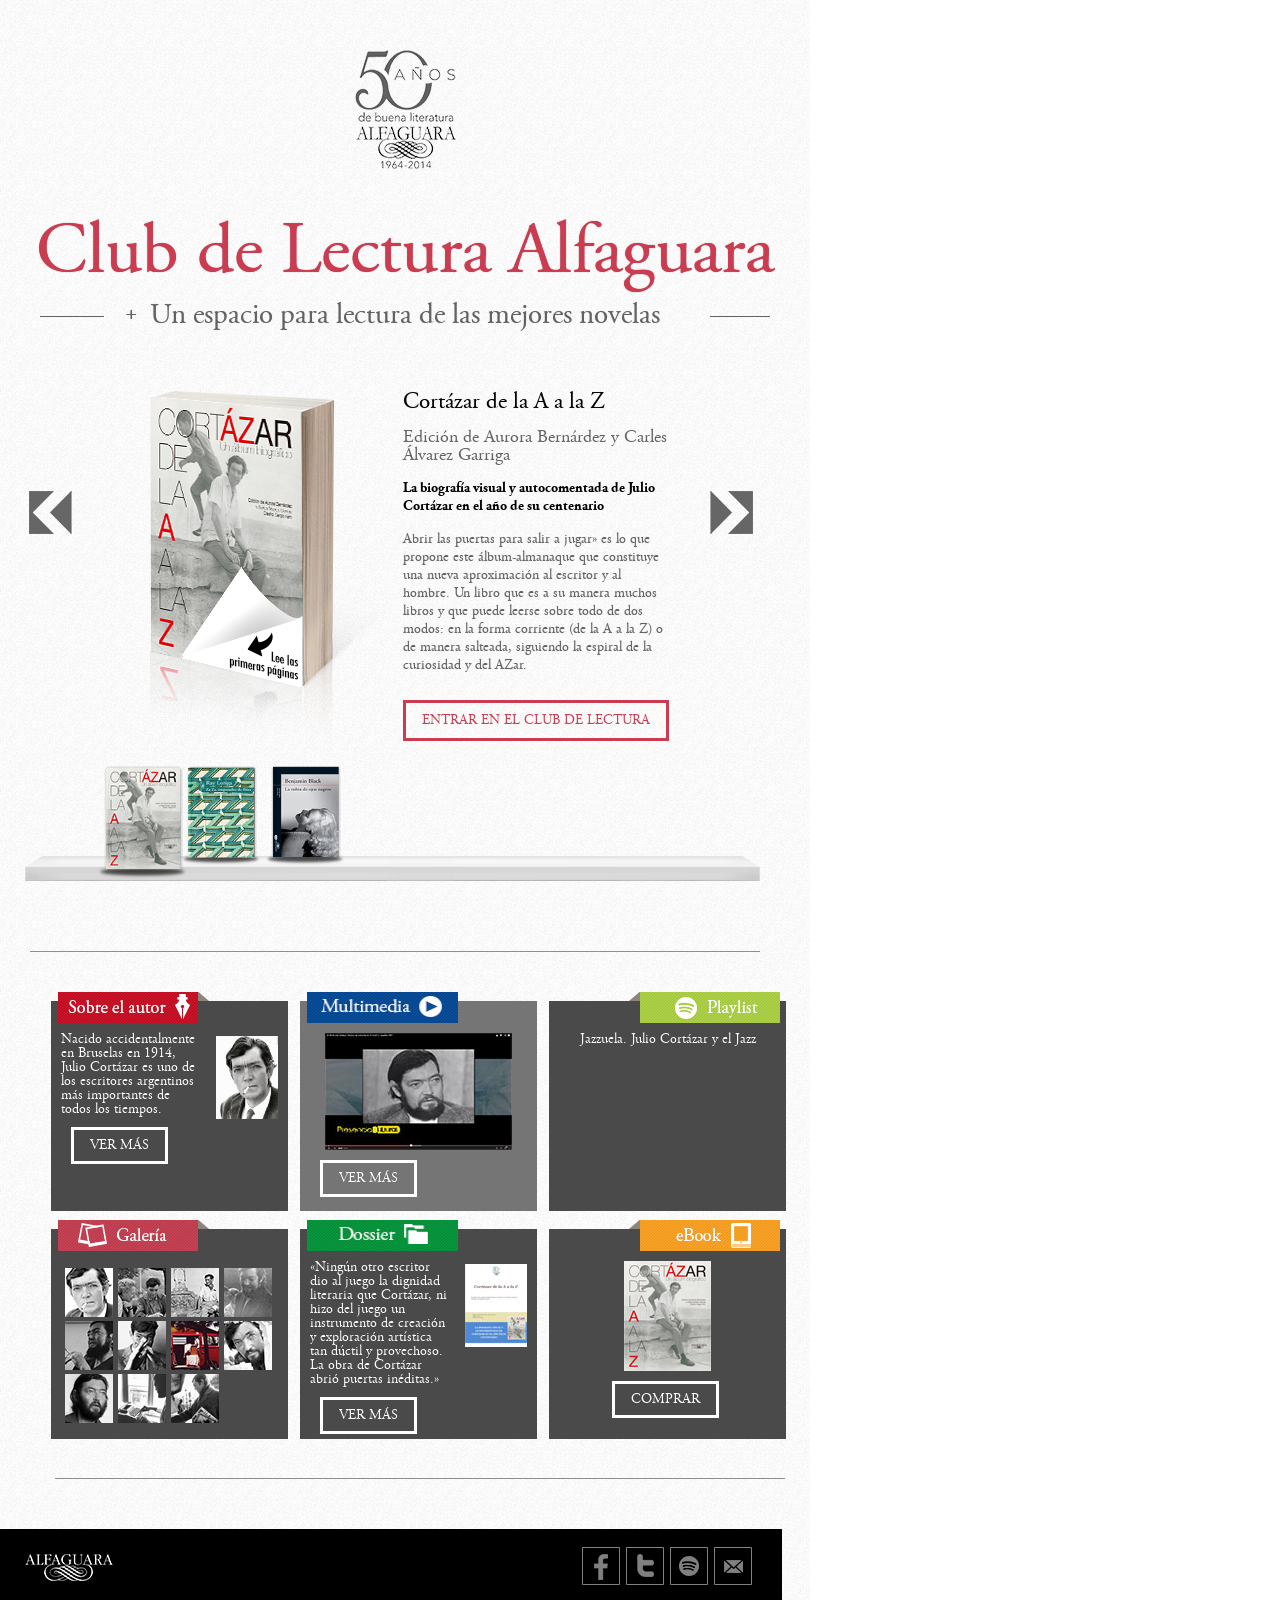
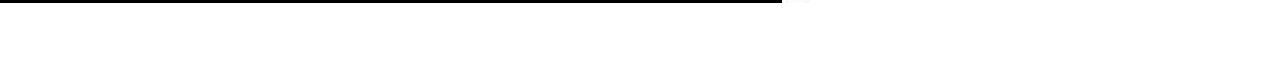
<file: wrapper.html>
<!DOCTYPE html PUBLIC "-//W3C//DTD XHTML 1.0 Transitional//EN" "http://www.w3.org/TR/xhtml1/DTD/xhtml1-transitional.dtd">
<html xmlns="http://www.w3.org/1999/xhtml">
<head>
<meta http-equiv="Content-Type" content="text/html; charset=UTF-8" />
<title>Club de Lectura Alfaguara</title>

<!--Page CSS-->
<link rel="stylesheet" href="css/stylesheet.css" type="text/css" />

<!--Tooltip-->
<script type="text/javascript" src="https://code.jquery.com/jquery-1.7.0.min.js"></script>
<script type="text/javascript" src="js/jquery.tooltipster.min.js"></script>
	
<!-- El js del Tooltip movido a js/js.js -->    

<!--Tooltip CSS-->
<link rel="stylesheet" type="text/css" href="css/tooltipster.css" />

<!--modal Dialog    (la cajita con formulario). Tambien tiene el css del formulario -->
<link rel="stylesheet" type="text/css" href="css/modaldialog.css" />

<!--Image Gallery Pop Up-->
<script type="text/javascript" src="js/html5lightbox/html5lightbox.js"></script>

<!-- <script src="//ajax.googleapis.com/ajax/libs/jquery/1.10.2/jquery.min.js"></script> --> 
<!--  <script src="js/jquery.1.10.2.js"></script> copia local por si se trabaja sin conexion, quitar en produccion SED -->
<script src="js/json.js"></script>
<script src="js/js.js"></script>
<script src="js/control_lightbox.js"></script>

<!--Accordion-->
<script src="js/accordion/modernizr.js"></script>

</head>

<body>

<!--Facebook Size resizer-->
<div id="fb-root"></div>

	<script type="text/javascript">
    window.fbAsyncInit = function() {
        FB.init({
            appId : '827415657273366',
            status : true, // check login status
            channelUrl : '/channel.html', // Channel File
            cookie : true, // enable cookies to allow the server to access the session
            xfbml : true // parse XFBML
        });
        FB.Canvas.setAutoGrow();
    };
    
    (function(d){
        var js, id = 'facebook-jssdk', ref = d.getElementsByTagName('script')[0];
        if (d.getElementById(id)) {return;}
        js = d.createElement('script'); js.id = id; js.async = true;
        js.src = "//connect.facebook.net/en_US/all.js";
        ref.parentNode.insertBefore(js, ref);
    }(document));
    </script><!--End Facebook Size resizer-->

<!--Wrapper-->
<div id="wrapper">

    <!--Header-->
    <header> 
    	<a href="http://www.alfaguara.com/" target="_blank">
        	<img src="img/logo.png" width="101" height="119" alt="Club de Lectura Alfaguara Logo" />
        </a>
        
        <p>Club de Lectura Alfaguara</p> 
        
        <!--Acoordion-->        
        <div id="content">
        
        <div class="qaccordion">
          <h3 class="qHead">Un espacio para lectura de las mejores novelas</h3>
          <div>
            <p>Te invitamos a que participes en nuestro Club de Lectura Alfaguara a través de Facebook y comentes con nosotros algunas de las novelas que publicaremos en 2014.</p> 

            <p>Cada mes se propondrá un nuevo libro, pero puedes consultar en cualquier momento los post de los libros que ya no estén activos. Además de participar en el club que desees, puedes acceder a los contenidos extra de cada título.</p>
            
            <p>Esperamos que disfrutes de esta experiencia de lectura.</p>
          </div>
          
        </div><!--End Acoordion--> 
    
    </header><!--End Header-->
    
    <!--Slider-->
    <div id="slider">
    
    	<!--Buttons-->
        <a class="ws_prev"></a>
        <a class="ws_next"></a>    
    	
        <!--Slider Content-->
    	<div class="slider_content">
            
            <div id="book_g">
				<div id="path_img" width="256" height="395"></div>
            	<!-- <img src="img/book1.png" width="256" height="395" /> -->
            </div>
            
          	<div id="book_content">
            	<p id="titulo"></p>
                <p id="autor"></p>
                <p id="slogan"></p>
                <p id="descripcion"></p>
                <span id="link_comprar"></span> 
                <!--<span id="link_ebook"></span> -->        
            </div> 
            
      </div><!--End Slider Content-->
        
        <!--Shelf--> 
        <div id="shelf">
        	<ul>
                <li class="tooltip" title="Cortázar de la A a la Z, Edición de Aurora Bernárdez y Carles Álvarez Garriga"><img id="libro1" src="img/book2.png" width="84" height="102" /></li>
                
            	<li class="tooltip_gris" title="Za Za, emperador de Ibiza, Ray Loriga. Próximamente"><img id="futuro_libro4" src="img/book1.png" width="84" height="102" /></li>
                
                <li class="tooltip_gris" title="La rubia de ojos negros, John Banville. Próximamente"><img id="futuro_libro4" src="img/book3.png" width="84" height="102" /></li>   
            </ul>         	
        </div><!--End Shelf-->
        
        <!--Bar-->
        <div id="bar"></div><!--Bar ending-->     
    
  </div><!--End Slider-->
	  
  <!--Boxes-->
  <div id="boxes_container">
  
        <div class="box_1">
            <img class="text_wrap" width="62" height="83" src="img/materiales/biografia.jpg">
            <img src="img/lap1.png" width="151" height="31" />
            <p id="caja_roja"></p>
            
           
                  
        </div>
        
		<div class="box_2"> 
        	<img src="img/lap2.png" width="151" height="31" />
            <img class="text_wrap" src="img/materiales/multimedia.jpg">            
            <p id="caja_rosa"></p>            
               
        </div>
        
        <div class="box_3">
        	<img src="img/lap3.png" width="151" height="31" />
            <p id="caja_lima">Lorem ipsum dolor sit amet, consectetur adipisicing elit, sed do eiusmod tempor incididunt ut labore et dolore magna aliqua. Ut enim ad minim veniam, quis nostrud exercitation ullamco laboris nisi ut aliquip ex ea commodo consequat.</p>
            
            <!-- <a class="button_box3" href="#submit" style="">Ver más</a> -->
                  
        </div>
        
		<div class="box_4">
        	<img src="img/lap4.png" width="151" height="31" />
            
            <div class="catalog" id="caja_naranja">
            	<ul>
                    <div id="lblibro1">
                        
                	<li><a href="img/materiales/1.jpg" class="html5lightbox" title="Cortazar 1" data-group="set1"><img src="img/materiales/thumb1.jpg" width="48" height="49" /></a></li>
                    <li><a href="img/materiales/2.jpg" class="html5lightbox" title="Cortazar 2" data-group="set1"><img src="img/materiales/thumb2.jpg" width="48" height="49" /></a></li>
                    <li><a href="img/materiales/3.jpg" class="html5lightbox" title="Cortazar 3" data-group="set1"><img src="img/materiales/thumb3.jpg" width="48" height="49" /></a></li>
                    <li><a href="img/materiales/4.jpg" class="html5lightbox" title="Cortazar 4" data-group="set1"><img src="img/materiales/thumb4.jpg" width="48" height="49" /></a></li>
                    <li><a href="img/materiales/5.jpg" class="html5lightbox" title="Cortazar 5" data-group="set1"><img src="img/materiales/thumb5.jpg" width="48" height="49" /></a></li>
                    <li><a href="img/materiales/6.jpg" class="html5lightbox" title="Cortazar 6" data-group="set1"><img src="img/materiales/thumb6.jpg" width="48" height="49" /></a></li>
                    <li><a href="img/materiales/7.jpg" class="html5lightbox" title="Cortazar 7" data-group="set1"><img src="img/materiales/thumb7.jpg" width="48" height="49" /></a></li>
                    <li><a href="img/materiales/8.jpg" class="html5lightbox" title="Cortazar 8" data-group="set1"><img src="img/materiales/thumb8.jpg" width="48" height="49" /></a></li>
                    <li><a href="img/materiales/9.jpg" class="html5lightbox" title="Cortazar 5" data-group="set1"><img src="img/materiales/thumb9.jpg" width="48" height="49" /></a></li>
                    <li><a href="img/materiales/10.jpg" class="html5lightbox" title="Cortazar 6" data-group="set1"><img src="img/materiales/thumb10.jpg" width="48" height="49" /></a></li>
                    <li><a href="img/materiales/11.jpg" class="html5lightbox" title="Cortazar 7" data-group="set1"><img src="img/materiales/thumb11.jpg" width="48" height="49" /></a></li>
                    </div>


                    <div id="lblibro2" style="display:none">
                        
                	<li><a href="img/materiales/1.jpg" class="html5lightbox" title="Cortazar 1" data-group="set1"><img src="img/materiales/thumb1.jpg" width="48" height="49" /></a></li>
                    <li><a href="img/materiales/2.jpg" class="html5lightbox" title="Cortazar 2" data-group="set1"><img src="img/materiales/thumb2.jpg" width="48" height="49" /></a></li>
                    <li><a href="img/materiales/3.jpg" class="html5lightbox" title="Cortazar 3" data-group="set1"><img src="img/materiales/thumb3.jpg" width="48" height="49" /></a></li>
                    <li><a href="img/materiales/4.jpg" class="html5lightbox" title="Cortazar 4" data-group="set1"><img src="img/materiales/thumb4.jpg" width="48" height="49" /></a></li>
                    <li><a href="img/materiales/5.jpg" class="html5lightbox" title="Cortazar 5" data-group="set1"><img src="img/materiales/thumb5.jpg" width="48" height="49" /></a></li>
                    <li><a href="img/materiales/6.jpg" class="html5lightbox" title="Cortazar 6" data-group="set1"><img src="img/materiales/thumb6.jpg" width="48" height="49" /></a></li>
                    <li><a href="img/materiales/7.jpg" class="html5lightbox" title="Cortazar 7" data-group="set1"><img src="img/materiales/thumb7.jpg" width="48" height="49" /></a></li>
                    <li><a href="img/materiales/8.jpg" class="html5lightbox" title="Cortazar 8" data-group="set1"><img src="img/materiales/thumb8.jpg" width="48" height="49" /></a></li>
                    <li><a href="img/materiales/9.jpg" class="html5lightbox" title="Cortazar 5" data-group="set1"><img src="img/materiales/thumb9.jpg" width="48" height="49" /></a></li>
                    <li><a href="img/materiales/10.jpg" class="html5lightbox" title="Cortazar 6" data-group="set1"><img src="img/materiales/thumb10.jpg" width="48" height="49" /></a></li>
                    <li><a href="img/materiales/11.jpg" class="html5lightbox" title="Cortazar 7" data-group="set1"><img src="img/materiales/thumb11.jpg" width="48" height="49" /></a></li>
                    </div>

                    <div id="lblibro3" style="display:none">
                        
                	<li><a href="img/materiales/1.jpg" class="html5lightbox" title="Cortazar 1" data-group="set1"><img src="img/materiales/thumb1.jpg" width="48" height="49" /></a></li>
                    <li><a href="img/materiales/2.jpg" class="html5lightbox" title="Cortazar 2" data-group="set1"><img src="img/materiales/thumb2.jpg" width="48" height="49" /></a></li>
                    <li><a href="img/materiales/3.jpg" class="html5lightbox" title="Cortazar 3" data-group="set1"><img src="img/materiales/thumb3.jpg" width="48" height="49" /></a></li>
                    <li><a href="img/materiales/4.jpg" class="html5lightbox" title="Cortazar 4" data-group="set1"><img src="img/materiales/thumb4.jpg" width="48" height="49" /></a></li>
                    <li><a href="img/materiales/5.jpg" class="html5lightbox" title="Cortazar 5" data-group="set1"><img src="img/materiales/thumb5.jpg" width="48" height="49" /></a></li>
                    <li><a href="img/materiales/6.jpg" class="html5lightbox" title="Cortazar 6" data-group="set1"><img src="img/materiales/thumb6.jpg" width="48" height="49" /></a></li>
                    <li><a href="img/materiales/7.jpg" class="html5lightbox" title="Cortazar 7" data-group="set1"><img src="img/materiales/thumb7.jpg" width="48" height="49" /></a></li>
                    <li><a href="img/materiales/8.jpg" class="html5lightbox" title="Cortazar 8" data-group="set1"><img src="img/materiales/thumb8.jpg" width="48" height="49" /></a></li>
                    <li><a href="img/materiales/9.jpg" class="html5lightbox" title="Cortazar 5" data-group="set1"><img src="img/materiales/thumb9.jpg" width="48" height="49" /></a></li>
                    <li><a href="img/materiales/10.jpg" class="html5lightbox" title="Cortazar 6" data-group="set1"><img src="img/materiales/thumb10.jpg" width="48" height="49" /></a></li>
                    <li><a href="img/materiales/11.jpg" class="html5lightbox" title="Cortazar 7" data-group="set1"><img src="img/materiales/thumb11.jpg" width="48" height="49" /></a></li>
                    </div>
                </ul>
            </div>            
            
            <!-- <a class="button_box1" href="#submit" style="">Ver más</a> -->
                 
        </div>
        <div class="box_5">
        	<img class="text_wrap" width="62" height="83" src="img/materiales/dossier.jpg">
        	<img src="img/lap5.png" width="151" height="31" />
            <p id="caja_verde">Lorem ipsum dolor sit amet, consectetur adipisicing elit, sed do eiusmod tempor incididunt ut labore et dolore magna aliqua. Ut enim ad minim veniam, quis nostrud exercitation ullamco laboris nisi ut aliquip ex ea commodo consequat.</p>
            
            <!-- <a class="button_box2" href="#submit" style="">Ver más</a> -->
                  
        </div>
        
		<div class="box_6">
        	<img src="img/lap6.png" width="151" height="31" />           
            <p id="caja_azul"></p>               
           	<!-- <a class="button_box2" href="#submit" style="">Ver más</a> -->
                                             
    	</div>
        
        <!--Bar-->
        <div id="bar"></div><!--Bar ending-->                 
  
  </div><!--End Boxes-->
      
  <!--Footer-->
  <div id="footer">
  
  		<div id="icons">
        	<ul>
                <li><span id="footer_icono_facebook"><img src="img/facebook.png" width="38" height="38" /></span></li>
                <li><span id="footer_icono_twitter"><img src="img/twitter.png" width="38" height="38" /></span></li>
                <li><span id="footer_icono_spotify"><img src="img/spotify.png" width="38" height="38" /></span></li>
                <li><span id="footer_icono_mail"><img src="img/mail.png" width="38" height="38" /></span></li>
            	<!--
            	<li><a href="#"><img src="img/facebook.png" width="38" height="38" /></a></li>
                <li><a href="#"><img src="img/twitter.png" width="38" height="38" /></a></li>
                <li><a href="#"><img src="img/spotify.png" width="38" height="38" /></a></li>
                <li><a href="#"><img src="img/mail.png" width="38" height="38" /></a></li>
                 -->
            </ul>
        </div>
        
        <div id="banderas">
                <ul id="banderas_facebook" style="display:none">
                    <li><a target="_blank" href="https://www.facebook.com/alfaguara"><img src="img/banderas/spain.jpg"width="39" height="30" /></a></li>
                    <li><a target="_blank" href="https://www.facebook.com/AlfaguaraArgentina"><img src="img/banderas/2.jpg"width="39" height="30" /></a></li>
                    <li><a target="_blank" href="https://www.facebook.com/MexicoAlfaguara"><img src="img/banderas/3.jpg"width="39" height="30" /></a></li>
                    <li><a target="_blank" href="https://www.facebook.com/pages/Prisa-Ediciones-Ecuador/101845929972318?fref=ts#!/pages/Prisa-Ediciones-Per%C3%BA/218543198194801?fref=ts"><img src="img/banderas/4.jpg"width="39" height="30" /></a></li>
                    <li><a target="_blank" href="https://www.facebook.com/alfaguara.chile?sk=wall"><img src="img/banderas/5.jpg"width="39" height="30" /></a></li>
                    <li><a target="_blank" href="https://www.facebook.com/PrisaEdicionesColombias"><img src="img/banderas/6.jpg"width="39" height="30" /></a></li>
                    <li><a target="_blank" href="https://www.facebook.com/EdicionesGeneralesVzla#!/pages/SANTILLANA-Bolivia/110769675635214?fref=ts"><img src="img/banderas/7.jpg"width="39" height="30" /></a></li>
                    <li><a target="_blank" href="https://www.facebook.com/pages/Prisa-Ediciones-Ecuador/101845929972318?fref=ts"><img src="img/banderas/8.jpg"width="39" height="30" /></a></li>
                    <li><a target="_blank" href="https://www.facebook.com/PrisaEdicionesRD"><img src="img/banderas/9.jpg"width="39" height="30" /></a></li>
                    <li><a target="_blank" href="https://www.facebook.com/alfaguarauy"><img src="img/banderas/10.jpg"width="39" height="30" /></a></li>
                    <li><a target="_blank" href="https://www.facebook.com/alfaguara#!/prisapy?fref=ts"><img src="img/banderas/11.jpg"width="39" height="30" /></a></li>
                    <li><a target="_blank" href="https://www.facebook.com/EdicionesGeneralesVzla"><img src="img/banderas/12.jpg"width="39" height="30" /></a></li>
                    <li><a target="_blank" href="https://www.facebook.com/alfaguara#!/Alfaguara.br?fref=ts"><img src="img/banderas/13.jpg"width="39" height="30" /></a></li>
                    <li><a target="_blank" href="https://www.facebook.com/pages/Santillana-USA-Puerto-Rico/150372665031994"><img src="img/banderas/14.jpg"width="39" height="30" /></a></li>
                </ul> 
                
                 <ul id="banderas_twitter" style="display:none">
                    <li><a target="_blank" href="https://twitter.com/Alfaguara_es"><img src="img/banderas/spain.jpg"width="39" height="30" /></a></li>
                    <li><a target="_blank" href="https://twitter.com/Alfaguara_ar"><img src="img/banderas/2.jpg"width="39" height="30" /></a></li>
                    <li><a target="_blank" href="https://twitter.com/AlfaguaraMex"><img src="img/banderas/3.jpg"width="39" height="30" /></a></li>
                    <li><a target="_blank" href="https://twitter.com/PrisaEdi_Peru"><img src="img/banderas/4.jpg"width="39" height="30" /></a></li>
                    <li><a target="_blank" href="https://twitter.com/AlfaguaraChile"><img src="img/banderas/5.jpg"width="39" height="30" /></a></li>
                    <li><a target="_blank" href="https://twitter.com/PrisaEdicionesC"><img src="img/banderas/6.jpg"width="39" height="30" /></a></li>
                    <li><a target="_blank" href="https://twitter.com/Alfaguara_ec"><img src="img/banderas/8.jpg"width="39" height="30" /></a></li>
                    <li><a target="_blank" href="https://twitter.com/PrisaEdicionRD"><img src="img/banderas/9.jpg"width="39" height="30" /></a></li>
                    <li><a target="_blank" href="https://twitter.com/alfaguarauy"><img src="img/banderas/10.jpg"width="39" height="30" /></a></li>
                    <li><a target="_blank" href="https://twitter.com/AlfaguaraVzla"><img src="img/banderas/12.jpg"width="39" height="30" /></a></li>
                    <li><a target="_blank" href="https://twitter.com/alfaguara_br"><img src="img/banderas/13.jpg"width="39" height="30" /></a></li>
                    <li><a target="_blank" href="https://twitter.com/librosenespanol"><img src="img/banderas/14.jpg"width="39" height="30" /></a></li>
                </ul>
                
                <!--<ul id="banderas_spotify" style="display:none">
                    <li><a href="link_facebook_localizado"><img src="img/banderas/spain.jpg"width="39" height="30" /></a></li>
                    <li><a href="link_facebook_localizado"><img src="img/banderas/2.jpg"width="39" height="30" /></a></li>
                    <li><a href="link_facebook_localizado"><img src="img/banderas/3.jpg"width="39" height="30" /></a></li>
                    <li><a href="link_facebook_localizado"><img src="img/banderas/4.jpg"width="39" height="30" /></a></li>
                    <li><a href="link_facebook_localizado"><img src="img/banderas/5.jpg"width="39" height="30" /></a></li>
                    <li><a href="link_facebook_localizado"><img src="img/banderas/6.jpg"width="39" height="30" /></a></li>
                    <li><a href="link_facebook_localizado"><img src="img/banderas/7.jpg"width="39" height="30" /></a></li>
                    <li><a href="link_facebook_localizado"><img src="img/banderas/8.jpg"width="39" height="30" /></a></li>
                    <li><a href="link_facebook_localizado"><img src="img/banderas/9.jpg"width="39" height="30" /></a></li>
                    <li><a href="link_facebook_localizado"><img src="img/banderas/10.jpg"width="39" height="30" /></a></li>
                    <li><a href="link_facebook_localizado"><img src="img/banderas/11.jpg"width="39" height="30" /></a></li>
                </ul> -->
        </div><!--Fin banderas -->
          
  </div><!--End Footer-->

</div><!--End Wrapper-->

<!--Facebook Size resizer-->
<script type="text/javascript">
      FB.Canvas.setAutoResize( 100 );
</script><!--End Facebook Size resizer-->

<!--Accordion .js-->
<script src="js/accordion/index.js"></script>

</body>
</html>
</file>
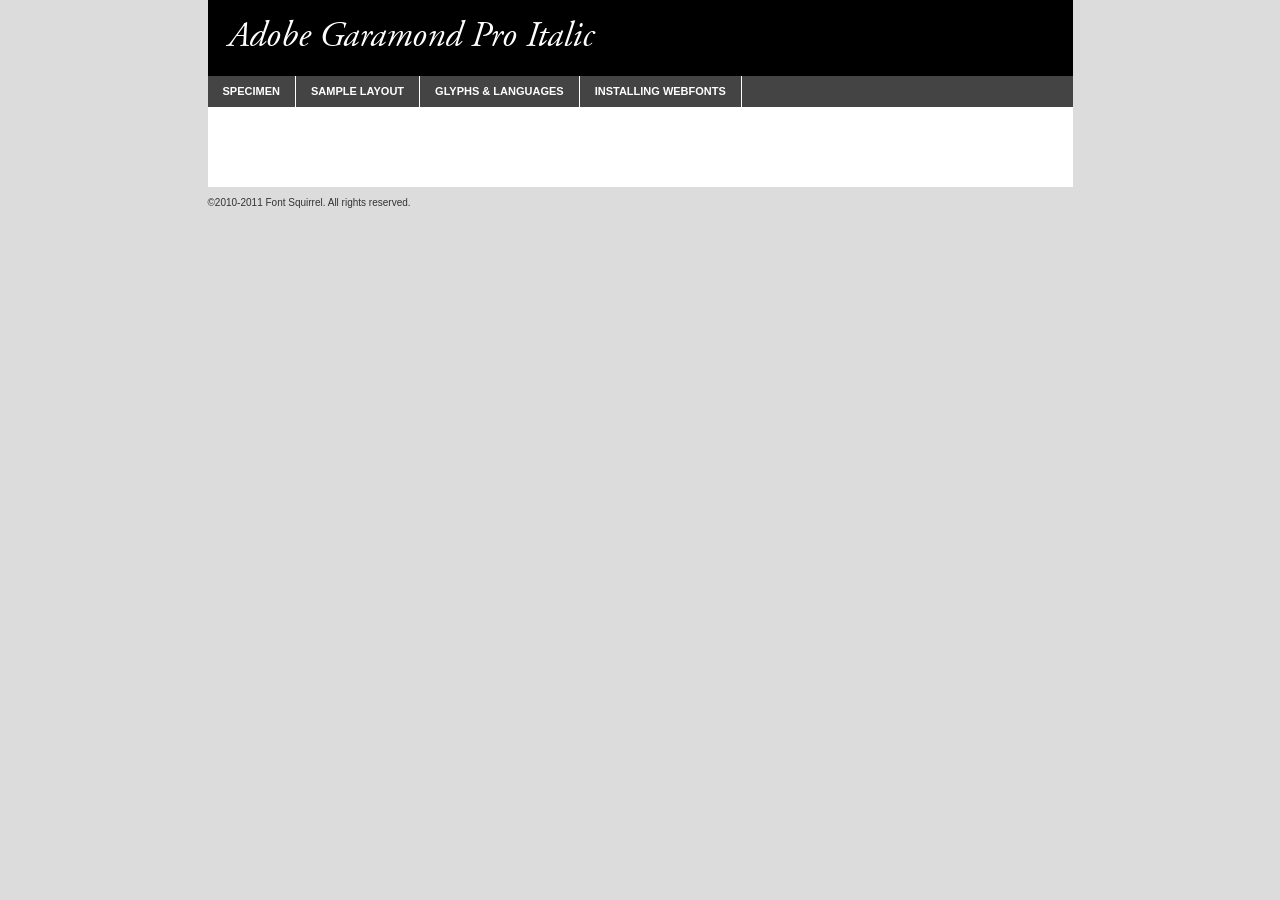
<file: fonts/agaramondpro-italic-demo.html>
<!DOCTYPE html PUBLIC "-//W3C//DTD XHTML 1.0 Transitional//EN"
	"http://www.w3.org/TR/xhtml1/DTD/xhtml1-transitional.dtd">

<html xmlns="http://www.w3.org/1999/xhtml" xml:lang="en" lang="en">
<head>
	<meta http-equiv="Content-Type" content="text/html; charset=utf-8" />
	<script src="http://ajax.googleapis.com/ajax/libs/jquery/1.7.2/jquery.min.js" type="text/javascript" charset="utf-8"></script>
	<script src="specimen_files/easytabs.js" type="text/javascript" charset="utf-8"></script>
	<link rel="stylesheet" href="specimen_files/specimen_stylesheet.css" type="text/css" charset="utf-8" />
	<link rel="stylesheet" href="stylesheet.css" type="text/css" charset="utf-8" />

	<style type="text/css">
					body{
				font-family: 'adobe_garamond_proitalic';
							}
		</style>

	<title>Adobe Garamond Pro Italic Specimen</title>
	
	
	<script type="text/javascript" charset="utf-8">
		$(document).ready(function() {
			$('#container').easyTabs({defaultContent:1});
		});
	</script>
</head>

<body>
<div id="container">
	<div id="header">
		Adobe Garamond Pro Italic	</div>
	<ul class="tabs">
		<li><a href="#specimen">Specimen</a></li>
		<li><a href="#layout">Sample Layout</a></li>
				<li><a href="#glyphs">Glyphs &amp; Languages</a></li>
		<li><a href="#installing">Installing Webfonts</a></li>
		
	</ul>
	
	<div id="main_content">

		
			<div id="specimen">
		
				<div class="section">
					<div class="grid12 firstcol">
						<div class="huge">AaBb</div>
					</div>
				</div>
		
				<div class="section">
					<div class="glyph_range">A&#x200B;B&#x200b;C&#x200b;D&#x200b;E&#x200b;F&#x200b;G&#x200b;H&#x200b;I&#x200b;J&#x200b;K&#x200b;L&#x200b;M&#x200b;N&#x200b;O&#x200b;P&#x200b;Q&#x200b;R&#x200b;S&#x200b;T&#x200b;U&#x200b;V&#x200b;W&#x200b;X&#x200b;Y&#x200b;Z&#x200b;a&#x200b;b&#x200b;c&#x200b;d&#x200b;e&#x200b;f&#x200b;g&#x200b;h&#x200b;i&#x200b;j&#x200b;k&#x200b;l&#x200b;m&#x200b;n&#x200b;o&#x200b;p&#x200b;q&#x200b;r&#x200b;s&#x200b;t&#x200b;u&#x200b;v&#x200b;w&#x200b;x&#x200b;y&#x200b;z&#x200b;1&#x200b;2&#x200b;3&#x200b;4&#x200b;5&#x200b;6&#x200b;7&#x200b;8&#x200b;9&#x200b;0&#x200b;&amp;&#x200b;.&#x200b;,&#x200b;?&#x200b;!&#x200b;&#64;&#x200b;(&#x200b;)&#x200b;#&#x200b;$&#x200b;%&#x200b;*&#x200b;+&#x200b;-&#x200b;=&#x200b;:&#x200b;;</div>
				</div>
				<div class="section">
					<div class="grid12 firstcol">
						<table class="sample_table">
							<tr><td>10</td><td class="size10">abcdefghijklmnopqrstuvwxyzABCDEFGHIJKLMNOPQRSTUVWXYZ0123456789abcdefghijklmnopqrstuvwxyzABCDEFGHIJKLMNOPQRSTUVWXYZ0123456789abcdefghijklmnopqrstuvwxyzABCDEFGHIJKLMNOPQRSTUVWXYZ</td></tr>
							<tr><td>11</td><td class="size11">abcdefghijklmnopqrstuvwxyzABCDEFGHIJKLMNOPQRSTUVWXYZ0123456789abcdefghijklmnopqrstuvwxyzABCDEFGHIJKLMNOPQRSTUVWXYZ0123456789abcdefghijklmnopqrstuvwxyzABCDEFGHIJKLMNOPQRSTUVWXYZ</td></tr>
							<tr><td>12</td><td class="size12">abcdefghijklmnopqrstuvwxyzABCDEFGHIJKLMNOPQRSTUVWXYZ0123456789abcdefghijklmnopqrstuvwxyzABCDEFGHIJKLMNOPQRSTUVWXYZ0123456789abcdefghijklmnopqrstuvwxyzABCDEFGHIJKLMNOPQRSTUVWXYZ</td></tr>
							<tr><td>13</td><td class="size13">abcdefghijklmnopqrstuvwxyzABCDEFGHIJKLMNOPQRSTUVWXYZ0123456789abcdefghijklmnopqrstuvwxyzABCDEFGHIJKLMNOPQRSTUVWXYZ0123456789abcdefghijklmnopqrstuvwxyzABCDEFGHIJKLMNOPQRSTUVWXYZ</td></tr>
							<tr><td>14</td><td class="size14">abcdefghijklmnopqrstuvwxyzABCDEFGHIJKLMNOPQRSTUVWXYZ0123456789abcdefghijklmnopqrstuvwxyzABCDEFGHIJKLMNOPQRSTUVWXYZ0123456789abcdefghijklmnopqrstuvwxyzABCDEFGHIJKLMNOPQRSTUVWXYZ</td></tr>
							<tr><td>16</td><td class="size16">abcdefghijklmnopqrstuvwxyzABCDEFGHIJKLMNOPQRSTUVWXYZ0123456789abcdefghijklmnopqrstuvwxyzABCDEFGHIJKLMNOPQRSTUVWXYZ</td></tr>
							<tr><td>18</td><td class="size18">abcdefghijklmnopqrstuvwxyzABCDEFGHIJKLMNOPQRSTUVWXYZ0123456789abcdefghijklmnopqrstuvwxyzABCDEFGHIJKLMNOPQRSTUVWXYZ</td></tr>
							<tr><td>20</td><td class="size20">abcdefghijklmnopqrstuvwxyzABCDEFGHIJKLMNOPQRSTUVWXYZ0123456789abcdefghijklmnopqrstuvwxyzABCDEFGHIJKLMNOPQRSTUVWXYZ</td></tr>
							<tr><td>24</td><td class="size24">abcdefghijklmnopqrstuvwxyzABCDEFGHIJKLMNOPQRSTUVWXYZ0123456789abcdefghijklmnopqrstuvwxyzABCDEFGHIJKLMNOPQRSTUVWXYZ</td></tr>
							<tr><td>30</td><td class="size30">abcdefghijklmnopqrstuvwxyzABCDEFGHIJKLMNOPQRSTUVWXYZ0123456789abcdefghijklmnopqrstuvwxyzABCDEFGHIJKLMNOPQRSTUVWXYZ</td></tr>
							<tr><td>36</td><td class="size36">abcdefghijklmnopqrstuvwxyzABCDEFGHIJKLMNOPQRSTUVWXYZ0123456789abcdefghijklmnopqrstuvwxyzABCDEFGHIJKLMNOPQRSTUVWXYZ</td></tr>
							<tr><td>48</td><td class="size48">abcdefghijklmnopqrstuvwxyzABCDEFGHIJKLMNOPQRSTUVWXYZ0123456789abcdefghijklmnopqrstuvwxyzABCDEFGHIJKLMNOPQRSTUVWXYZ</td></tr>
							<tr><td>60</td><td class="size60">abcdefghijklmnopqrstuvwxyzABCDEFGHIJKLMNOPQRSTUVWXYZ0123456789abcdefghijklmnopqrstuvwxyzABCDEFGHIJKLMNOPQRSTUVWXYZ</td></tr>
							<tr><td>72</td><td class="size72">abcdefghijklmnopqrstuvwxyzABCDEFGHIJKLMNOPQRSTUVWXYZ0123456789abcdefghijklmnopqrstuvwxyzABCDEFGHIJKLMNOPQRSTUVWXYZ</td></tr>
							<tr><td>90</td><td class="size90">abcdefghijklmnopqrstuvwxyzABCDEFGHIJKLMNOPQRSTUVWXYZ0123456789abcdefghijklmnopqrstuvwxyzABCDEFGHIJKLMNOPQRSTUVWXYZ</td></tr>
						</table>
				
					</div>
			
				</div>
		
		
		
								<div class="section" id="bodycomparison">


										<div id="xheight">
				<div class="fontbody">&#x25FC;&#x25FC;&#x25FC;&#x25FC;&#x25FC;&#x25FC;&#x25FC;&#x25FC;&#x25FC;&#x25FC;&#x25FC;&#x25FC;&#x25FC;&#x25FC;&#x25FC;&#x25FC;&#x25FC;&#x25FC;&#x25FC;&#x25FC;&#x25FC;&#x25FC;&#x25FC;&#x25FC;&#x25FC;&#x25FC;&#x25FC;&#x25FC;&#x25FC;&#x25FC;&#x25FC;&#x25FC;&#x25FC;&#x25FC;&#x25FC;&#x25FC;&#x25FC;&#x25FC;&#x25FC;&#x25FC;&#x25FC;&#x25FC;&#x25FC;&#x25FC;&#x25FC;&#x25FC;&#x25FC;&#x25FC;&#x25FC;&#x25FC;&#x25FC;&#x25FC;&#x25FC;&#x25FC;&#x25FC;&#x25FC;&#x25FC;&#x25FC;&#x25FC;&#x25FC;&#x25FC;&#x25FC;&#x25FC;&#x25FC;&#x25FC;&#x25FC;&#x25FC;&#x25FC;&#x25FC;&#x25FC;&#x25FC;&#x25FC;&#x25FC;&#x25FC;&#x25FC;&#x25FC;&#x25FC;&#x25FC;&#x25FC;&#x25FC;&#x25FC;&#x25FC;&#x25FC;&#x25FC;&#x25FC;&#x25FC;&#x25FC;&#x25FC;&#x25FC;&#x25FC;&#x25FC;&#x25FC;&#x25FC;&#x25FC;&#x25FC;&#x25FC;&#x25FC;&#x25FC;&#x25FC;body</div><div class="arialbody">body</div><div class="verdanabody">body</div><div class="georgiabody">body</div></div>
										<div class="fontbody" style="z-index:1">
											body<span>Adobe Garamond Pro Italic</span>
										</div>
										<div class="arialbody" style="z-index:1">
											body<span>Arial</span>
										</div>
										<div class="verdanabody" style="z-index:1">
											body<span>Verdana</span>
										</div>
										<div class="georgiabody" style="z-index:1">
											body<span>Georgia</span>
										</div>



								</div>
		
		
				<div class="section psample psample_row1" id="">
					
					<div class="grid2 firstcol">
						<p class="size10"><span>10.</span>Aenean lacinia bibendum nulla sed consectetur. Fusce dapibus, tellus ac cursus commodo, tortor mauris condimentum nibh, ut fermentum massa justo sit amet risus. Nullam id dolor id nibh ultricies vehicula ut id elit. Cum sociis natoque penatibus et magnis dis parturient montes, nascetur ridiculus mus. Nulla vitae elit libero, a pharetra augue.</p>
			
					</div>
					<div class="grid3">
						<p class="size11"><span>11.</span>Aenean lacinia bibendum nulla sed consectetur. Fusce dapibus, tellus ac cursus commodo, tortor mauris condimentum nibh, ut fermentum massa justo sit amet risus. Nullam id dolor id nibh ultricies vehicula ut id elit. Cum sociis natoque penatibus et magnis dis parturient montes, nascetur ridiculus mus. Nulla vitae elit libero, a pharetra augue.</p>
			
					</div>
					<div class="grid3">
						<p class="size12"><span>12.</span>Aenean lacinia bibendum nulla sed consectetur. Fusce dapibus, tellus ac cursus commodo, tortor mauris condimentum nibh, ut fermentum massa justo sit amet risus. Nullam id dolor id nibh ultricies vehicula ut id elit. Cum sociis natoque penatibus et magnis dis parturient montes, nascetur ridiculus mus. Nulla vitae elit libero, a pharetra augue.</p>
			
					</div>
					<div class="grid4">
						<p class="size13"><span>13.</span>Aenean lacinia bibendum nulla sed consectetur. Fusce dapibus, tellus ac cursus commodo, tortor mauris condimentum nibh, ut fermentum massa justo sit amet risus. Nullam id dolor id nibh ultricies vehicula ut id elit. Cum sociis natoque penatibus et magnis dis parturient montes, nascetur ridiculus mus. Nulla vitae elit libero, a pharetra augue.</p>
			
					</div>
					<div class="white_blend"></div>
					
				</div>
				<div class="section psample psample_row2" id="">
					<div class="grid3 firstcol">
						<p class="size14"><span>14.</span>Aenean lacinia bibendum nulla sed consectetur. Fusce dapibus, tellus ac cursus commodo, tortor mauris condimentum nibh, ut fermentum massa justo sit amet risus. Nullam id dolor id nibh ultricies vehicula ut id elit. Cum sociis natoque penatibus et magnis dis parturient montes, nascetur ridiculus mus. Nulla vitae elit libero, a pharetra augue.</p>
			
					</div>
					<div class="grid4">
						<p class="size16"><span>16.</span>Aenean lacinia bibendum nulla sed consectetur. Fusce dapibus, tellus ac cursus commodo, tortor mauris condimentum nibh, ut fermentum massa justo sit amet risus. Nullam id dolor id nibh ultricies vehicula ut id elit. Cum sociis natoque penatibus et magnis dis parturient montes, nascetur ridiculus mus. Nulla vitae elit libero, a pharetra augue.</p>
			
					</div>
					<div class="grid5">
						<p class="size18"><span>18.</span>Aenean lacinia bibendum nulla sed consectetur. Fusce dapibus, tellus ac cursus commodo, tortor mauris condimentum nibh, ut fermentum massa justo sit amet risus. Nullam id dolor id nibh ultricies vehicula ut id elit. Cum sociis natoque penatibus et magnis dis parturient montes, nascetur ridiculus mus. Nulla vitae elit libero, a pharetra augue.</p>
			
					</div>

					<div class="white_blend"></div>

				</div>
				
				<div class="section psample psample_row3" id="">
					<div class="grid5 firstcol">
						<p class="size20"><span>20.</span>Aenean lacinia bibendum nulla sed consectetur. Fusce dapibus, tellus ac cursus commodo, tortor mauris condimentum nibh, ut fermentum massa justo sit amet risus. Nullam id dolor id nibh ultricies vehicula ut id elit. Cum sociis natoque penatibus et magnis dis parturient montes, nascetur ridiculus mus. Nulla vitae elit libero, a pharetra augue.</p>
					</div>
					<div class="grid7">
						<p class="size24"><span>24.</span>Aenean lacinia bibendum nulla sed consectetur. Fusce dapibus, tellus ac cursus commodo, tortor mauris condimentum nibh, ut fermentum massa justo sit amet risus. Nullam id dolor id nibh ultricies vehicula ut id elit. Cum sociis natoque penatibus et magnis dis parturient montes, nascetur ridiculus mus. Nulla vitae elit libero, a pharetra augue.</p>
					</div>
					
					<div class="white_blend"></div>
					
				</div>
				
				<div class="section psample psample_row4" id="">
					<div class="grid12 firstcol">
						<p class="size30"><span>30.</span>Aenean lacinia bibendum nulla sed consectetur. Fusce dapibus, tellus ac cursus commodo, tortor mauris condimentum nibh, ut fermentum massa justo sit amet risus. Nullam id dolor id nibh ultricies vehicula ut id elit. Cum sociis natoque penatibus et magnis dis parturient montes, nascetur ridiculus mus. Nulla vitae elit libero, a pharetra augue.</p>
					</div>
					<div class="white_blend"></div>
					
				</div>
				
				
				
				<div class="section psample psample_row1 fullreverse">
					<div class="grid2 firstcol">
						<p class="size10"><span>10.</span>Aenean lacinia bibendum nulla sed consectetur. Fusce dapibus, tellus ac cursus commodo, tortor mauris condimentum nibh, ut fermentum massa justo sit amet risus. Nullam id dolor id nibh ultricies vehicula ut id elit. Cum sociis natoque penatibus et magnis dis parturient montes, nascetur ridiculus mus. Nulla vitae elit libero, a pharetra augue.</p>
			
					</div>
					<div class="grid3">
						<p class="size11"><span>11.</span>Aenean lacinia bibendum nulla sed consectetur. Fusce dapibus, tellus ac cursus commodo, tortor mauris condimentum nibh, ut fermentum massa justo sit amet risus. Nullam id dolor id nibh ultricies vehicula ut id elit. Cum sociis natoque penatibus et magnis dis parturient montes, nascetur ridiculus mus. Nulla vitae elit libero, a pharetra augue.</p>
			
					</div>
					<div class="grid3">
						<p class="size12"><span>12.</span>Aenean lacinia bibendum nulla sed consectetur. Fusce dapibus, tellus ac cursus commodo, tortor mauris condimentum nibh, ut fermentum massa justo sit amet risus. Nullam id dolor id nibh ultricies vehicula ut id elit. Cum sociis natoque penatibus et magnis dis parturient montes, nascetur ridiculus mus. Nulla vitae elit libero, a pharetra augue.</p>
			
					</div>
					<div class="grid4">
						<p class="size13"><span>13.</span>Aenean lacinia bibendum nulla sed consectetur. Fusce dapibus, tellus ac cursus commodo, tortor mauris condimentum nibh, ut fermentum massa justo sit amet risus. Nullam id dolor id nibh ultricies vehicula ut id elit. Cum sociis natoque penatibus et magnis dis parturient montes, nascetur ridiculus mus. Nulla vitae elit libero, a pharetra augue.</p>
			
					</div>
					<div class="black_blend"></div>
					
				</div>
				
				<div class="section psample psample_row2 fullreverse">
					<div class="grid3 firstcol">
						<p class="size14"><span>14.</span>Aenean lacinia bibendum nulla sed consectetur. Fusce dapibus, tellus ac cursus commodo, tortor mauris condimentum nibh, ut fermentum massa justo sit amet risus. Nullam id dolor id nibh ultricies vehicula ut id elit. Cum sociis natoque penatibus et magnis dis parturient montes, nascetur ridiculus mus. Nulla vitae elit libero, a pharetra augue.</p>
			
					</div>
					<div class="grid4">
						<p class="size16"><span>16.</span>Aenean lacinia bibendum nulla sed consectetur. Fusce dapibus, tellus ac cursus commodo, tortor mauris condimentum nibh, ut fermentum massa justo sit amet risus. Nullam id dolor id nibh ultricies vehicula ut id elit. Cum sociis natoque penatibus et magnis dis parturient montes, nascetur ridiculus mus. Nulla vitae elit libero, a pharetra augue.</p>
			
					</div>
					<div class="grid5">
						<p class="size18"><span>18.</span>Aenean lacinia bibendum nulla sed consectetur. Fusce dapibus, tellus ac cursus commodo, tortor mauris condimentum nibh, ut fermentum massa justo sit amet risus. Nullam id dolor id nibh ultricies vehicula ut id elit. Cum sociis natoque penatibus et magnis dis parturient montes, nascetur ridiculus mus. Nulla vitae elit libero, a pharetra augue.</p>
			
					</div>
					<div class="black_blend"></div>

				</div>
				
				<div class="section psample fullreverse psample_row3" id="">
					<div class="grid5 firstcol">
						<p class="size20"><span>20.</span>Aenean lacinia bibendum nulla sed consectetur. Fusce dapibus, tellus ac cursus commodo, tortor mauris condimentum nibh, ut fermentum massa justo sit amet risus. Nullam id dolor id nibh ultricies vehicula ut id elit. Cum sociis natoque penatibus et magnis dis parturient montes, nascetur ridiculus mus. Nulla vitae elit libero, a pharetra augue.</p>
					</div>
					<div class="grid7">
						<p class="size24"><span>24.</span>Aenean lacinia bibendum nulla sed consectetur. Fusce dapibus, tellus ac cursus commodo, tortor mauris condimentum nibh, ut fermentum massa justo sit amet risus. Nullam id dolor id nibh ultricies vehicula ut id elit. Cum sociis natoque penatibus et magnis dis parturient montes, nascetur ridiculus mus. Nulla vitae elit libero, a pharetra augue.</p>
					</div>
					
					<div class="black_blend"></div>
					
				</div>
				
				<div class="section psample fullreverse psample_row4" id="" style="border-bottom: 20px #000 solid;">
					<div class="grid12 firstcol">
						<p class="size30"><span>30.</span>Aenean lacinia bibendum nulla sed consectetur. Fusce dapibus, tellus ac cursus commodo, tortor mauris condimentum nibh, ut fermentum massa justo sit amet risus. Nullam id dolor id nibh ultricies vehicula ut id elit. Cum sociis natoque penatibus et magnis dis parturient montes, nascetur ridiculus mus. Nulla vitae elit libero, a pharetra augue.</p>
					</div>
					<div class="black_blend"></div>
					
				</div>
				
				
				
				
			</div>
			
			<div id="layout">
				
				<div class="section">
					
					<div class="grid12 firstcol">
						<h1>Lorem Ipsum Dolor</h1>
						<h2>Etiam porta sem malesuada magna mollis euismod</h2>
						
						<p class="byline">By <a href="#link">Aenean Lacinia</a></p>
					</div>
				</div>
				<div class="section">
					<div class="grid8 firstcol">
						<p class="large">Donec sed odio dui. Morbi leo risus, porta ac consectetur ac, vestibulum at eros. Fusce dapibus, tellus ac cursus commodo, tortor mauris condimentum nibh, ut fermentum massa justo sit amet risus. </p>

						
						<h3>Pellentesque ornare sem</h3>

						<p>Maecenas sed diam eget risus varius blandit sit amet non magna. Maecenas faucibus mollis interdum. Donec ullamcorper nulla non metus auctor fringilla. Nullam id dolor id nibh ultricies vehicula ut id elit. Nullam id dolor id nibh ultricies vehicula ut id elit. </p>

						<p>Aenean eu leo quam. Pellentesque ornare sem lacinia quam venenatis vestibulum. Lorem ipsum dolor sit amet, consectetur adipiscing elit. Cum sociis natoque penatibus et magnis dis parturient montes, nascetur ridiculus mus. </p>

						<p>Nulla vitae elit libero, a pharetra augue. Praesent commodo cursus magna, vel scelerisque nisl consectetur et. Aenean lacinia bibendum nulla sed consectetur. </p>

						<p>Nullam quis risus eget urna mollis ornare vel eu leo. Nullam quis risus eget urna mollis ornare vel eu leo. Maecenas sed diam eget risus varius blandit sit amet non magna. Donec ullamcorper nulla non metus auctor fringilla. </p>

						<h3>Cras mattis consectetur</h3>

						<p>Aenean eu leo quam. Pellentesque ornare sem lacinia quam venenatis vestibulum. Aenean lacinia bibendum nulla sed consectetur. Integer posuere erat a ante venenatis dapibus posuere velit aliquet. Cras mattis consectetur purus sit amet fermentum. </p>

						<p>Nullam id dolor id nibh ultricies vehicula ut id elit. Nullam quis risus eget urna mollis ornare vel eu leo. Cras mattis consectetur purus sit amet fermentum.</p>
					</div>
					
					<div class="grid4 sidebar">
						
						<div class="box reverse">
							<p class="last">Nullam quis risus eget urna mollis ornare vel eu leo. Donec ullamcorper nulla non metus auctor fringilla. Cras mattis consectetur purus sit amet fermentum. Sed posuere consectetur est at lobortis. Lorem ipsum dolor sit amet, consectetur adipiscing elit. </p>
						</div>
						
						<p class="caption">Maecenas sed diam eget risus varius.</p>

						<p>Vestibulum id ligula porta felis euismod semper. Integer posuere erat a ante venenatis dapibus posuere velit aliquet. Vestibulum id ligula porta felis euismod semper. Sed posuere consectetur est at lobortis. Maecenas sed diam eget risus varius blandit sit amet non magna. Fusce dapibus, tellus ac cursus commodo, tortor mauris condimentum nibh, ut fermentum massa justo sit amet risus. </p>

					

						<p>Duis mollis, est non commodo luctus, nisi erat porttitor ligula, eget lacinia odio sem nec elit. Aenean lacinia bibendum nulla sed consectetur. Vivamus sagittis lacus vel augue laoreet rutrum faucibus dolor auctor. Aenean lacinia bibendum nulla sed consectetur. Nullam quis risus eget urna mollis ornare vel eu leo. </p>

						<p>Praesent commodo cursus magna, vel scelerisque nisl consectetur et. Donec ullamcorper nulla non metus auctor fringilla. Maecenas faucibus mollis interdum. Fusce dapibus, tellus ac cursus commodo, tortor mauris condimentum nibh, ut fermentum massa justo sit amet risus. </p>

					</div>
				</div>
				
			</div>


			



		<div id="glyphs">
			<div class="section">
				<div class="grid12 firstcol">
			
				<h1>Language Support</h1>
				<p>The subset of Adobe Garamond Pro Italic in this kit supports the following languages:<br />
			
					Albanian, Basque, Breton, Chamorro, Danish, Dutch, English, Faroese, Finnish, French, Frisian, Galician, German, Icelandic, Italian, Malagasy, Norwegian, Portuguese, Spanish, Swedish				</p>
				<h1>Glyph Chart</h1>
				<p>The subset of Adobe Garamond Pro Italic in this kit includes all the glyphs listed below. Unicode entities are included above each glyph to help you insert individual characters into your layout.</p>
				<div id="glyph_chart">
			
																														 <div><p>&amp;#13;</p>&#13;</div>
																				 <div><p>&amp;#32;</p>&#32;</div>
																				 <div><p>&amp;#33;</p>&#33;</div>
																				 <div><p>&amp;#34;</p>&#34;</div>
																				 <div><p>&amp;#35;</p>&#35;</div>
																				 <div><p>&amp;#36;</p>&#36;</div>
																				 <div><p>&amp;#37;</p>&#37;</div>
																				 <div><p>&amp;#38;</p>&#38;</div>
																				 <div><p>&amp;#39;</p>&#39;</div>
																				 <div><p>&amp;#40;</p>&#40;</div>
																				 <div><p>&amp;#41;</p>&#41;</div>
																				 <div><p>&amp;#42;</p>&#42;</div>
																				 <div><p>&amp;#43;</p>&#43;</div>
																				 <div><p>&amp;#44;</p>&#44;</div>
																				 <div><p>&amp;#45;</p>&#45;</div>
																				 <div><p>&amp;#46;</p>&#46;</div>
																				 <div><p>&amp;#47;</p>&#47;</div>
																				 <div><p>&amp;#48;</p>&#48;</div>
																				 <div><p>&amp;#49;</p>&#49;</div>
																				 <div><p>&amp;#50;</p>&#50;</div>
																				 <div><p>&amp;#51;</p>&#51;</div>
																				 <div><p>&amp;#52;</p>&#52;</div>
																				 <div><p>&amp;#53;</p>&#53;</div>
																				 <div><p>&amp;#54;</p>&#54;</div>
																				 <div><p>&amp;#55;</p>&#55;</div>
																				 <div><p>&amp;#56;</p>&#56;</div>
																				 <div><p>&amp;#57;</p>&#57;</div>
																				 <div><p>&amp;#58;</p>&#58;</div>
																				 <div><p>&amp;#59;</p>&#59;</div>
																				 <div><p>&amp;#60;</p>&#60;</div>
																				 <div><p>&amp;#61;</p>&#61;</div>
																				 <div><p>&amp;#62;</p>&#62;</div>
																				 <div><p>&amp;#63;</p>&#63;</div>
																				 <div><p>&amp;#64;</p>&#64;</div>
																				 <div><p>&amp;#65;</p>&#65;</div>
																				 <div><p>&amp;#66;</p>&#66;</div>
																				 <div><p>&amp;#67;</p>&#67;</div>
																				 <div><p>&amp;#68;</p>&#68;</div>
																				 <div><p>&amp;#69;</p>&#69;</div>
																				 <div><p>&amp;#70;</p>&#70;</div>
																				 <div><p>&amp;#71;</p>&#71;</div>
																				 <div><p>&amp;#72;</p>&#72;</div>
																				 <div><p>&amp;#73;</p>&#73;</div>
																				 <div><p>&amp;#74;</p>&#74;</div>
																				 <div><p>&amp;#75;</p>&#75;</div>
																				 <div><p>&amp;#76;</p>&#76;</div>
																				 <div><p>&amp;#77;</p>&#77;</div>
																				 <div><p>&amp;#78;</p>&#78;</div>
																				 <div><p>&amp;#79;</p>&#79;</div>
																				 <div><p>&amp;#80;</p>&#80;</div>
																				 <div><p>&amp;#81;</p>&#81;</div>
																				 <div><p>&amp;#82;</p>&#82;</div>
																				 <div><p>&amp;#83;</p>&#83;</div>
																				 <div><p>&amp;#84;</p>&#84;</div>
																				 <div><p>&amp;#85;</p>&#85;</div>
																				 <div><p>&amp;#86;</p>&#86;</div>
																				 <div><p>&amp;#87;</p>&#87;</div>
																				 <div><p>&amp;#88;</p>&#88;</div>
																				 <div><p>&amp;#89;</p>&#89;</div>
																				 <div><p>&amp;#90;</p>&#90;</div>
																				 <div><p>&amp;#91;</p>&#91;</div>
																				 <div><p>&amp;#92;</p>&#92;</div>
																				 <div><p>&amp;#93;</p>&#93;</div>
																				 <div><p>&amp;#94;</p>&#94;</div>
																				 <div><p>&amp;#95;</p>&#95;</div>
																				 <div><p>&amp;#96;</p>&#96;</div>
																				 <div><p>&amp;#97;</p>&#97;</div>
																				 <div><p>&amp;#98;</p>&#98;</div>
																				 <div><p>&amp;#99;</p>&#99;</div>
																				 <div><p>&amp;#100;</p>&#100;</div>
																				 <div><p>&amp;#101;</p>&#101;</div>
																				 <div><p>&amp;#102;</p>&#102;</div>
																				 <div><p>&amp;#103;</p>&#103;</div>
																				 <div><p>&amp;#104;</p>&#104;</div>
																				 <div><p>&amp;#105;</p>&#105;</div>
																				 <div><p>&amp;#106;</p>&#106;</div>
																				 <div><p>&amp;#107;</p>&#107;</div>
																				 <div><p>&amp;#108;</p>&#108;</div>
																				 <div><p>&amp;#109;</p>&#109;</div>
																				 <div><p>&amp;#110;</p>&#110;</div>
																				 <div><p>&amp;#111;</p>&#111;</div>
																				 <div><p>&amp;#112;</p>&#112;</div>
																				 <div><p>&amp;#113;</p>&#113;</div>
																				 <div><p>&amp;#114;</p>&#114;</div>
																				 <div><p>&amp;#115;</p>&#115;</div>
																				 <div><p>&amp;#116;</p>&#116;</div>
																				 <div><p>&amp;#117;</p>&#117;</div>
																				 <div><p>&amp;#118;</p>&#118;</div>
																				 <div><p>&amp;#119;</p>&#119;</div>
																				 <div><p>&amp;#120;</p>&#120;</div>
																				 <div><p>&amp;#121;</p>&#121;</div>
																				 <div><p>&amp;#122;</p>&#122;</div>
																				 <div><p>&amp;#123;</p>&#123;</div>
																				 <div><p>&amp;#124;</p>&#124;</div>
																				 <div><p>&amp;#125;</p>&#125;</div>
																				 <div><p>&amp;#126;</p>&#126;</div>
																				 <div><p>&amp;#160;</p>&#160;</div>
																				 <div><p>&amp;#161;</p>&#161;</div>
																				 <div><p>&amp;#162;</p>&#162;</div>
																				 <div><p>&amp;#163;</p>&#163;</div>
																				 <div><p>&amp;#164;</p>&#164;</div>
																				 <div><p>&amp;#165;</p>&#165;</div>
																				 <div><p>&amp;#166;</p>&#166;</div>
																				 <div><p>&amp;#167;</p>&#167;</div>
																				 <div><p>&amp;#168;</p>&#168;</div>
																				 <div><p>&amp;#169;</p>&#169;</div>
																				 <div><p>&amp;#170;</p>&#170;</div>
																				 <div><p>&amp;#171;</p>&#171;</div>
																				 <div><p>&amp;#172;</p>&#172;</div>
																				 <div><p>&amp;#173;</p>&#173;</div>
																				 <div><p>&amp;#174;</p>&#174;</div>
																				 <div><p>&amp;#175;</p>&#175;</div>
																				 <div><p>&amp;#176;</p>&#176;</div>
																				 <div><p>&amp;#177;</p>&#177;</div>
																				 <div><p>&amp;#178;</p>&#178;</div>
																				 <div><p>&amp;#179;</p>&#179;</div>
																				 <div><p>&amp;#180;</p>&#180;</div>
																				 <div><p>&amp;#181;</p>&#181;</div>
																				 <div><p>&amp;#182;</p>&#182;</div>
																				 <div><p>&amp;#183;</p>&#183;</div>
																				 <div><p>&amp;#184;</p>&#184;</div>
																				 <div><p>&amp;#185;</p>&#185;</div>
																				 <div><p>&amp;#186;</p>&#186;</div>
																				 <div><p>&amp;#187;</p>&#187;</div>
																				 <div><p>&amp;#188;</p>&#188;</div>
																				 <div><p>&amp;#189;</p>&#189;</div>
																				 <div><p>&amp;#190;</p>&#190;</div>
																				 <div><p>&amp;#191;</p>&#191;</div>
																				 <div><p>&amp;#192;</p>&#192;</div>
																				 <div><p>&amp;#193;</p>&#193;</div>
																				 <div><p>&amp;#194;</p>&#194;</div>
																				 <div><p>&amp;#195;</p>&#195;</div>
																				 <div><p>&amp;#196;</p>&#196;</div>
																				 <div><p>&amp;#197;</p>&#197;</div>
																				 <div><p>&amp;#198;</p>&#198;</div>
																				 <div><p>&amp;#199;</p>&#199;</div>
																				 <div><p>&amp;#200;</p>&#200;</div>
																				 <div><p>&amp;#201;</p>&#201;</div>
																				 <div><p>&amp;#202;</p>&#202;</div>
																				 <div><p>&amp;#203;</p>&#203;</div>
																				 <div><p>&amp;#204;</p>&#204;</div>
																				 <div><p>&amp;#205;</p>&#205;</div>
																				 <div><p>&amp;#206;</p>&#206;</div>
																				 <div><p>&amp;#207;</p>&#207;</div>
																				 <div><p>&amp;#208;</p>&#208;</div>
																				 <div><p>&amp;#209;</p>&#209;</div>
																				 <div><p>&amp;#210;</p>&#210;</div>
																				 <div><p>&amp;#211;</p>&#211;</div>
																				 <div><p>&amp;#212;</p>&#212;</div>
																				 <div><p>&amp;#213;</p>&#213;</div>
																				 <div><p>&amp;#214;</p>&#214;</div>
																				 <div><p>&amp;#215;</p>&#215;</div>
																				 <div><p>&amp;#216;</p>&#216;</div>
																				 <div><p>&amp;#217;</p>&#217;</div>
																				 <div><p>&amp;#218;</p>&#218;</div>
																				 <div><p>&amp;#219;</p>&#219;</div>
																				 <div><p>&amp;#220;</p>&#220;</div>
																				 <div><p>&amp;#221;</p>&#221;</div>
																				 <div><p>&amp;#222;</p>&#222;</div>
																				 <div><p>&amp;#223;</p>&#223;</div>
																				 <div><p>&amp;#224;</p>&#224;</div>
																				 <div><p>&amp;#225;</p>&#225;</div>
																				 <div><p>&amp;#226;</p>&#226;</div>
																				 <div><p>&amp;#227;</p>&#227;</div>
																				 <div><p>&amp;#228;</p>&#228;</div>
																				 <div><p>&amp;#229;</p>&#229;</div>
																				 <div><p>&amp;#230;</p>&#230;</div>
																				 <div><p>&amp;#231;</p>&#231;</div>
																				 <div><p>&amp;#232;</p>&#232;</div>
																				 <div><p>&amp;#233;</p>&#233;</div>
																				 <div><p>&amp;#234;</p>&#234;</div>
																				 <div><p>&amp;#235;</p>&#235;</div>
																				 <div><p>&amp;#236;</p>&#236;</div>
																				 <div><p>&amp;#237;</p>&#237;</div>
																				 <div><p>&amp;#238;</p>&#238;</div>
																				 <div><p>&amp;#239;</p>&#239;</div>
																				 <div><p>&amp;#240;</p>&#240;</div>
																				 <div><p>&amp;#241;</p>&#241;</div>
																				 <div><p>&amp;#242;</p>&#242;</div>
																				 <div><p>&amp;#243;</p>&#243;</div>
																				 <div><p>&amp;#244;</p>&#244;</div>
																				 <div><p>&amp;#245;</p>&#245;</div>
																				 <div><p>&amp;#246;</p>&#246;</div>
																				 <div><p>&amp;#247;</p>&#247;</div>
																				 <div><p>&amp;#248;</p>&#248;</div>
																				 <div><p>&amp;#249;</p>&#249;</div>
																				 <div><p>&amp;#250;</p>&#250;</div>
																				 <div><p>&amp;#251;</p>&#251;</div>
																				 <div><p>&amp;#252;</p>&#252;</div>
																				 <div><p>&amp;#253;</p>&#253;</div>
																				 <div><p>&amp;#254;</p>&#254;</div>
																				 <div><p>&amp;#255;</p>&#255;</div>
																				 <div><p>&amp;#338;</p>&#338;</div>
																				 <div><p>&amp;#339;</p>&#339;</div>
																				 <div><p>&amp;#376;</p>&#376;</div>
																				 <div><p>&amp;#710;</p>&#710;</div>
																				 <div><p>&amp;#732;</p>&#732;</div>
																				 <div><p>&amp;#8192;</p>&#8192;</div>
																				 <div><p>&amp;#8193;</p>&#8193;</div>
																				 <div><p>&amp;#8194;</p>&#8194;</div>
																				 <div><p>&amp;#8195;</p>&#8195;</div>
																				 <div><p>&amp;#8196;</p>&#8196;</div>
																				 <div><p>&amp;#8197;</p>&#8197;</div>
																				 <div><p>&amp;#8198;</p>&#8198;</div>
																				 <div><p>&amp;#8199;</p>&#8199;</div>
																				 <div><p>&amp;#8200;</p>&#8200;</div>
																				 <div><p>&amp;#8201;</p>&#8201;</div>
																				 <div><p>&amp;#8202;</p>&#8202;</div>
																				 <div><p>&amp;#8208;</p>&#8208;</div>
																				 <div><p>&amp;#8209;</p>&#8209;</div>
																				 <div><p>&amp;#8210;</p>&#8210;</div>
																				 <div><p>&amp;#8211;</p>&#8211;</div>
																				 <div><p>&amp;#8212;</p>&#8212;</div>
																				 <div><p>&amp;#8216;</p>&#8216;</div>
																				 <div><p>&amp;#8217;</p>&#8217;</div>
																				 <div><p>&amp;#8218;</p>&#8218;</div>
																				 <div><p>&amp;#8220;</p>&#8220;</div>
																				 <div><p>&amp;#8221;</p>&#8221;</div>
																				 <div><p>&amp;#8222;</p>&#8222;</div>
																				 <div><p>&amp;#8226;</p>&#8226;</div>
																				 <div><p>&amp;#8230;</p>&#8230;</div>
																				 <div><p>&amp;#8239;</p>&#8239;</div>
																				 <div><p>&amp;#8249;</p>&#8249;</div>
																				 <div><p>&amp;#8250;</p>&#8250;</div>
																				 <div><p>&amp;#8287;</p>&#8287;</div>
																				 <div><p>&amp;#8364;</p>&#8364;</div>
																				 <div><p>&amp;#8482;</p>&#8482;</div>
																				 <div><p>&amp;#9724;</p>&#9724;</div>
																				 <div><p>&amp;#64257;</p>&#64257;</div>
																				 <div><p>&amp;#64258;</p>&#64258;</div>
																				 <div><p>&amp;#64259;</p>&#64259;</div>
																				 <div><p>&amp;#64260;</p>&#64260;</div>
																												</div>	
				</div>
		
		
			</div>
		</div>
		
		
		<div id="specs">
			
		</div>
	
		<div id="installing">
			<div class="section">
				<div class="grid7 firstcol">
					<h1>Installing Webfonts</h1>
					
					<p>Webfonts are supported by all major browser platforms but not all in the same way. There are currently four different font formats that must be included in order to target all browsers. This includes TTF, WOFF, EOT and SVG.</p>
					
					<h2>1. Upload your webfonts</h2>
					<p>You must upload your webfont kit to your website. They should be in or near the same directory as your CSS files.</p>
					
					<h2>2. Include the webfont stylesheet</h2>
					<p>A special CSS @font-face declaration helps the various browsers select the appropriate font it needs without causing you a bunch of headaches. Learn more about this syntax by reading the <a href="http://www.fontspring.com/blog/further-hardening-of-the-bulletproof-syntax">Fontspring blog post</a> about it. The code for it is as follows:</p>


<code>
@font-face{ 
	font-family: 'MyWebFont';
	src: url('WebFont.eot');
	src: url('WebFont.eot?#iefix') format('embedded-opentype'),
	     url('WebFont.woff') format('woff'),
	     url('WebFont.ttf') format('truetype'),
	     url('WebFont.svg#webfont') format('svg');
}
</code>

	<p>We've already gone ahead and generated the code for you. All you have to do is link to the stylesheet in your HTML, like this:</p>
	<code>&lt;link rel=&quot;stylesheet&quot; href=&quot;stylesheet.css&quot; type=&quot;text/css&quot; charset=&quot;utf-8&quot; /&gt;</code>

					<h2>3. Modify your own stylesheet</h2>
					<p>To take advantage of your new fonts, you must tell your stylesheet to use them. Look at the original @font-face declaration above and find the property called "font-family." The name linked there will be what you use to reference the font. Prepend that webfont name to the font stack in the "font-family" property, inside the selector you want to change. For example:</p>
<code>p { font-family: 'WebFont', Arial, sans-serif; }</code>

<h2>4. Test</h2>
<p>Getting webfonts to work cross-browser <em>can</em> be tricky. Use the information in the sidebar to help you if you find that fonts aren't loading in a particular browser.</p>
				</div>
				
				<div class="grid5 sidebar">
					<div class="box">
						<h2>Troubleshooting<br />Font-Face Problems</h2>
						<p>Having trouble getting your webfonts to load in your new website? Here are some tips to sort out what might be the problem.</p>

						<h3>Fonts not showing in any browser</h3>

						<p>This sounds like you need to work on the plumbing. You either did not upload the fonts to the correct directory, or you did not link the fonts properly in the CSS. If you've confirmed that all this is correct and you still have a problem, take a look at your .htaccess file and see if requests are getting intercepted.</p>

						<h3>Fonts not loading in iPhone or iPad</h3>

						<p>The most common problem here is that you are serving the fonts from an IIS server. IIS refuses to serve files that have unknown MIME types. If that is the case, you must set the MIME type for SVG to "image/svg+xml" in the server settings. Follow these instructions from Microsoft if you need help.</p>

						<h3>Fonts not loading in Firefox</h3>

						<p>The primary reason for this failure? You are still using a version Firefox older than 3.5. So upgrade already! If that isn't it, then you are very likely serving fonts from a different domain. Firefox requires that all font assets be served from the same domain. Lastly it is possible that you need to add WOFF to your list of MIME types (if you are serving via IIS.)</p>

						<h3>Fonts not loading in IE</h3>

						<p>Are you looking at Internet Explorer on an actual Windows machine or are you cheating by using a service like Adobe BrowserLab? Many of these screenshot services do not render @font-face for IE. Best to test it on a real machine.</p>

						<h3>Fonts not loading in IE9</h3>

						<p>IE9, like Firefox, requires that fonts be served from the same domain as the website. Make sure that is the case.</p>
					</div>
				</div>
			</div>
			
		</div>
	
	</div>
	<div id="footer">
		<p>&copy;2010-2011 Font Squirrel. All rights reserved.</p>
	</div>
</div>
</body>
</html>
</file>
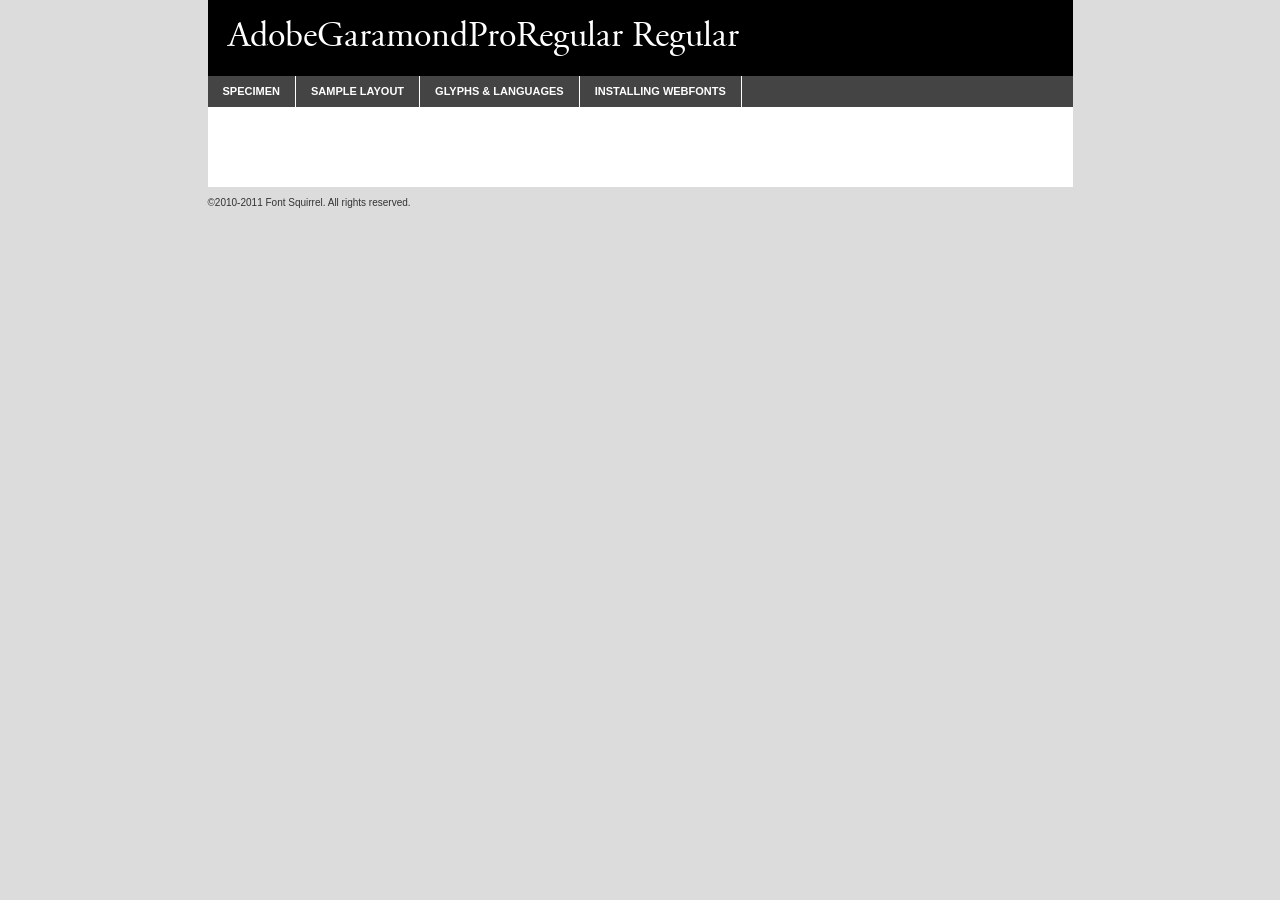
<file: fonts/agaramondpro-regular-demo.html>
<!DOCTYPE html PUBLIC "-//W3C//DTD XHTML 1.0 Transitional//EN"
	"http://www.w3.org/TR/xhtml1/DTD/xhtml1-transitional.dtd">

<html xmlns="http://www.w3.org/1999/xhtml" xml:lang="en" lang="en">
<head>
	<meta http-equiv="Content-Type" content="text/html; charset=utf-8" />
	<script src="http://ajax.googleapis.com/ajax/libs/jquery/1.7.2/jquery.min.js" type="text/javascript" charset="utf-8"></script>
	<script src="specimen_files/easytabs.js" type="text/javascript" charset="utf-8"></script>
	<link rel="stylesheet" href="specimen_files/specimen_stylesheet.css" type="text/css" charset="utf-8" />
	<link rel="stylesheet" href="stylesheet.css" type="text/css" charset="utf-8" />

	<style type="text/css">
					body{
				font-family: 'adobegaramondproregularRg';
							}
		</style>

	<title>AdobeGaramondProRegular Regular Specimen</title>
	
	
	<script type="text/javascript" charset="utf-8">
		$(document).ready(function() {
			$('#container').easyTabs({defaultContent:1});
		});
	</script>
</head>

<body>
<div id="container">
	<div id="header">
		AdobeGaramondProRegular Regular	</div>
	<ul class="tabs">
		<li><a href="#specimen">Specimen</a></li>
		<li><a href="#layout">Sample Layout</a></li>
				<li><a href="#glyphs">Glyphs &amp; Languages</a></li>
		<li><a href="#installing">Installing Webfonts</a></li>
		
	</ul>
	
	<div id="main_content">

		
			<div id="specimen">
		
				<div class="section">
					<div class="grid12 firstcol">
						<div class="huge">AaBb</div>
					</div>
				</div>
		
				<div class="section">
					<div class="glyph_range">A&#x200B;B&#x200b;C&#x200b;D&#x200b;E&#x200b;F&#x200b;G&#x200b;H&#x200b;I&#x200b;J&#x200b;K&#x200b;L&#x200b;M&#x200b;N&#x200b;O&#x200b;P&#x200b;Q&#x200b;R&#x200b;S&#x200b;T&#x200b;U&#x200b;V&#x200b;W&#x200b;X&#x200b;Y&#x200b;Z&#x200b;a&#x200b;b&#x200b;c&#x200b;d&#x200b;e&#x200b;f&#x200b;g&#x200b;h&#x200b;i&#x200b;j&#x200b;k&#x200b;l&#x200b;m&#x200b;n&#x200b;o&#x200b;p&#x200b;q&#x200b;r&#x200b;s&#x200b;t&#x200b;u&#x200b;v&#x200b;w&#x200b;x&#x200b;y&#x200b;z&#x200b;1&#x200b;2&#x200b;3&#x200b;4&#x200b;5&#x200b;6&#x200b;7&#x200b;8&#x200b;9&#x200b;0&#x200b;&amp;&#x200b;.&#x200b;,&#x200b;?&#x200b;!&#x200b;&#64;&#x200b;(&#x200b;)&#x200b;#&#x200b;$&#x200b;%&#x200b;*&#x200b;+&#x200b;-&#x200b;=&#x200b;:&#x200b;;</div>
				</div>
				<div class="section">
					<div class="grid12 firstcol">
						<table class="sample_table">
							<tr><td>10</td><td class="size10">abcdefghijklmnopqrstuvwxyzABCDEFGHIJKLMNOPQRSTUVWXYZ0123456789abcdefghijklmnopqrstuvwxyzABCDEFGHIJKLMNOPQRSTUVWXYZ0123456789abcdefghijklmnopqrstuvwxyzABCDEFGHIJKLMNOPQRSTUVWXYZ</td></tr>
							<tr><td>11</td><td class="size11">abcdefghijklmnopqrstuvwxyzABCDEFGHIJKLMNOPQRSTUVWXYZ0123456789abcdefghijklmnopqrstuvwxyzABCDEFGHIJKLMNOPQRSTUVWXYZ0123456789abcdefghijklmnopqrstuvwxyzABCDEFGHIJKLMNOPQRSTUVWXYZ</td></tr>
							<tr><td>12</td><td class="size12">abcdefghijklmnopqrstuvwxyzABCDEFGHIJKLMNOPQRSTUVWXYZ0123456789abcdefghijklmnopqrstuvwxyzABCDEFGHIJKLMNOPQRSTUVWXYZ0123456789abcdefghijklmnopqrstuvwxyzABCDEFGHIJKLMNOPQRSTUVWXYZ</td></tr>
							<tr><td>13</td><td class="size13">abcdefghijklmnopqrstuvwxyzABCDEFGHIJKLMNOPQRSTUVWXYZ0123456789abcdefghijklmnopqrstuvwxyzABCDEFGHIJKLMNOPQRSTUVWXYZ0123456789abcdefghijklmnopqrstuvwxyzABCDEFGHIJKLMNOPQRSTUVWXYZ</td></tr>
							<tr><td>14</td><td class="size14">abcdefghijklmnopqrstuvwxyzABCDEFGHIJKLMNOPQRSTUVWXYZ0123456789abcdefghijklmnopqrstuvwxyzABCDEFGHIJKLMNOPQRSTUVWXYZ0123456789abcdefghijklmnopqrstuvwxyzABCDEFGHIJKLMNOPQRSTUVWXYZ</td></tr>
							<tr><td>16</td><td class="size16">abcdefghijklmnopqrstuvwxyzABCDEFGHIJKLMNOPQRSTUVWXYZ0123456789abcdefghijklmnopqrstuvwxyzABCDEFGHIJKLMNOPQRSTUVWXYZ</td></tr>
							<tr><td>18</td><td class="size18">abcdefghijklmnopqrstuvwxyzABCDEFGHIJKLMNOPQRSTUVWXYZ0123456789abcdefghijklmnopqrstuvwxyzABCDEFGHIJKLMNOPQRSTUVWXYZ</td></tr>
							<tr><td>20</td><td class="size20">abcdefghijklmnopqrstuvwxyzABCDEFGHIJKLMNOPQRSTUVWXYZ0123456789abcdefghijklmnopqrstuvwxyzABCDEFGHIJKLMNOPQRSTUVWXYZ</td></tr>
							<tr><td>24</td><td class="size24">abcdefghijklmnopqrstuvwxyzABCDEFGHIJKLMNOPQRSTUVWXYZ0123456789abcdefghijklmnopqrstuvwxyzABCDEFGHIJKLMNOPQRSTUVWXYZ</td></tr>
							<tr><td>30</td><td class="size30">abcdefghijklmnopqrstuvwxyzABCDEFGHIJKLMNOPQRSTUVWXYZ0123456789abcdefghijklmnopqrstuvwxyzABCDEFGHIJKLMNOPQRSTUVWXYZ</td></tr>
							<tr><td>36</td><td class="size36">abcdefghijklmnopqrstuvwxyzABCDEFGHIJKLMNOPQRSTUVWXYZ0123456789abcdefghijklmnopqrstuvwxyzABCDEFGHIJKLMNOPQRSTUVWXYZ</td></tr>
							<tr><td>48</td><td class="size48">abcdefghijklmnopqrstuvwxyzABCDEFGHIJKLMNOPQRSTUVWXYZ0123456789abcdefghijklmnopqrstuvwxyzABCDEFGHIJKLMNOPQRSTUVWXYZ</td></tr>
							<tr><td>60</td><td class="size60">abcdefghijklmnopqrstuvwxyzABCDEFGHIJKLMNOPQRSTUVWXYZ0123456789abcdefghijklmnopqrstuvwxyzABCDEFGHIJKLMNOPQRSTUVWXYZ</td></tr>
							<tr><td>72</td><td class="size72">abcdefghijklmnopqrstuvwxyzABCDEFGHIJKLMNOPQRSTUVWXYZ0123456789abcdefghijklmnopqrstuvwxyzABCDEFGHIJKLMNOPQRSTUVWXYZ</td></tr>
							<tr><td>90</td><td class="size90">abcdefghijklmnopqrstuvwxyzABCDEFGHIJKLMNOPQRSTUVWXYZ0123456789abcdefghijklmnopqrstuvwxyzABCDEFGHIJKLMNOPQRSTUVWXYZ</td></tr>
						</table>
				
					</div>
			
				</div>
		
		
		
								<div class="section" id="bodycomparison">


										<div id="xheight">
				<div class="fontbody">&#x25FC;&#x25FC;&#x25FC;&#x25FC;&#x25FC;&#x25FC;&#x25FC;&#x25FC;&#x25FC;&#x25FC;&#x25FC;&#x25FC;&#x25FC;&#x25FC;&#x25FC;&#x25FC;&#x25FC;&#x25FC;&#x25FC;&#x25FC;&#x25FC;&#x25FC;&#x25FC;&#x25FC;&#x25FC;&#x25FC;&#x25FC;&#x25FC;&#x25FC;&#x25FC;&#x25FC;&#x25FC;&#x25FC;&#x25FC;&#x25FC;&#x25FC;&#x25FC;&#x25FC;&#x25FC;&#x25FC;&#x25FC;&#x25FC;&#x25FC;&#x25FC;&#x25FC;&#x25FC;&#x25FC;&#x25FC;&#x25FC;&#x25FC;&#x25FC;&#x25FC;&#x25FC;&#x25FC;&#x25FC;&#x25FC;&#x25FC;&#x25FC;&#x25FC;&#x25FC;&#x25FC;&#x25FC;&#x25FC;&#x25FC;&#x25FC;&#x25FC;&#x25FC;&#x25FC;&#x25FC;&#x25FC;&#x25FC;&#x25FC;&#x25FC;&#x25FC;&#x25FC;&#x25FC;&#x25FC;&#x25FC;&#x25FC;&#x25FC;&#x25FC;&#x25FC;&#x25FC;&#x25FC;&#x25FC;&#x25FC;&#x25FC;&#x25FC;&#x25FC;&#x25FC;&#x25FC;&#x25FC;&#x25FC;&#x25FC;&#x25FC;&#x25FC;&#x25FC;&#x25FC;&#x25FC;body</div><div class="arialbody">body</div><div class="verdanabody">body</div><div class="georgiabody">body</div></div>
										<div class="fontbody" style="z-index:1">
											body<span>AdobeGaramondProRegular Regular</span>
										</div>
										<div class="arialbody" style="z-index:1">
											body<span>Arial</span>
										</div>
										<div class="verdanabody" style="z-index:1">
											body<span>Verdana</span>
										</div>
										<div class="georgiabody" style="z-index:1">
											body<span>Georgia</span>
										</div>



								</div>
		
		
				<div class="section psample psample_row1" id="">
					
					<div class="grid2 firstcol">
						<p class="size10"><span>10.</span>Aenean lacinia bibendum nulla sed consectetur. Fusce dapibus, tellus ac cursus commodo, tortor mauris condimentum nibh, ut fermentum massa justo sit amet risus. Nullam id dolor id nibh ultricies vehicula ut id elit. Cum sociis natoque penatibus et magnis dis parturient montes, nascetur ridiculus mus. Nulla vitae elit libero, a pharetra augue.</p>
			
					</div>
					<div class="grid3">
						<p class="size11"><span>11.</span>Aenean lacinia bibendum nulla sed consectetur. Fusce dapibus, tellus ac cursus commodo, tortor mauris condimentum nibh, ut fermentum massa justo sit amet risus. Nullam id dolor id nibh ultricies vehicula ut id elit. Cum sociis natoque penatibus et magnis dis parturient montes, nascetur ridiculus mus. Nulla vitae elit libero, a pharetra augue.</p>
			
					</div>
					<div class="grid3">
						<p class="size12"><span>12.</span>Aenean lacinia bibendum nulla sed consectetur. Fusce dapibus, tellus ac cursus commodo, tortor mauris condimentum nibh, ut fermentum massa justo sit amet risus. Nullam id dolor id nibh ultricies vehicula ut id elit. Cum sociis natoque penatibus et magnis dis parturient montes, nascetur ridiculus mus. Nulla vitae elit libero, a pharetra augue.</p>
			
					</div>
					<div class="grid4">
						<p class="size13"><span>13.</span>Aenean lacinia bibendum nulla sed consectetur. Fusce dapibus, tellus ac cursus commodo, tortor mauris condimentum nibh, ut fermentum massa justo sit amet risus. Nullam id dolor id nibh ultricies vehicula ut id elit. Cum sociis natoque penatibus et magnis dis parturient montes, nascetur ridiculus mus. Nulla vitae elit libero, a pharetra augue.</p>
			
					</div>
					<div class="white_blend"></div>
					
				</div>
				<div class="section psample psample_row2" id="">
					<div class="grid3 firstcol">
						<p class="size14"><span>14.</span>Aenean lacinia bibendum nulla sed consectetur. Fusce dapibus, tellus ac cursus commodo, tortor mauris condimentum nibh, ut fermentum massa justo sit amet risus. Nullam id dolor id nibh ultricies vehicula ut id elit. Cum sociis natoque penatibus et magnis dis parturient montes, nascetur ridiculus mus. Nulla vitae elit libero, a pharetra augue.</p>
			
					</div>
					<div class="grid4">
						<p class="size16"><span>16.</span>Aenean lacinia bibendum nulla sed consectetur. Fusce dapibus, tellus ac cursus commodo, tortor mauris condimentum nibh, ut fermentum massa justo sit amet risus. Nullam id dolor id nibh ultricies vehicula ut id elit. Cum sociis natoque penatibus et magnis dis parturient montes, nascetur ridiculus mus. Nulla vitae elit libero, a pharetra augue.</p>
			
					</div>
					<div class="grid5">
						<p class="size18"><span>18.</span>Aenean lacinia bibendum nulla sed consectetur. Fusce dapibus, tellus ac cursus commodo, tortor mauris condimentum nibh, ut fermentum massa justo sit amet risus. Nullam id dolor id nibh ultricies vehicula ut id elit. Cum sociis natoque penatibus et magnis dis parturient montes, nascetur ridiculus mus. Nulla vitae elit libero, a pharetra augue.</p>
			
					</div>

					<div class="white_blend"></div>

				</div>
				
				<div class="section psample psample_row3" id="">
					<div class="grid5 firstcol">
						<p class="size20"><span>20.</span>Aenean lacinia bibendum nulla sed consectetur. Fusce dapibus, tellus ac cursus commodo, tortor mauris condimentum nibh, ut fermentum massa justo sit amet risus. Nullam id dolor id nibh ultricies vehicula ut id elit. Cum sociis natoque penatibus et magnis dis parturient montes, nascetur ridiculus mus. Nulla vitae elit libero, a pharetra augue.</p>
					</div>
					<div class="grid7">
						<p class="size24"><span>24.</span>Aenean lacinia bibendum nulla sed consectetur. Fusce dapibus, tellus ac cursus commodo, tortor mauris condimentum nibh, ut fermentum massa justo sit amet risus. Nullam id dolor id nibh ultricies vehicula ut id elit. Cum sociis natoque penatibus et magnis dis parturient montes, nascetur ridiculus mus. Nulla vitae elit libero, a pharetra augue.</p>
					</div>
					
					<div class="white_blend"></div>
					
				</div>
				
				<div class="section psample psample_row4" id="">
					<div class="grid12 firstcol">
						<p class="size30"><span>30.</span>Aenean lacinia bibendum nulla sed consectetur. Fusce dapibus, tellus ac cursus commodo, tortor mauris condimentum nibh, ut fermentum massa justo sit amet risus. Nullam id dolor id nibh ultricies vehicula ut id elit. Cum sociis natoque penatibus et magnis dis parturient montes, nascetur ridiculus mus. Nulla vitae elit libero, a pharetra augue.</p>
					</div>
					<div class="white_blend"></div>
					
				</div>
				
				
				
				<div class="section psample psample_row1 fullreverse">
					<div class="grid2 firstcol">
						<p class="size10"><span>10.</span>Aenean lacinia bibendum nulla sed consectetur. Fusce dapibus, tellus ac cursus commodo, tortor mauris condimentum nibh, ut fermentum massa justo sit amet risus. Nullam id dolor id nibh ultricies vehicula ut id elit. Cum sociis natoque penatibus et magnis dis parturient montes, nascetur ridiculus mus. Nulla vitae elit libero, a pharetra augue.</p>
			
					</div>
					<div class="grid3">
						<p class="size11"><span>11.</span>Aenean lacinia bibendum nulla sed consectetur. Fusce dapibus, tellus ac cursus commodo, tortor mauris condimentum nibh, ut fermentum massa justo sit amet risus. Nullam id dolor id nibh ultricies vehicula ut id elit. Cum sociis natoque penatibus et magnis dis parturient montes, nascetur ridiculus mus. Nulla vitae elit libero, a pharetra augue.</p>
			
					</div>
					<div class="grid3">
						<p class="size12"><span>12.</span>Aenean lacinia bibendum nulla sed consectetur. Fusce dapibus, tellus ac cursus commodo, tortor mauris condimentum nibh, ut fermentum massa justo sit amet risus. Nullam id dolor id nibh ultricies vehicula ut id elit. Cum sociis natoque penatibus et magnis dis parturient montes, nascetur ridiculus mus. Nulla vitae elit libero, a pharetra augue.</p>
			
					</div>
					<div class="grid4">
						<p class="size13"><span>13.</span>Aenean lacinia bibendum nulla sed consectetur. Fusce dapibus, tellus ac cursus commodo, tortor mauris condimentum nibh, ut fermentum massa justo sit amet risus. Nullam id dolor id nibh ultricies vehicula ut id elit. Cum sociis natoque penatibus et magnis dis parturient montes, nascetur ridiculus mus. Nulla vitae elit libero, a pharetra augue.</p>
			
					</div>
					<div class="black_blend"></div>
					
				</div>
				
				<div class="section psample psample_row2 fullreverse">
					<div class="grid3 firstcol">
						<p class="size14"><span>14.</span>Aenean lacinia bibendum nulla sed consectetur. Fusce dapibus, tellus ac cursus commodo, tortor mauris condimentum nibh, ut fermentum massa justo sit amet risus. Nullam id dolor id nibh ultricies vehicula ut id elit. Cum sociis natoque penatibus et magnis dis parturient montes, nascetur ridiculus mus. Nulla vitae elit libero, a pharetra augue.</p>
			
					</div>
					<div class="grid4">
						<p class="size16"><span>16.</span>Aenean lacinia bibendum nulla sed consectetur. Fusce dapibus, tellus ac cursus commodo, tortor mauris condimentum nibh, ut fermentum massa justo sit amet risus. Nullam id dolor id nibh ultricies vehicula ut id elit. Cum sociis natoque penatibus et magnis dis parturient montes, nascetur ridiculus mus. Nulla vitae elit libero, a pharetra augue.</p>
			
					</div>
					<div class="grid5">
						<p class="size18"><span>18.</span>Aenean lacinia bibendum nulla sed consectetur. Fusce dapibus, tellus ac cursus commodo, tortor mauris condimentum nibh, ut fermentum massa justo sit amet risus. Nullam id dolor id nibh ultricies vehicula ut id elit. Cum sociis natoque penatibus et magnis dis parturient montes, nascetur ridiculus mus. Nulla vitae elit libero, a pharetra augue.</p>
			
					</div>
					<div class="black_blend"></div>

				</div>
				
				<div class="section psample fullreverse psample_row3" id="">
					<div class="grid5 firstcol">
						<p class="size20"><span>20.</span>Aenean lacinia bibendum nulla sed consectetur. Fusce dapibus, tellus ac cursus commodo, tortor mauris condimentum nibh, ut fermentum massa justo sit amet risus. Nullam id dolor id nibh ultricies vehicula ut id elit. Cum sociis natoque penatibus et magnis dis parturient montes, nascetur ridiculus mus. Nulla vitae elit libero, a pharetra augue.</p>
					</div>
					<div class="grid7">
						<p class="size24"><span>24.</span>Aenean lacinia bibendum nulla sed consectetur. Fusce dapibus, tellus ac cursus commodo, tortor mauris condimentum nibh, ut fermentum massa justo sit amet risus. Nullam id dolor id nibh ultricies vehicula ut id elit. Cum sociis natoque penatibus et magnis dis parturient montes, nascetur ridiculus mus. Nulla vitae elit libero, a pharetra augue.</p>
					</div>
					
					<div class="black_blend"></div>
					
				</div>
				
				<div class="section psample fullreverse psample_row4" id="" style="border-bottom: 20px #000 solid;">
					<div class="grid12 firstcol">
						<p class="size30"><span>30.</span>Aenean lacinia bibendum nulla sed consectetur. Fusce dapibus, tellus ac cursus commodo, tortor mauris condimentum nibh, ut fermentum massa justo sit amet risus. Nullam id dolor id nibh ultricies vehicula ut id elit. Cum sociis natoque penatibus et magnis dis parturient montes, nascetur ridiculus mus. Nulla vitae elit libero, a pharetra augue.</p>
					</div>
					<div class="black_blend"></div>
					
				</div>
				
				
				
				
			</div>
			
			<div id="layout">
				
				<div class="section">
					
					<div class="grid12 firstcol">
						<h1>Lorem Ipsum Dolor</h1>
						<h2>Etiam porta sem malesuada magna mollis euismod</h2>
						
						<p class="byline">By <a href="#link">Aenean Lacinia</a></p>
					</div>
				</div>
				<div class="section">
					<div class="grid8 firstcol">
						<p class="large">Donec sed odio dui. Morbi leo risus, porta ac consectetur ac, vestibulum at eros. Fusce dapibus, tellus ac cursus commodo, tortor mauris condimentum nibh, ut fermentum massa justo sit amet risus. </p>

						
						<h3>Pellentesque ornare sem</h3>

						<p>Maecenas sed diam eget risus varius blandit sit amet non magna. Maecenas faucibus mollis interdum. Donec ullamcorper nulla non metus auctor fringilla. Nullam id dolor id nibh ultricies vehicula ut id elit. Nullam id dolor id nibh ultricies vehicula ut id elit. </p>

						<p>Aenean eu leo quam. Pellentesque ornare sem lacinia quam venenatis vestibulum. Lorem ipsum dolor sit amet, consectetur adipiscing elit. Cum sociis natoque penatibus et magnis dis parturient montes, nascetur ridiculus mus. </p>

						<p>Nulla vitae elit libero, a pharetra augue. Praesent commodo cursus magna, vel scelerisque nisl consectetur et. Aenean lacinia bibendum nulla sed consectetur. </p>

						<p>Nullam quis risus eget urna mollis ornare vel eu leo. Nullam quis risus eget urna mollis ornare vel eu leo. Maecenas sed diam eget risus varius blandit sit amet non magna. Donec ullamcorper nulla non metus auctor fringilla. </p>

						<h3>Cras mattis consectetur</h3>

						<p>Aenean eu leo quam. Pellentesque ornare sem lacinia quam venenatis vestibulum. Aenean lacinia bibendum nulla sed consectetur. Integer posuere erat a ante venenatis dapibus posuere velit aliquet. Cras mattis consectetur purus sit amet fermentum. </p>

						<p>Nullam id dolor id nibh ultricies vehicula ut id elit. Nullam quis risus eget urna mollis ornare vel eu leo. Cras mattis consectetur purus sit amet fermentum.</p>
					</div>
					
					<div class="grid4 sidebar">
						
						<div class="box reverse">
							<p class="last">Nullam quis risus eget urna mollis ornare vel eu leo. Donec ullamcorper nulla non metus auctor fringilla. Cras mattis consectetur purus sit amet fermentum. Sed posuere consectetur est at lobortis. Lorem ipsum dolor sit amet, consectetur adipiscing elit. </p>
						</div>
						
						<p class="caption">Maecenas sed diam eget risus varius.</p>

						<p>Vestibulum id ligula porta felis euismod semper. Integer posuere erat a ante venenatis dapibus posuere velit aliquet. Vestibulum id ligula porta felis euismod semper. Sed posuere consectetur est at lobortis. Maecenas sed diam eget risus varius blandit sit amet non magna. Fusce dapibus, tellus ac cursus commodo, tortor mauris condimentum nibh, ut fermentum massa justo sit amet risus. </p>

					

						<p>Duis mollis, est non commodo luctus, nisi erat porttitor ligula, eget lacinia odio sem nec elit. Aenean lacinia bibendum nulla sed consectetur. Vivamus sagittis lacus vel augue laoreet rutrum faucibus dolor auctor. Aenean lacinia bibendum nulla sed consectetur. Nullam quis risus eget urna mollis ornare vel eu leo. </p>

						<p>Praesent commodo cursus magna, vel scelerisque nisl consectetur et. Donec ullamcorper nulla non metus auctor fringilla. Maecenas faucibus mollis interdum. Fusce dapibus, tellus ac cursus commodo, tortor mauris condimentum nibh, ut fermentum massa justo sit amet risus. </p>

					</div>
				</div>
				
			</div>


			



		<div id="glyphs">
			<div class="section">
				<div class="grid12 firstcol">
			
				<h1>Language Support</h1>
				<p>The subset of AdobeGaramondProRegular Regular in this kit supports the following languages:<br />
			
					Albanian, Basque, Breton, Chamorro, Danish, Dutch, English, Faroese, Finnish, French, Frisian, Galician, German, Icelandic, Italian, Malagasy, Norwegian, Portuguese, Spanish, Swedish				</p>
				<h1>Glyph Chart</h1>
				<p>The subset of AdobeGaramondProRegular Regular in this kit includes all the glyphs listed below. Unicode entities are included above each glyph to help you insert individual characters into your layout.</p>
				<div id="glyph_chart">
			
																														 <div><p>&amp;#13;</p>&#13;</div>
																				 <div><p>&amp;#32;</p>&#32;</div>
																				 <div><p>&amp;#33;</p>&#33;</div>
																				 <div><p>&amp;#34;</p>&#34;</div>
																				 <div><p>&amp;#35;</p>&#35;</div>
																				 <div><p>&amp;#36;</p>&#36;</div>
																				 <div><p>&amp;#37;</p>&#37;</div>
																				 <div><p>&amp;#38;</p>&#38;</div>
																				 <div><p>&amp;#39;</p>&#39;</div>
																				 <div><p>&amp;#40;</p>&#40;</div>
																				 <div><p>&amp;#41;</p>&#41;</div>
																				 <div><p>&amp;#42;</p>&#42;</div>
																				 <div><p>&amp;#43;</p>&#43;</div>
																				 <div><p>&amp;#44;</p>&#44;</div>
																				 <div><p>&amp;#45;</p>&#45;</div>
																				 <div><p>&amp;#46;</p>&#46;</div>
																				 <div><p>&amp;#47;</p>&#47;</div>
																				 <div><p>&amp;#48;</p>&#48;</div>
																				 <div><p>&amp;#49;</p>&#49;</div>
																				 <div><p>&amp;#50;</p>&#50;</div>
																				 <div><p>&amp;#51;</p>&#51;</div>
																				 <div><p>&amp;#52;</p>&#52;</div>
																				 <div><p>&amp;#53;</p>&#53;</div>
																				 <div><p>&amp;#54;</p>&#54;</div>
																				 <div><p>&amp;#55;</p>&#55;</div>
																				 <div><p>&amp;#56;</p>&#56;</div>
																				 <div><p>&amp;#57;</p>&#57;</div>
																				 <div><p>&amp;#58;</p>&#58;</div>
																				 <div><p>&amp;#59;</p>&#59;</div>
																				 <div><p>&amp;#60;</p>&#60;</div>
																				 <div><p>&amp;#61;</p>&#61;</div>
																				 <div><p>&amp;#62;</p>&#62;</div>
																				 <div><p>&amp;#63;</p>&#63;</div>
																				 <div><p>&amp;#64;</p>&#64;</div>
																				 <div><p>&amp;#65;</p>&#65;</div>
																				 <div><p>&amp;#66;</p>&#66;</div>
																				 <div><p>&amp;#67;</p>&#67;</div>
																				 <div><p>&amp;#68;</p>&#68;</div>
																				 <div><p>&amp;#69;</p>&#69;</div>
																				 <div><p>&amp;#70;</p>&#70;</div>
																				 <div><p>&amp;#71;</p>&#71;</div>
																				 <div><p>&amp;#72;</p>&#72;</div>
																				 <div><p>&amp;#73;</p>&#73;</div>
																				 <div><p>&amp;#74;</p>&#74;</div>
																				 <div><p>&amp;#75;</p>&#75;</div>
																				 <div><p>&amp;#76;</p>&#76;</div>
																				 <div><p>&amp;#77;</p>&#77;</div>
																				 <div><p>&amp;#78;</p>&#78;</div>
																				 <div><p>&amp;#79;</p>&#79;</div>
																				 <div><p>&amp;#80;</p>&#80;</div>
																				 <div><p>&amp;#81;</p>&#81;</div>
																				 <div><p>&amp;#82;</p>&#82;</div>
																				 <div><p>&amp;#83;</p>&#83;</div>
																				 <div><p>&amp;#84;</p>&#84;</div>
																				 <div><p>&amp;#85;</p>&#85;</div>
																				 <div><p>&amp;#86;</p>&#86;</div>
																				 <div><p>&amp;#87;</p>&#87;</div>
																				 <div><p>&amp;#88;</p>&#88;</div>
																				 <div><p>&amp;#89;</p>&#89;</div>
																				 <div><p>&amp;#90;</p>&#90;</div>
																				 <div><p>&amp;#91;</p>&#91;</div>
																				 <div><p>&amp;#92;</p>&#92;</div>
																				 <div><p>&amp;#93;</p>&#93;</div>
																				 <div><p>&amp;#94;</p>&#94;</div>
																				 <div><p>&amp;#95;</p>&#95;</div>
																				 <div><p>&amp;#96;</p>&#96;</div>
																				 <div><p>&amp;#97;</p>&#97;</div>
																				 <div><p>&amp;#98;</p>&#98;</div>
																				 <div><p>&amp;#99;</p>&#99;</div>
																				 <div><p>&amp;#100;</p>&#100;</div>
																				 <div><p>&amp;#101;</p>&#101;</div>
																				 <div><p>&amp;#102;</p>&#102;</div>
																				 <div><p>&amp;#103;</p>&#103;</div>
																				 <div><p>&amp;#104;</p>&#104;</div>
																				 <div><p>&amp;#105;</p>&#105;</div>
																				 <div><p>&amp;#106;</p>&#106;</div>
																				 <div><p>&amp;#107;</p>&#107;</div>
																				 <div><p>&amp;#108;</p>&#108;</div>
																				 <div><p>&amp;#109;</p>&#109;</div>
																				 <div><p>&amp;#110;</p>&#110;</div>
																				 <div><p>&amp;#111;</p>&#111;</div>
																				 <div><p>&amp;#112;</p>&#112;</div>
																				 <div><p>&amp;#113;</p>&#113;</div>
																				 <div><p>&amp;#114;</p>&#114;</div>
																				 <div><p>&amp;#115;</p>&#115;</div>
																				 <div><p>&amp;#116;</p>&#116;</div>
																				 <div><p>&amp;#117;</p>&#117;</div>
																				 <div><p>&amp;#118;</p>&#118;</div>
																				 <div><p>&amp;#119;</p>&#119;</div>
																				 <div><p>&amp;#120;</p>&#120;</div>
																				 <div><p>&amp;#121;</p>&#121;</div>
																				 <div><p>&amp;#122;</p>&#122;</div>
																				 <div><p>&amp;#123;</p>&#123;</div>
																				 <div><p>&amp;#124;</p>&#124;</div>
																				 <div><p>&amp;#125;</p>&#125;</div>
																				 <div><p>&amp;#126;</p>&#126;</div>
																				 <div><p>&amp;#160;</p>&#160;</div>
																				 <div><p>&amp;#161;</p>&#161;</div>
																				 <div><p>&amp;#162;</p>&#162;</div>
																				 <div><p>&amp;#163;</p>&#163;</div>
																				 <div><p>&amp;#164;</p>&#164;</div>
																				 <div><p>&amp;#165;</p>&#165;</div>
																				 <div><p>&amp;#166;</p>&#166;</div>
																				 <div><p>&amp;#167;</p>&#167;</div>
																				 <div><p>&amp;#168;</p>&#168;</div>
																				 <div><p>&amp;#169;</p>&#169;</div>
																				 <div><p>&amp;#170;</p>&#170;</div>
																				 <div><p>&amp;#171;</p>&#171;</div>
																				 <div><p>&amp;#172;</p>&#172;</div>
																				 <div><p>&amp;#173;</p>&#173;</div>
																				 <div><p>&amp;#174;</p>&#174;</div>
																				 <div><p>&amp;#175;</p>&#175;</div>
																				 <div><p>&amp;#176;</p>&#176;</div>
																				 <div><p>&amp;#177;</p>&#177;</div>
																				 <div><p>&amp;#178;</p>&#178;</div>
																				 <div><p>&amp;#179;</p>&#179;</div>
																				 <div><p>&amp;#180;</p>&#180;</div>
																				 <div><p>&amp;#181;</p>&#181;</div>
																				 <div><p>&amp;#182;</p>&#182;</div>
																				 <div><p>&amp;#183;</p>&#183;</div>
																				 <div><p>&amp;#184;</p>&#184;</div>
																				 <div><p>&amp;#185;</p>&#185;</div>
																				 <div><p>&amp;#186;</p>&#186;</div>
																				 <div><p>&amp;#187;</p>&#187;</div>
																				 <div><p>&amp;#188;</p>&#188;</div>
																				 <div><p>&amp;#189;</p>&#189;</div>
																				 <div><p>&amp;#190;</p>&#190;</div>
																				 <div><p>&amp;#191;</p>&#191;</div>
																				 <div><p>&amp;#192;</p>&#192;</div>
																				 <div><p>&amp;#193;</p>&#193;</div>
																				 <div><p>&amp;#194;</p>&#194;</div>
																				 <div><p>&amp;#195;</p>&#195;</div>
																				 <div><p>&amp;#196;</p>&#196;</div>
																				 <div><p>&amp;#197;</p>&#197;</div>
																				 <div><p>&amp;#198;</p>&#198;</div>
																				 <div><p>&amp;#199;</p>&#199;</div>
																				 <div><p>&amp;#200;</p>&#200;</div>
																				 <div><p>&amp;#201;</p>&#201;</div>
																				 <div><p>&amp;#202;</p>&#202;</div>
																				 <div><p>&amp;#203;</p>&#203;</div>
																				 <div><p>&amp;#204;</p>&#204;</div>
																				 <div><p>&amp;#205;</p>&#205;</div>
																				 <div><p>&amp;#206;</p>&#206;</div>
																				 <div><p>&amp;#207;</p>&#207;</div>
																				 <div><p>&amp;#208;</p>&#208;</div>
																				 <div><p>&amp;#209;</p>&#209;</div>
																				 <div><p>&amp;#210;</p>&#210;</div>
																				 <div><p>&amp;#211;</p>&#211;</div>
																				 <div><p>&amp;#212;</p>&#212;</div>
																				 <div><p>&amp;#213;</p>&#213;</div>
																				 <div><p>&amp;#214;</p>&#214;</div>
																				 <div><p>&amp;#215;</p>&#215;</div>
																				 <div><p>&amp;#216;</p>&#216;</div>
																				 <div><p>&amp;#217;</p>&#217;</div>
																				 <div><p>&amp;#218;</p>&#218;</div>
																				 <div><p>&amp;#219;</p>&#219;</div>
																				 <div><p>&amp;#220;</p>&#220;</div>
																				 <div><p>&amp;#221;</p>&#221;</div>
																				 <div><p>&amp;#222;</p>&#222;</div>
																				 <div><p>&amp;#223;</p>&#223;</div>
																				 <div><p>&amp;#224;</p>&#224;</div>
																				 <div><p>&amp;#225;</p>&#225;</div>
																				 <div><p>&amp;#226;</p>&#226;</div>
																				 <div><p>&amp;#227;</p>&#227;</div>
																				 <div><p>&amp;#228;</p>&#228;</div>
																				 <div><p>&amp;#229;</p>&#229;</div>
																				 <div><p>&amp;#230;</p>&#230;</div>
																				 <div><p>&amp;#231;</p>&#231;</div>
																				 <div><p>&amp;#232;</p>&#232;</div>
																				 <div><p>&amp;#233;</p>&#233;</div>
																				 <div><p>&amp;#234;</p>&#234;</div>
																				 <div><p>&amp;#235;</p>&#235;</div>
																				 <div><p>&amp;#236;</p>&#236;</div>
																				 <div><p>&amp;#237;</p>&#237;</div>
																				 <div><p>&amp;#238;</p>&#238;</div>
																				 <div><p>&amp;#239;</p>&#239;</div>
																				 <div><p>&amp;#240;</p>&#240;</div>
																				 <div><p>&amp;#241;</p>&#241;</div>
																				 <div><p>&amp;#242;</p>&#242;</div>
																				 <div><p>&amp;#243;</p>&#243;</div>
																				 <div><p>&amp;#244;</p>&#244;</div>
																				 <div><p>&amp;#245;</p>&#245;</div>
																				 <div><p>&amp;#246;</p>&#246;</div>
																				 <div><p>&amp;#247;</p>&#247;</div>
																				 <div><p>&amp;#248;</p>&#248;</div>
																				 <div><p>&amp;#249;</p>&#249;</div>
																				 <div><p>&amp;#250;</p>&#250;</div>
																				 <div><p>&amp;#251;</p>&#251;</div>
																				 <div><p>&amp;#252;</p>&#252;</div>
																				 <div><p>&amp;#253;</p>&#253;</div>
																				 <div><p>&amp;#254;</p>&#254;</div>
																				 <div><p>&amp;#255;</p>&#255;</div>
																				 <div><p>&amp;#338;</p>&#338;</div>
																				 <div><p>&amp;#339;</p>&#339;</div>
																				 <div><p>&amp;#376;</p>&#376;</div>
																				 <div><p>&amp;#710;</p>&#710;</div>
																				 <div><p>&amp;#732;</p>&#732;</div>
																				 <div><p>&amp;#8192;</p>&#8192;</div>
																				 <div><p>&amp;#8193;</p>&#8193;</div>
																				 <div><p>&amp;#8194;</p>&#8194;</div>
																				 <div><p>&amp;#8195;</p>&#8195;</div>
																				 <div><p>&amp;#8196;</p>&#8196;</div>
																				 <div><p>&amp;#8197;</p>&#8197;</div>
																				 <div><p>&amp;#8198;</p>&#8198;</div>
																				 <div><p>&amp;#8199;</p>&#8199;</div>
																				 <div><p>&amp;#8200;</p>&#8200;</div>
																				 <div><p>&amp;#8201;</p>&#8201;</div>
																				 <div><p>&amp;#8202;</p>&#8202;</div>
																				 <div><p>&amp;#8208;</p>&#8208;</div>
																				 <div><p>&amp;#8209;</p>&#8209;</div>
																				 <div><p>&amp;#8210;</p>&#8210;</div>
																				 <div><p>&amp;#8211;</p>&#8211;</div>
																				 <div><p>&amp;#8212;</p>&#8212;</div>
																				 <div><p>&amp;#8216;</p>&#8216;</div>
																				 <div><p>&amp;#8217;</p>&#8217;</div>
																				 <div><p>&amp;#8218;</p>&#8218;</div>
																				 <div><p>&amp;#8220;</p>&#8220;</div>
																				 <div><p>&amp;#8221;</p>&#8221;</div>
																				 <div><p>&amp;#8222;</p>&#8222;</div>
																				 <div><p>&amp;#8226;</p>&#8226;</div>
																				 <div><p>&amp;#8230;</p>&#8230;</div>
																				 <div><p>&amp;#8239;</p>&#8239;</div>
																				 <div><p>&amp;#8249;</p>&#8249;</div>
																				 <div><p>&amp;#8250;</p>&#8250;</div>
																				 <div><p>&amp;#8287;</p>&#8287;</div>
																				 <div><p>&amp;#8364;</p>&#8364;</div>
																				 <div><p>&amp;#8482;</p>&#8482;</div>
																				 <div><p>&amp;#9724;</p>&#9724;</div>
																				 <div><p>&amp;#64257;</p>&#64257;</div>
																				 <div><p>&amp;#64258;</p>&#64258;</div>
																				 <div><p>&amp;#64259;</p>&#64259;</div>
																				 <div><p>&amp;#64260;</p>&#64260;</div>
																												</div>	
				</div>
		
		
			</div>
		</div>
		
		
		<div id="specs">
			
		</div>
	
		<div id="installing">
			<div class="section">
				<div class="grid7 firstcol">
					<h1>Installing Webfonts</h1>
					
					<p>Webfonts are supported by all major browser platforms but not all in the same way. There are currently four different font formats that must be included in order to target all browsers. This includes TTF, WOFF, EOT and SVG.</p>
					
					<h2>1. Upload your webfonts</h2>
					<p>You must upload your webfont kit to your website. They should be in or near the same directory as your CSS files.</p>
					
					<h2>2. Include the webfont stylesheet</h2>
					<p>A special CSS @font-face declaration helps the various browsers select the appropriate font it needs without causing you a bunch of headaches. Learn more about this syntax by reading the <a href="http://www.fontspring.com/blog/further-hardening-of-the-bulletproof-syntax">Fontspring blog post</a> about it. The code for it is as follows:</p>


<code>
@font-face{ 
	font-family: 'MyWebFont';
	src: url('WebFont.eot');
	src: url('WebFont.eot?#iefix') format('embedded-opentype'),
	     url('WebFont.woff') format('woff'),
	     url('WebFont.ttf') format('truetype'),
	     url('WebFont.svg#webfont') format('svg');
}
</code>

	<p>We've already gone ahead and generated the code for you. All you have to do is link to the stylesheet in your HTML, like this:</p>
	<code>&lt;link rel=&quot;stylesheet&quot; href=&quot;stylesheet.css&quot; type=&quot;text/css&quot; charset=&quot;utf-8&quot; /&gt;</code>

					<h2>3. Modify your own stylesheet</h2>
					<p>To take advantage of your new fonts, you must tell your stylesheet to use them. Look at the original @font-face declaration above and find the property called "font-family." The name linked there will be what you use to reference the font. Prepend that webfont name to the font stack in the "font-family" property, inside the selector you want to change. For example:</p>
<code>p { font-family: 'WebFont', Arial, sans-serif; }</code>

<h2>4. Test</h2>
<p>Getting webfonts to work cross-browser <em>can</em> be tricky. Use the information in the sidebar to help you if you find that fonts aren't loading in a particular browser.</p>
				</div>
				
				<div class="grid5 sidebar">
					<div class="box">
						<h2>Troubleshooting<br />Font-Face Problems</h2>
						<p>Having trouble getting your webfonts to load in your new website? Here are some tips to sort out what might be the problem.</p>

						<h3>Fonts not showing in any browser</h3>

						<p>This sounds like you need to work on the plumbing. You either did not upload the fonts to the correct directory, or you did not link the fonts properly in the CSS. If you've confirmed that all this is correct and you still have a problem, take a look at your .htaccess file and see if requests are getting intercepted.</p>

						<h3>Fonts not loading in iPhone or iPad</h3>

						<p>The most common problem here is that you are serving the fonts from an IIS server. IIS refuses to serve files that have unknown MIME types. If that is the case, you must set the MIME type for SVG to "image/svg+xml" in the server settings. Follow these instructions from Microsoft if you need help.</p>

						<h3>Fonts not loading in Firefox</h3>

						<p>The primary reason for this failure? You are still using a version Firefox older than 3.5. So upgrade already! If that isn't it, then you are very likely serving fonts from a different domain. Firefox requires that all font assets be served from the same domain. Lastly it is possible that you need to add WOFF to your list of MIME types (if you are serving via IIS.)</p>

						<h3>Fonts not loading in IE</h3>

						<p>Are you looking at Internet Explorer on an actual Windows machine or are you cheating by using a service like Adobe BrowserLab? Many of these screenshot services do not render @font-face for IE. Best to test it on a real machine.</p>

						<h3>Fonts not loading in IE9</h3>

						<p>IE9, like Firefox, requires that fonts be served from the same domain as the website. Make sure that is the case.</p>
					</div>
				</div>
			</div>
			
		</div>
	
	</div>
	<div id="footer">
		<p>&copy;2010-2011 Font Squirrel. All rights reserved.</p>
	</div>
</div>
</body>
</html>
</file>
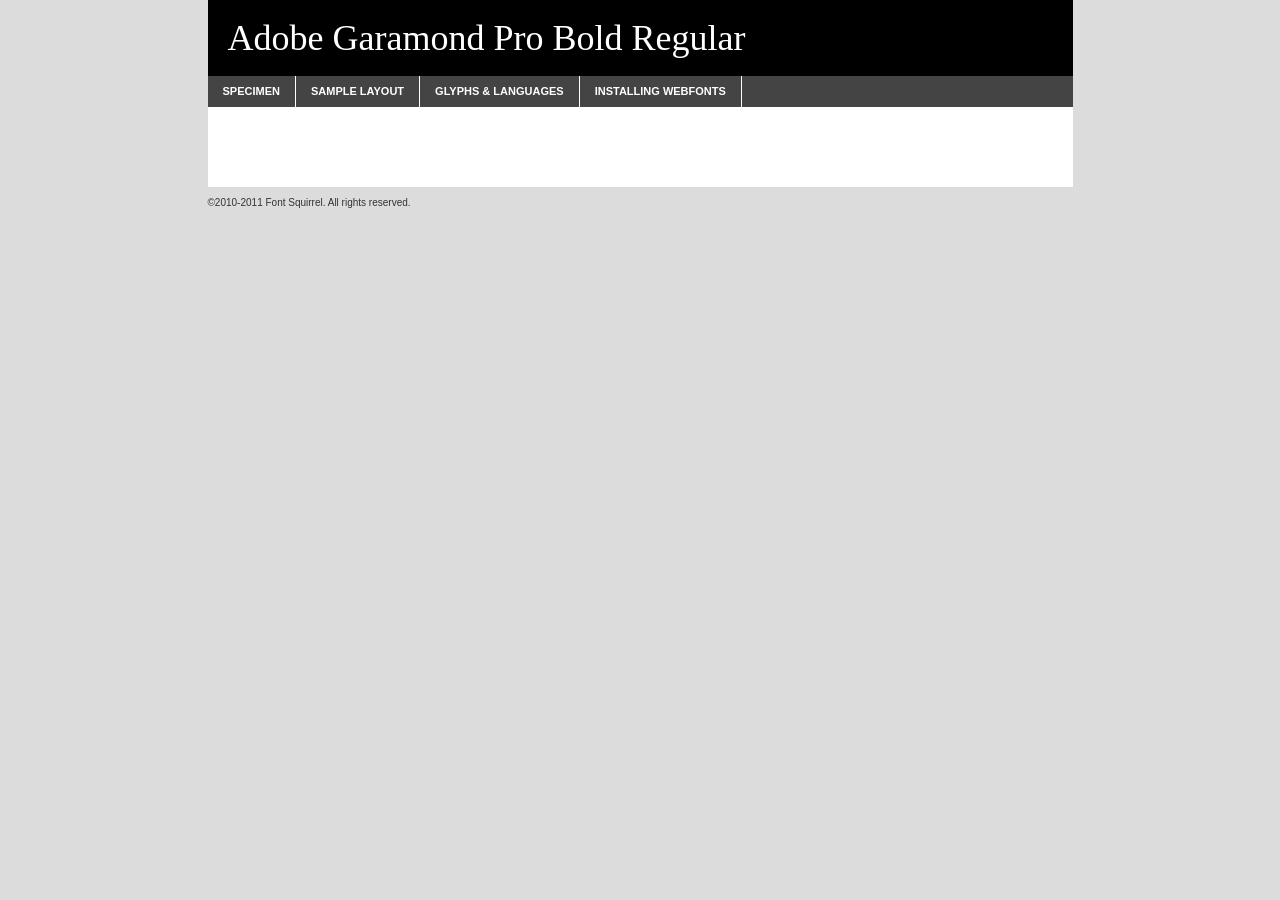
<file: fonts/garamondprobold-demo.html>
<!DOCTYPE html PUBLIC "-//W3C//DTD XHTML 1.0 Transitional//EN"
	"http://www.w3.org/TR/xhtml1/DTD/xhtml1-transitional.dtd">

<html xmlns="http://www.w3.org/1999/xhtml" xml:lang="en" lang="en">
<head>
	<meta http-equiv="Content-Type" content="text/html; charset=utf-8" />
	<script src="http://ajax.googleapis.com/ajax/libs/jquery/1.7.2/jquery.min.js" type="text/javascript" charset="utf-8"></script>
	<script src="specimen_files/easytabs.js" type="text/javascript" charset="utf-8"></script>
	<link rel="stylesheet" href="specimen_files/specimen_stylesheet.css" type="text/css" charset="utf-8" />
	<link rel="stylesheet" href="stylesheet.css" type="text/css" charset="utf-8" />

	<style type="text/css">
					body{
				font-family: 'adobe_garamond_probold';
							}
		</style>

	<title>Adobe Garamond Pro Bold Regular Specimen</title>
	
	
	<script type="text/javascript" charset="utf-8">
		$(document).ready(function() {
			$('#container').easyTabs({defaultContent:1});
		});
	</script>
</head>

<body>
<div id="container">
	<div id="header">
		Adobe Garamond Pro Bold Regular	</div>
	<ul class="tabs">
		<li><a href="#specimen">Specimen</a></li>
		<li><a href="#layout">Sample Layout</a></li>
				<li><a href="#glyphs">Glyphs &amp; Languages</a></li>
		<li><a href="#installing">Installing Webfonts</a></li>
		
	</ul>
	
	<div id="main_content">

		
			<div id="specimen">
		
				<div class="section">
					<div class="grid12 firstcol">
						<div class="huge">AaBb</div>
					</div>
				</div>
		
				<div class="section">
					<div class="glyph_range">A&#x200B;B&#x200b;C&#x200b;D&#x200b;E&#x200b;F&#x200b;G&#x200b;H&#x200b;I&#x200b;J&#x200b;K&#x200b;L&#x200b;M&#x200b;N&#x200b;O&#x200b;P&#x200b;Q&#x200b;R&#x200b;S&#x200b;T&#x200b;U&#x200b;V&#x200b;W&#x200b;X&#x200b;Y&#x200b;Z&#x200b;a&#x200b;b&#x200b;c&#x200b;d&#x200b;e&#x200b;f&#x200b;g&#x200b;h&#x200b;i&#x200b;j&#x200b;k&#x200b;l&#x200b;m&#x200b;n&#x200b;o&#x200b;p&#x200b;q&#x200b;r&#x200b;s&#x200b;t&#x200b;u&#x200b;v&#x200b;w&#x200b;x&#x200b;y&#x200b;z&#x200b;1&#x200b;2&#x200b;3&#x200b;4&#x200b;5&#x200b;6&#x200b;7&#x200b;8&#x200b;9&#x200b;0&#x200b;&amp;&#x200b;.&#x200b;,&#x200b;?&#x200b;!&#x200b;&#64;&#x200b;(&#x200b;)&#x200b;#&#x200b;$&#x200b;%&#x200b;*&#x200b;+&#x200b;-&#x200b;=&#x200b;:&#x200b;;</div>
				</div>
				<div class="section">
					<div class="grid12 firstcol">
						<table class="sample_table">
							<tr><td>10</td><td class="size10">abcdefghijklmnopqrstuvwxyzABCDEFGHIJKLMNOPQRSTUVWXYZ0123456789abcdefghijklmnopqrstuvwxyzABCDEFGHIJKLMNOPQRSTUVWXYZ0123456789abcdefghijklmnopqrstuvwxyzABCDEFGHIJKLMNOPQRSTUVWXYZ</td></tr>
							<tr><td>11</td><td class="size11">abcdefghijklmnopqrstuvwxyzABCDEFGHIJKLMNOPQRSTUVWXYZ0123456789abcdefghijklmnopqrstuvwxyzABCDEFGHIJKLMNOPQRSTUVWXYZ0123456789abcdefghijklmnopqrstuvwxyzABCDEFGHIJKLMNOPQRSTUVWXYZ</td></tr>
							<tr><td>12</td><td class="size12">abcdefghijklmnopqrstuvwxyzABCDEFGHIJKLMNOPQRSTUVWXYZ0123456789abcdefghijklmnopqrstuvwxyzABCDEFGHIJKLMNOPQRSTUVWXYZ0123456789abcdefghijklmnopqrstuvwxyzABCDEFGHIJKLMNOPQRSTUVWXYZ</td></tr>
							<tr><td>13</td><td class="size13">abcdefghijklmnopqrstuvwxyzABCDEFGHIJKLMNOPQRSTUVWXYZ0123456789abcdefghijklmnopqrstuvwxyzABCDEFGHIJKLMNOPQRSTUVWXYZ0123456789abcdefghijklmnopqrstuvwxyzABCDEFGHIJKLMNOPQRSTUVWXYZ</td></tr>
							<tr><td>14</td><td class="size14">abcdefghijklmnopqrstuvwxyzABCDEFGHIJKLMNOPQRSTUVWXYZ0123456789abcdefghijklmnopqrstuvwxyzABCDEFGHIJKLMNOPQRSTUVWXYZ0123456789abcdefghijklmnopqrstuvwxyzABCDEFGHIJKLMNOPQRSTUVWXYZ</td></tr>
							<tr><td>16</td><td class="size16">abcdefghijklmnopqrstuvwxyzABCDEFGHIJKLMNOPQRSTUVWXYZ0123456789abcdefghijklmnopqrstuvwxyzABCDEFGHIJKLMNOPQRSTUVWXYZ</td></tr>
							<tr><td>18</td><td class="size18">abcdefghijklmnopqrstuvwxyzABCDEFGHIJKLMNOPQRSTUVWXYZ0123456789abcdefghijklmnopqrstuvwxyzABCDEFGHIJKLMNOPQRSTUVWXYZ</td></tr>
							<tr><td>20</td><td class="size20">abcdefghijklmnopqrstuvwxyzABCDEFGHIJKLMNOPQRSTUVWXYZ0123456789abcdefghijklmnopqrstuvwxyzABCDEFGHIJKLMNOPQRSTUVWXYZ</td></tr>
							<tr><td>24</td><td class="size24">abcdefghijklmnopqrstuvwxyzABCDEFGHIJKLMNOPQRSTUVWXYZ0123456789abcdefghijklmnopqrstuvwxyzABCDEFGHIJKLMNOPQRSTUVWXYZ</td></tr>
							<tr><td>30</td><td class="size30">abcdefghijklmnopqrstuvwxyzABCDEFGHIJKLMNOPQRSTUVWXYZ0123456789abcdefghijklmnopqrstuvwxyzABCDEFGHIJKLMNOPQRSTUVWXYZ</td></tr>
							<tr><td>36</td><td class="size36">abcdefghijklmnopqrstuvwxyzABCDEFGHIJKLMNOPQRSTUVWXYZ0123456789abcdefghijklmnopqrstuvwxyzABCDEFGHIJKLMNOPQRSTUVWXYZ</td></tr>
							<tr><td>48</td><td class="size48">abcdefghijklmnopqrstuvwxyzABCDEFGHIJKLMNOPQRSTUVWXYZ0123456789abcdefghijklmnopqrstuvwxyzABCDEFGHIJKLMNOPQRSTUVWXYZ</td></tr>
							<tr><td>60</td><td class="size60">abcdefghijklmnopqrstuvwxyzABCDEFGHIJKLMNOPQRSTUVWXYZ0123456789abcdefghijklmnopqrstuvwxyzABCDEFGHIJKLMNOPQRSTUVWXYZ</td></tr>
							<tr><td>72</td><td class="size72">abcdefghijklmnopqrstuvwxyzABCDEFGHIJKLMNOPQRSTUVWXYZ0123456789abcdefghijklmnopqrstuvwxyzABCDEFGHIJKLMNOPQRSTUVWXYZ</td></tr>
							<tr><td>90</td><td class="size90">abcdefghijklmnopqrstuvwxyzABCDEFGHIJKLMNOPQRSTUVWXYZ0123456789abcdefghijklmnopqrstuvwxyzABCDEFGHIJKLMNOPQRSTUVWXYZ</td></tr>
						</table>
				
					</div>
			
				</div>
		
		
		
								<div class="section" id="bodycomparison">


										<div id="xheight">
				<div class="fontbody">&#x25FC;&#x25FC;&#x25FC;&#x25FC;&#x25FC;&#x25FC;&#x25FC;&#x25FC;&#x25FC;&#x25FC;&#x25FC;&#x25FC;&#x25FC;&#x25FC;&#x25FC;&#x25FC;&#x25FC;&#x25FC;&#x25FC;&#x25FC;&#x25FC;&#x25FC;&#x25FC;&#x25FC;&#x25FC;&#x25FC;&#x25FC;&#x25FC;&#x25FC;&#x25FC;&#x25FC;&#x25FC;&#x25FC;&#x25FC;&#x25FC;&#x25FC;&#x25FC;&#x25FC;&#x25FC;&#x25FC;&#x25FC;&#x25FC;&#x25FC;&#x25FC;&#x25FC;&#x25FC;&#x25FC;&#x25FC;&#x25FC;&#x25FC;&#x25FC;&#x25FC;&#x25FC;&#x25FC;&#x25FC;&#x25FC;&#x25FC;&#x25FC;&#x25FC;&#x25FC;&#x25FC;&#x25FC;&#x25FC;&#x25FC;&#x25FC;&#x25FC;&#x25FC;&#x25FC;&#x25FC;&#x25FC;&#x25FC;&#x25FC;&#x25FC;&#x25FC;&#x25FC;&#x25FC;&#x25FC;&#x25FC;&#x25FC;&#x25FC;&#x25FC;&#x25FC;&#x25FC;&#x25FC;&#x25FC;&#x25FC;&#x25FC;&#x25FC;&#x25FC;&#x25FC;&#x25FC;&#x25FC;&#x25FC;&#x25FC;&#x25FC;&#x25FC;&#x25FC;&#x25FC;&#x25FC;body</div><div class="arialbody">body</div><div class="verdanabody">body</div><div class="georgiabody">body</div></div>
										<div class="fontbody" style="z-index:1">
											body<span>Adobe Garamond Pro Bold Regular</span>
										</div>
										<div class="arialbody" style="z-index:1">
											body<span>Arial</span>
										</div>
										<div class="verdanabody" style="z-index:1">
											body<span>Verdana</span>
										</div>
										<div class="georgiabody" style="z-index:1">
											body<span>Georgia</span>
										</div>



								</div>
		
		
				<div class="section psample psample_row1" id="">
					
					<div class="grid2 firstcol">
						<p class="size10"><span>10.</span>Aenean lacinia bibendum nulla sed consectetur. Fusce dapibus, tellus ac cursus commodo, tortor mauris condimentum nibh, ut fermentum massa justo sit amet risus. Nullam id dolor id nibh ultricies vehicula ut id elit. Cum sociis natoque penatibus et magnis dis parturient montes, nascetur ridiculus mus. Nulla vitae elit libero, a pharetra augue.</p>
			
					</div>
					<div class="grid3">
						<p class="size11"><span>11.</span>Aenean lacinia bibendum nulla sed consectetur. Fusce dapibus, tellus ac cursus commodo, tortor mauris condimentum nibh, ut fermentum massa justo sit amet risus. Nullam id dolor id nibh ultricies vehicula ut id elit. Cum sociis natoque penatibus et magnis dis parturient montes, nascetur ridiculus mus. Nulla vitae elit libero, a pharetra augue.</p>
			
					</div>
					<div class="grid3">
						<p class="size12"><span>12.</span>Aenean lacinia bibendum nulla sed consectetur. Fusce dapibus, tellus ac cursus commodo, tortor mauris condimentum nibh, ut fermentum massa justo sit amet risus. Nullam id dolor id nibh ultricies vehicula ut id elit. Cum sociis natoque penatibus et magnis dis parturient montes, nascetur ridiculus mus. Nulla vitae elit libero, a pharetra augue.</p>
			
					</div>
					<div class="grid4">
						<p class="size13"><span>13.</span>Aenean lacinia bibendum nulla sed consectetur. Fusce dapibus, tellus ac cursus commodo, tortor mauris condimentum nibh, ut fermentum massa justo sit amet risus. Nullam id dolor id nibh ultricies vehicula ut id elit. Cum sociis natoque penatibus et magnis dis parturient montes, nascetur ridiculus mus. Nulla vitae elit libero, a pharetra augue.</p>
			
					</div>
					<div class="white_blend"></div>
					
				</div>
				<div class="section psample psample_row2" id="">
					<div class="grid3 firstcol">
						<p class="size14"><span>14.</span>Aenean lacinia bibendum nulla sed consectetur. Fusce dapibus, tellus ac cursus commodo, tortor mauris condimentum nibh, ut fermentum massa justo sit amet risus. Nullam id dolor id nibh ultricies vehicula ut id elit. Cum sociis natoque penatibus et magnis dis parturient montes, nascetur ridiculus mus. Nulla vitae elit libero, a pharetra augue.</p>
			
					</div>
					<div class="grid4">
						<p class="size16"><span>16.</span>Aenean lacinia bibendum nulla sed consectetur. Fusce dapibus, tellus ac cursus commodo, tortor mauris condimentum nibh, ut fermentum massa justo sit amet risus. Nullam id dolor id nibh ultricies vehicula ut id elit. Cum sociis natoque penatibus et magnis dis parturient montes, nascetur ridiculus mus. Nulla vitae elit libero, a pharetra augue.</p>
			
					</div>
					<div class="grid5">
						<p class="size18"><span>18.</span>Aenean lacinia bibendum nulla sed consectetur. Fusce dapibus, tellus ac cursus commodo, tortor mauris condimentum nibh, ut fermentum massa justo sit amet risus. Nullam id dolor id nibh ultricies vehicula ut id elit. Cum sociis natoque penatibus et magnis dis parturient montes, nascetur ridiculus mus. Nulla vitae elit libero, a pharetra augue.</p>
			
					</div>

					<div class="white_blend"></div>

				</div>
				
				<div class="section psample psample_row3" id="">
					<div class="grid5 firstcol">
						<p class="size20"><span>20.</span>Aenean lacinia bibendum nulla sed consectetur. Fusce dapibus, tellus ac cursus commodo, tortor mauris condimentum nibh, ut fermentum massa justo sit amet risus. Nullam id dolor id nibh ultricies vehicula ut id elit. Cum sociis natoque penatibus et magnis dis parturient montes, nascetur ridiculus mus. Nulla vitae elit libero, a pharetra augue.</p>
					</div>
					<div class="grid7">
						<p class="size24"><span>24.</span>Aenean lacinia bibendum nulla sed consectetur. Fusce dapibus, tellus ac cursus commodo, tortor mauris condimentum nibh, ut fermentum massa justo sit amet risus. Nullam id dolor id nibh ultricies vehicula ut id elit. Cum sociis natoque penatibus et magnis dis parturient montes, nascetur ridiculus mus. Nulla vitae elit libero, a pharetra augue.</p>
					</div>
					
					<div class="white_blend"></div>
					
				</div>
				
				<div class="section psample psample_row4" id="">
					<div class="grid12 firstcol">
						<p class="size30"><span>30.</span>Aenean lacinia bibendum nulla sed consectetur. Fusce dapibus, tellus ac cursus commodo, tortor mauris condimentum nibh, ut fermentum massa justo sit amet risus. Nullam id dolor id nibh ultricies vehicula ut id elit. Cum sociis natoque penatibus et magnis dis parturient montes, nascetur ridiculus mus. Nulla vitae elit libero, a pharetra augue.</p>
					</div>
					<div class="white_blend"></div>
					
				</div>
				
				
				
				<div class="section psample psample_row1 fullreverse">
					<div class="grid2 firstcol">
						<p class="size10"><span>10.</span>Aenean lacinia bibendum nulla sed consectetur. Fusce dapibus, tellus ac cursus commodo, tortor mauris condimentum nibh, ut fermentum massa justo sit amet risus. Nullam id dolor id nibh ultricies vehicula ut id elit. Cum sociis natoque penatibus et magnis dis parturient montes, nascetur ridiculus mus. Nulla vitae elit libero, a pharetra augue.</p>
			
					</div>
					<div class="grid3">
						<p class="size11"><span>11.</span>Aenean lacinia bibendum nulla sed consectetur. Fusce dapibus, tellus ac cursus commodo, tortor mauris condimentum nibh, ut fermentum massa justo sit amet risus. Nullam id dolor id nibh ultricies vehicula ut id elit. Cum sociis natoque penatibus et magnis dis parturient montes, nascetur ridiculus mus. Nulla vitae elit libero, a pharetra augue.</p>
			
					</div>
					<div class="grid3">
						<p class="size12"><span>12.</span>Aenean lacinia bibendum nulla sed consectetur. Fusce dapibus, tellus ac cursus commodo, tortor mauris condimentum nibh, ut fermentum massa justo sit amet risus. Nullam id dolor id nibh ultricies vehicula ut id elit. Cum sociis natoque penatibus et magnis dis parturient montes, nascetur ridiculus mus. Nulla vitae elit libero, a pharetra augue.</p>
			
					</div>
					<div class="grid4">
						<p class="size13"><span>13.</span>Aenean lacinia bibendum nulla sed consectetur. Fusce dapibus, tellus ac cursus commodo, tortor mauris condimentum nibh, ut fermentum massa justo sit amet risus. Nullam id dolor id nibh ultricies vehicula ut id elit. Cum sociis natoque penatibus et magnis dis parturient montes, nascetur ridiculus mus. Nulla vitae elit libero, a pharetra augue.</p>
			
					</div>
					<div class="black_blend"></div>
					
				</div>
				
				<div class="section psample psample_row2 fullreverse">
					<div class="grid3 firstcol">
						<p class="size14"><span>14.</span>Aenean lacinia bibendum nulla sed consectetur. Fusce dapibus, tellus ac cursus commodo, tortor mauris condimentum nibh, ut fermentum massa justo sit amet risus. Nullam id dolor id nibh ultricies vehicula ut id elit. Cum sociis natoque penatibus et magnis dis parturient montes, nascetur ridiculus mus. Nulla vitae elit libero, a pharetra augue.</p>
			
					</div>
					<div class="grid4">
						<p class="size16"><span>16.</span>Aenean lacinia bibendum nulla sed consectetur. Fusce dapibus, tellus ac cursus commodo, tortor mauris condimentum nibh, ut fermentum massa justo sit amet risus. Nullam id dolor id nibh ultricies vehicula ut id elit. Cum sociis natoque penatibus et magnis dis parturient montes, nascetur ridiculus mus. Nulla vitae elit libero, a pharetra augue.</p>
			
					</div>
					<div class="grid5">
						<p class="size18"><span>18.</span>Aenean lacinia bibendum nulla sed consectetur. Fusce dapibus, tellus ac cursus commodo, tortor mauris condimentum nibh, ut fermentum massa justo sit amet risus. Nullam id dolor id nibh ultricies vehicula ut id elit. Cum sociis natoque penatibus et magnis dis parturient montes, nascetur ridiculus mus. Nulla vitae elit libero, a pharetra augue.</p>
			
					</div>
					<div class="black_blend"></div>

				</div>
				
				<div class="section psample fullreverse psample_row3" id="">
					<div class="grid5 firstcol">
						<p class="size20"><span>20.</span>Aenean lacinia bibendum nulla sed consectetur. Fusce dapibus, tellus ac cursus commodo, tortor mauris condimentum nibh, ut fermentum massa justo sit amet risus. Nullam id dolor id nibh ultricies vehicula ut id elit. Cum sociis natoque penatibus et magnis dis parturient montes, nascetur ridiculus mus. Nulla vitae elit libero, a pharetra augue.</p>
					</div>
					<div class="grid7">
						<p class="size24"><span>24.</span>Aenean lacinia bibendum nulla sed consectetur. Fusce dapibus, tellus ac cursus commodo, tortor mauris condimentum nibh, ut fermentum massa justo sit amet risus. Nullam id dolor id nibh ultricies vehicula ut id elit. Cum sociis natoque penatibus et magnis dis parturient montes, nascetur ridiculus mus. Nulla vitae elit libero, a pharetra augue.</p>
					</div>
					
					<div class="black_blend"></div>
					
				</div>
				
				<div class="section psample fullreverse psample_row4" id="" style="border-bottom: 20px #000 solid;">
					<div class="grid12 firstcol">
						<p class="size30"><span>30.</span>Aenean lacinia bibendum nulla sed consectetur. Fusce dapibus, tellus ac cursus commodo, tortor mauris condimentum nibh, ut fermentum massa justo sit amet risus. Nullam id dolor id nibh ultricies vehicula ut id elit. Cum sociis natoque penatibus et magnis dis parturient montes, nascetur ridiculus mus. Nulla vitae elit libero, a pharetra augue.</p>
					</div>
					<div class="black_blend"></div>
					
				</div>
				
				
				
				
			</div>
			
			<div id="layout">
				
				<div class="section">
					
					<div class="grid12 firstcol">
						<h1>Lorem Ipsum Dolor</h1>
						<h2>Etiam porta sem malesuada magna mollis euismod</h2>
						
						<p class="byline">By <a href="#link">Aenean Lacinia</a></p>
					</div>
				</div>
				<div class="section">
					<div class="grid8 firstcol">
						<p class="large">Donec sed odio dui. Morbi leo risus, porta ac consectetur ac, vestibulum at eros. Fusce dapibus, tellus ac cursus commodo, tortor mauris condimentum nibh, ut fermentum massa justo sit amet risus. </p>

						
						<h3>Pellentesque ornare sem</h3>

						<p>Maecenas sed diam eget risus varius blandit sit amet non magna. Maecenas faucibus mollis interdum. Donec ullamcorper nulla non metus auctor fringilla. Nullam id dolor id nibh ultricies vehicula ut id elit. Nullam id dolor id nibh ultricies vehicula ut id elit. </p>

						<p>Aenean eu leo quam. Pellentesque ornare sem lacinia quam venenatis vestibulum. Lorem ipsum dolor sit amet, consectetur adipiscing elit. Cum sociis natoque penatibus et magnis dis parturient montes, nascetur ridiculus mus. </p>

						<p>Nulla vitae elit libero, a pharetra augue. Praesent commodo cursus magna, vel scelerisque nisl consectetur et. Aenean lacinia bibendum nulla sed consectetur. </p>

						<p>Nullam quis risus eget urna mollis ornare vel eu leo. Nullam quis risus eget urna mollis ornare vel eu leo. Maecenas sed diam eget risus varius blandit sit amet non magna. Donec ullamcorper nulla non metus auctor fringilla. </p>

						<h3>Cras mattis consectetur</h3>

						<p>Aenean eu leo quam. Pellentesque ornare sem lacinia quam venenatis vestibulum. Aenean lacinia bibendum nulla sed consectetur. Integer posuere erat a ante venenatis dapibus posuere velit aliquet. Cras mattis consectetur purus sit amet fermentum. </p>

						<p>Nullam id dolor id nibh ultricies vehicula ut id elit. Nullam quis risus eget urna mollis ornare vel eu leo. Cras mattis consectetur purus sit amet fermentum.</p>
					</div>
					
					<div class="grid4 sidebar">
						
						<div class="box reverse">
							<p class="last">Nullam quis risus eget urna mollis ornare vel eu leo. Donec ullamcorper nulla non metus auctor fringilla. Cras mattis consectetur purus sit amet fermentum. Sed posuere consectetur est at lobortis. Lorem ipsum dolor sit amet, consectetur adipiscing elit. </p>
						</div>
						
						<p class="caption">Maecenas sed diam eget risus varius.</p>

						<p>Vestibulum id ligula porta felis euismod semper. Integer posuere erat a ante venenatis dapibus posuere velit aliquet. Vestibulum id ligula porta felis euismod semper. Sed posuere consectetur est at lobortis. Maecenas sed diam eget risus varius blandit sit amet non magna. Fusce dapibus, tellus ac cursus commodo, tortor mauris condimentum nibh, ut fermentum massa justo sit amet risus. </p>

					

						<p>Duis mollis, est non commodo luctus, nisi erat porttitor ligula, eget lacinia odio sem nec elit. Aenean lacinia bibendum nulla sed consectetur. Vivamus sagittis lacus vel augue laoreet rutrum faucibus dolor auctor. Aenean lacinia bibendum nulla sed consectetur. Nullam quis risus eget urna mollis ornare vel eu leo. </p>

						<p>Praesent commodo cursus magna, vel scelerisque nisl consectetur et. Donec ullamcorper nulla non metus auctor fringilla. Maecenas faucibus mollis interdum. Fusce dapibus, tellus ac cursus commodo, tortor mauris condimentum nibh, ut fermentum massa justo sit amet risus. </p>

					</div>
				</div>
				
			</div>


			



		<div id="glyphs">
			<div class="section">
				<div class="grid12 firstcol">
			
				<h1>Language Support</h1>
				<p>The subset of Adobe Garamond Pro Bold Regular in this kit supports the following languages:<br />
			
					Albanian, Basque, Breton, Chamorro, Danish, Dutch, English, Faroese, Finnish, French, Frisian, Galician, German, Icelandic, Italian, Malagasy, Norwegian, Portuguese, Spanish, Swedish				</p>
				<h1>Glyph Chart</h1>
				<p>The subset of Adobe Garamond Pro Bold Regular in this kit includes all the glyphs listed below. Unicode entities are included above each glyph to help you insert individual characters into your layout.</p>
				<div id="glyph_chart">
			
																														 <div><p>&amp;#13;</p>&#13;</div>
																				 <div><p>&amp;#32;</p>&#32;</div>
																				 <div><p>&amp;#33;</p>&#33;</div>
																				 <div><p>&amp;#34;</p>&#34;</div>
																				 <div><p>&amp;#35;</p>&#35;</div>
																				 <div><p>&amp;#36;</p>&#36;</div>
																				 <div><p>&amp;#37;</p>&#37;</div>
																				 <div><p>&amp;#38;</p>&#38;</div>
																				 <div><p>&amp;#39;</p>&#39;</div>
																				 <div><p>&amp;#40;</p>&#40;</div>
																				 <div><p>&amp;#41;</p>&#41;</div>
																				 <div><p>&amp;#42;</p>&#42;</div>
																				 <div><p>&amp;#43;</p>&#43;</div>
																				 <div><p>&amp;#44;</p>&#44;</div>
																				 <div><p>&amp;#45;</p>&#45;</div>
																				 <div><p>&amp;#46;</p>&#46;</div>
																				 <div><p>&amp;#47;</p>&#47;</div>
																				 <div><p>&amp;#48;</p>&#48;</div>
																				 <div><p>&amp;#49;</p>&#49;</div>
																				 <div><p>&amp;#50;</p>&#50;</div>
																				 <div><p>&amp;#51;</p>&#51;</div>
																				 <div><p>&amp;#52;</p>&#52;</div>
																				 <div><p>&amp;#53;</p>&#53;</div>
																				 <div><p>&amp;#54;</p>&#54;</div>
																				 <div><p>&amp;#55;</p>&#55;</div>
																				 <div><p>&amp;#56;</p>&#56;</div>
																				 <div><p>&amp;#57;</p>&#57;</div>
																				 <div><p>&amp;#58;</p>&#58;</div>
																				 <div><p>&amp;#59;</p>&#59;</div>
																				 <div><p>&amp;#60;</p>&#60;</div>
																				 <div><p>&amp;#61;</p>&#61;</div>
																				 <div><p>&amp;#62;</p>&#62;</div>
																				 <div><p>&amp;#63;</p>&#63;</div>
																				 <div><p>&amp;#64;</p>&#64;</div>
																				 <div><p>&amp;#65;</p>&#65;</div>
																				 <div><p>&amp;#66;</p>&#66;</div>
																				 <div><p>&amp;#67;</p>&#67;</div>
																				 <div><p>&amp;#68;</p>&#68;</div>
																				 <div><p>&amp;#69;</p>&#69;</div>
																				 <div><p>&amp;#70;</p>&#70;</div>
																				 <div><p>&amp;#71;</p>&#71;</div>
																				 <div><p>&amp;#72;</p>&#72;</div>
																				 <div><p>&amp;#73;</p>&#73;</div>
																				 <div><p>&amp;#74;</p>&#74;</div>
																				 <div><p>&amp;#75;</p>&#75;</div>
																				 <div><p>&amp;#76;</p>&#76;</div>
																				 <div><p>&amp;#77;</p>&#77;</div>
																				 <div><p>&amp;#78;</p>&#78;</div>
																				 <div><p>&amp;#79;</p>&#79;</div>
																				 <div><p>&amp;#80;</p>&#80;</div>
																				 <div><p>&amp;#81;</p>&#81;</div>
																				 <div><p>&amp;#82;</p>&#82;</div>
																				 <div><p>&amp;#83;</p>&#83;</div>
																				 <div><p>&amp;#84;</p>&#84;</div>
																				 <div><p>&amp;#85;</p>&#85;</div>
																				 <div><p>&amp;#86;</p>&#86;</div>
																				 <div><p>&amp;#87;</p>&#87;</div>
																				 <div><p>&amp;#88;</p>&#88;</div>
																				 <div><p>&amp;#89;</p>&#89;</div>
																				 <div><p>&amp;#90;</p>&#90;</div>
																				 <div><p>&amp;#91;</p>&#91;</div>
																				 <div><p>&amp;#92;</p>&#92;</div>
																				 <div><p>&amp;#93;</p>&#93;</div>
																				 <div><p>&amp;#94;</p>&#94;</div>
																				 <div><p>&amp;#95;</p>&#95;</div>
																				 <div><p>&amp;#96;</p>&#96;</div>
																				 <div><p>&amp;#97;</p>&#97;</div>
																				 <div><p>&amp;#98;</p>&#98;</div>
																				 <div><p>&amp;#99;</p>&#99;</div>
																				 <div><p>&amp;#100;</p>&#100;</div>
																				 <div><p>&amp;#101;</p>&#101;</div>
																				 <div><p>&amp;#102;</p>&#102;</div>
																				 <div><p>&amp;#103;</p>&#103;</div>
																				 <div><p>&amp;#104;</p>&#104;</div>
																				 <div><p>&amp;#105;</p>&#105;</div>
																				 <div><p>&amp;#106;</p>&#106;</div>
																				 <div><p>&amp;#107;</p>&#107;</div>
																				 <div><p>&amp;#108;</p>&#108;</div>
																				 <div><p>&amp;#109;</p>&#109;</div>
																				 <div><p>&amp;#110;</p>&#110;</div>
																				 <div><p>&amp;#111;</p>&#111;</div>
																				 <div><p>&amp;#112;</p>&#112;</div>
																				 <div><p>&amp;#113;</p>&#113;</div>
																				 <div><p>&amp;#114;</p>&#114;</div>
																				 <div><p>&amp;#115;</p>&#115;</div>
																				 <div><p>&amp;#116;</p>&#116;</div>
																				 <div><p>&amp;#117;</p>&#117;</div>
																				 <div><p>&amp;#118;</p>&#118;</div>
																				 <div><p>&amp;#119;</p>&#119;</div>
																				 <div><p>&amp;#120;</p>&#120;</div>
																				 <div><p>&amp;#121;</p>&#121;</div>
																				 <div><p>&amp;#122;</p>&#122;</div>
																				 <div><p>&amp;#123;</p>&#123;</div>
																				 <div><p>&amp;#124;</p>&#124;</div>
																				 <div><p>&amp;#125;</p>&#125;</div>
																				 <div><p>&amp;#126;</p>&#126;</div>
																				 <div><p>&amp;#160;</p>&#160;</div>
																				 <div><p>&amp;#161;</p>&#161;</div>
																				 <div><p>&amp;#162;</p>&#162;</div>
																				 <div><p>&amp;#163;</p>&#163;</div>
																				 <div><p>&amp;#164;</p>&#164;</div>
																				 <div><p>&amp;#165;</p>&#165;</div>
																				 <div><p>&amp;#166;</p>&#166;</div>
																				 <div><p>&amp;#167;</p>&#167;</div>
																				 <div><p>&amp;#168;</p>&#168;</div>
																				 <div><p>&amp;#169;</p>&#169;</div>
																				 <div><p>&amp;#170;</p>&#170;</div>
																				 <div><p>&amp;#171;</p>&#171;</div>
																				 <div><p>&amp;#172;</p>&#172;</div>
																				 <div><p>&amp;#173;</p>&#173;</div>
																				 <div><p>&amp;#174;</p>&#174;</div>
																				 <div><p>&amp;#175;</p>&#175;</div>
																				 <div><p>&amp;#176;</p>&#176;</div>
																				 <div><p>&amp;#177;</p>&#177;</div>
																				 <div><p>&amp;#178;</p>&#178;</div>
																				 <div><p>&amp;#179;</p>&#179;</div>
																				 <div><p>&amp;#180;</p>&#180;</div>
																				 <div><p>&amp;#181;</p>&#181;</div>
																				 <div><p>&amp;#182;</p>&#182;</div>
																				 <div><p>&amp;#183;</p>&#183;</div>
																				 <div><p>&amp;#184;</p>&#184;</div>
																				 <div><p>&amp;#185;</p>&#185;</div>
																				 <div><p>&amp;#186;</p>&#186;</div>
																				 <div><p>&amp;#187;</p>&#187;</div>
																				 <div><p>&amp;#188;</p>&#188;</div>
																				 <div><p>&amp;#189;</p>&#189;</div>
																				 <div><p>&amp;#190;</p>&#190;</div>
																				 <div><p>&amp;#191;</p>&#191;</div>
																				 <div><p>&amp;#192;</p>&#192;</div>
																				 <div><p>&amp;#193;</p>&#193;</div>
																				 <div><p>&amp;#194;</p>&#194;</div>
																				 <div><p>&amp;#195;</p>&#195;</div>
																				 <div><p>&amp;#196;</p>&#196;</div>
																				 <div><p>&amp;#197;</p>&#197;</div>
																				 <div><p>&amp;#198;</p>&#198;</div>
																				 <div><p>&amp;#199;</p>&#199;</div>
																				 <div><p>&amp;#200;</p>&#200;</div>
																				 <div><p>&amp;#201;</p>&#201;</div>
																				 <div><p>&amp;#202;</p>&#202;</div>
																				 <div><p>&amp;#203;</p>&#203;</div>
																				 <div><p>&amp;#204;</p>&#204;</div>
																				 <div><p>&amp;#205;</p>&#205;</div>
																				 <div><p>&amp;#206;</p>&#206;</div>
																				 <div><p>&amp;#207;</p>&#207;</div>
																				 <div><p>&amp;#208;</p>&#208;</div>
																				 <div><p>&amp;#209;</p>&#209;</div>
																				 <div><p>&amp;#210;</p>&#210;</div>
																				 <div><p>&amp;#211;</p>&#211;</div>
																				 <div><p>&amp;#212;</p>&#212;</div>
																				 <div><p>&amp;#213;</p>&#213;</div>
																				 <div><p>&amp;#214;</p>&#214;</div>
																				 <div><p>&amp;#215;</p>&#215;</div>
																				 <div><p>&amp;#216;</p>&#216;</div>
																				 <div><p>&amp;#217;</p>&#217;</div>
																				 <div><p>&amp;#218;</p>&#218;</div>
																				 <div><p>&amp;#219;</p>&#219;</div>
																				 <div><p>&amp;#220;</p>&#220;</div>
																				 <div><p>&amp;#221;</p>&#221;</div>
																				 <div><p>&amp;#222;</p>&#222;</div>
																				 <div><p>&amp;#223;</p>&#223;</div>
																				 <div><p>&amp;#224;</p>&#224;</div>
																				 <div><p>&amp;#225;</p>&#225;</div>
																				 <div><p>&amp;#226;</p>&#226;</div>
																				 <div><p>&amp;#227;</p>&#227;</div>
																				 <div><p>&amp;#228;</p>&#228;</div>
																				 <div><p>&amp;#229;</p>&#229;</div>
																				 <div><p>&amp;#230;</p>&#230;</div>
																				 <div><p>&amp;#231;</p>&#231;</div>
																				 <div><p>&amp;#232;</p>&#232;</div>
																				 <div><p>&amp;#233;</p>&#233;</div>
																				 <div><p>&amp;#234;</p>&#234;</div>
																				 <div><p>&amp;#235;</p>&#235;</div>
																				 <div><p>&amp;#236;</p>&#236;</div>
																				 <div><p>&amp;#237;</p>&#237;</div>
																				 <div><p>&amp;#238;</p>&#238;</div>
																				 <div><p>&amp;#239;</p>&#239;</div>
																				 <div><p>&amp;#240;</p>&#240;</div>
																				 <div><p>&amp;#241;</p>&#241;</div>
																				 <div><p>&amp;#242;</p>&#242;</div>
																				 <div><p>&amp;#243;</p>&#243;</div>
																				 <div><p>&amp;#244;</p>&#244;</div>
																				 <div><p>&amp;#245;</p>&#245;</div>
																				 <div><p>&amp;#246;</p>&#246;</div>
																				 <div><p>&amp;#247;</p>&#247;</div>
																				 <div><p>&amp;#248;</p>&#248;</div>
																				 <div><p>&amp;#249;</p>&#249;</div>
																				 <div><p>&amp;#250;</p>&#250;</div>
																				 <div><p>&amp;#251;</p>&#251;</div>
																				 <div><p>&amp;#252;</p>&#252;</div>
																				 <div><p>&amp;#253;</p>&#253;</div>
																				 <div><p>&amp;#254;</p>&#254;</div>
																				 <div><p>&amp;#255;</p>&#255;</div>
																				 <div><p>&amp;#338;</p>&#338;</div>
																				 <div><p>&amp;#339;</p>&#339;</div>
																				 <div><p>&amp;#376;</p>&#376;</div>
																				 <div><p>&amp;#710;</p>&#710;</div>
																				 <div><p>&amp;#732;</p>&#732;</div>
																				 <div><p>&amp;#8192;</p>&#8192;</div>
																				 <div><p>&amp;#8193;</p>&#8193;</div>
																				 <div><p>&amp;#8194;</p>&#8194;</div>
																				 <div><p>&amp;#8195;</p>&#8195;</div>
																				 <div><p>&amp;#8196;</p>&#8196;</div>
																				 <div><p>&amp;#8197;</p>&#8197;</div>
																				 <div><p>&amp;#8198;</p>&#8198;</div>
																				 <div><p>&amp;#8199;</p>&#8199;</div>
																				 <div><p>&amp;#8200;</p>&#8200;</div>
																				 <div><p>&amp;#8201;</p>&#8201;</div>
																				 <div><p>&amp;#8202;</p>&#8202;</div>
																				 <div><p>&amp;#8208;</p>&#8208;</div>
																				 <div><p>&amp;#8209;</p>&#8209;</div>
																				 <div><p>&amp;#8210;</p>&#8210;</div>
																				 <div><p>&amp;#8211;</p>&#8211;</div>
																				 <div><p>&amp;#8212;</p>&#8212;</div>
																				 <div><p>&amp;#8216;</p>&#8216;</div>
																				 <div><p>&amp;#8217;</p>&#8217;</div>
																				 <div><p>&amp;#8218;</p>&#8218;</div>
																				 <div><p>&amp;#8220;</p>&#8220;</div>
																				 <div><p>&amp;#8221;</p>&#8221;</div>
																				 <div><p>&amp;#8222;</p>&#8222;</div>
																				 <div><p>&amp;#8226;</p>&#8226;</div>
																				 <div><p>&amp;#8230;</p>&#8230;</div>
																				 <div><p>&amp;#8239;</p>&#8239;</div>
																				 <div><p>&amp;#8249;</p>&#8249;</div>
																				 <div><p>&amp;#8250;</p>&#8250;</div>
																				 <div><p>&amp;#8287;</p>&#8287;</div>
																				 <div><p>&amp;#8364;</p>&#8364;</div>
																				 <div><p>&amp;#8482;</p>&#8482;</div>
																				 <div><p>&amp;#9724;</p>&#9724;</div>
																				 <div><p>&amp;#64257;</p>&#64257;</div>
																				 <div><p>&amp;#64258;</p>&#64258;</div>
																				 <div><p>&amp;#64259;</p>&#64259;</div>
																				 <div><p>&amp;#64260;</p>&#64260;</div>
																												</div>	
				</div>
		
		
			</div>
		</div>
		
		
		<div id="specs">
			
		</div>
	
		<div id="installing">
			<div class="section">
				<div class="grid7 firstcol">
					<h1>Installing Webfonts</h1>
					
					<p>Webfonts are supported by all major browser platforms but not all in the same way. There are currently four different font formats that must be included in order to target all browsers. This includes TTF, WOFF, EOT and SVG.</p>
					
					<h2>1. Upload your webfonts</h2>
					<p>You must upload your webfont kit to your website. They should be in or near the same directory as your CSS files.</p>
					
					<h2>2. Include the webfont stylesheet</h2>
					<p>A special CSS @font-face declaration helps the various browsers select the appropriate font it needs without causing you a bunch of headaches. Learn more about this syntax by reading the <a href="http://www.fontspring.com/blog/further-hardening-of-the-bulletproof-syntax">Fontspring blog post</a> about it. The code for it is as follows:</p>


<code>
@font-face{ 
	font-family: 'MyWebFont';
	src: url('WebFont.eot');
	src: url('WebFont.eot?#iefix') format('embedded-opentype'),
	     url('WebFont.woff') format('woff'),
	     url('WebFont.ttf') format('truetype'),
	     url('WebFont.svg#webfont') format('svg');
}
</code>

	<p>We've already gone ahead and generated the code for you. All you have to do is link to the stylesheet in your HTML, like this:</p>
	<code>&lt;link rel=&quot;stylesheet&quot; href=&quot;stylesheet.css&quot; type=&quot;text/css&quot; charset=&quot;utf-8&quot; /&gt;</code>

					<h2>3. Modify your own stylesheet</h2>
					<p>To take advantage of your new fonts, you must tell your stylesheet to use them. Look at the original @font-face declaration above and find the property called "font-family." The name linked there will be what you use to reference the font. Prepend that webfont name to the font stack in the "font-family" property, inside the selector you want to change. For example:</p>
<code>p { font-family: 'WebFont', Arial, sans-serif; }</code>

<h2>4. Test</h2>
<p>Getting webfonts to work cross-browser <em>can</em> be tricky. Use the information in the sidebar to help you if you find that fonts aren't loading in a particular browser.</p>
				</div>
				
				<div class="grid5 sidebar">
					<div class="box">
						<h2>Troubleshooting<br />Font-Face Problems</h2>
						<p>Having trouble getting your webfonts to load in your new website? Here are some tips to sort out what might be the problem.</p>

						<h3>Fonts not showing in any browser</h3>

						<p>This sounds like you need to work on the plumbing. You either did not upload the fonts to the correct directory, or you did not link the fonts properly in the CSS. If you've confirmed that all this is correct and you still have a problem, take a look at your .htaccess file and see if requests are getting intercepted.</p>

						<h3>Fonts not loading in iPhone or iPad</h3>

						<p>The most common problem here is that you are serving the fonts from an IIS server. IIS refuses to serve files that have unknown MIME types. If that is the case, you must set the MIME type for SVG to "image/svg+xml" in the server settings. Follow these instructions from Microsoft if you need help.</p>

						<h3>Fonts not loading in Firefox</h3>

						<p>The primary reason for this failure? You are still using a version Firefox older than 3.5. So upgrade already! If that isn't it, then you are very likely serving fonts from a different domain. Firefox requires that all font assets be served from the same domain. Lastly it is possible that you need to add WOFF to your list of MIME types (if you are serving via IIS.)</p>

						<h3>Fonts not loading in IE</h3>

						<p>Are you looking at Internet Explorer on an actual Windows machine or are you cheating by using a service like Adobe BrowserLab? Many of these screenshot services do not render @font-face for IE. Best to test it on a real machine.</p>

						<h3>Fonts not loading in IE9</h3>

						<p>IE9, like Firefox, requires that fonts be served from the same domain as the website. Make sure that is the case.</p>
					</div>
				</div>
			</div>
			
		</div>
	
	</div>
	<div id="footer">
		<p>&copy;2010-2011 Font Squirrel. All rights reserved.</p>
	</div>
</div>
</body>
</html>
</file>
<file: css/stylesheet.css>
@charset "UTF-8";
/* CSS Document */

/* http://meyerweb.com/eric/tools/css/reset/ 
   v2.0 | 20110126
   License: none (public domain)
*/

/* RESET */
.git{
  background:red;
}
html, body, div, span, applet, object, iframe,
h1, h2, h3, h4, h5, h6, p, blockquote, pre,
a, abbr, acronym, address, big, cite, code,
del, dfn, em, img, ins, kbd, q, s, samp,
small, strike, strong, sub, sup, tt, var,
b, u, i, center,
dl, dt, dd, ol, ul, li,
fieldset, form, label, legend,
table, caption, tbody, tfoot, thead, tr, th, td,
article, aside, canvas, details, embed, 
figure, figcaption, footer, header, hgroup, 
menu, nav, output, ruby, section, summary,
time, mark, audio, video {
	margin: 0;
	padding: 0;
	border: 0;
	font-size: 100%;
	font: inherit;
	vertical-align: baseline;
}


/* HTML5 display-role reset for older browsers */
article, aside, details, figcaption, figure, 
footer, header, hgroup, menu, nav, section {
	display: block;
}
body {
	line-height: 1;
}
ol, ul {
	list-style: none;
}
blockquote, q {
	quotes: none;
}
blockquote:before, blockquote:after,
q:before, q:after {
	content: '';
	content: none;
}
table {
	border-collapse: collapse;
	border-spacing: 0;
}

a:link {
	text-decoration: none;
}
a:visited {
	text-decoration: none;
}
a:hover {
	text-decoration: none;
}
a:active {
	text-decoration: none;
}


/* FONTS */

@font-face {
    font-family: 'adobe_garamond_proitalic';
    src: url('../fonts/agaramondpro-italic-webfont.eot');
    src: url('../fonts/agaramondpro-italic-webfont.eot?#iefix') format('embedded-opentype'),
         url('../fonts/agaramondpro-italic-webfont.woff') format('woff'),
         url('../fonts/agaramondpro-italic-webfont.ttf') format('truetype'),
         url('../fonts/agaramondpro-italic-webfont.svg#adobe_garamond_proitalic') format('svg');
    font-weight: normal;
    font-style: normal;

}

@font-face {
    font-family: 'adobegaramondproregularRg';
    src: url('../fonts/agaramondpro-regular-webfont.eot');
    src: url('../fonts/agaramondpro-regular-webfont.eot?#iefix') format('embedded-opentype'),
         url('../fonts/agaramondpro-regular-webfont.woff') format('woff'),
         url('../fonts/agaramondpro-regular-webfont.ttf') format('truetype'),
         url('../fonts/agaramondpro-regular-webfont.svg#adobegaramondproregularRg') format('svg');
    font-weight: normal;
    font-style: normal;

}

@font-face {
    font-family: 'adobe_garamond_probold';
    src: url('../fonts/garamondprobold-webfont.eot');
    src: url('../fonts/garamondprobold-webfont.eot?#iefix') format('embedded-opentype'),
         url('../fonts/garamondprobold-webfont.woff') format('woff'),
         url('../fonts/garamondprobold-webfont.ttf') format('truetype'),
         url('../fonts/garamondprobold-webfont.svg#adobe_garamond_probold') format('svg');
    font-weight: normal;
    font-style: normal;

}


/* PAGE CSS */

#wrapper{
	margin:0 auto;
	width:810px;
	background: url(../img/noise.png);
	float:left;
}

header{
	margin:0 auto;
	width:782px;
	text-align:center;
	padding:50px 0 0 0;
}

header a:hover{
	transition: all 0.25s ease 0s;
}

header a:hover{
	opacity:0.6;
}

header p{
	margin:0 auto;
	width:782px;
	text-align:center;
	font-family:'adobegaramondproregularRg', Georgia, "Times New Roman", Times, serif;
	color:#cb3c50;
	font-size:73px;
	padding:50px 0 0 0;
	text-shadow: 0 0 1px #993a47;
}

#bar{
	width:730px;
	height:1px;
	background-color:#626262;
	float:right;
	margin:30px 10px 0 0;
	opacity:0.7;
}


/* SLIDER CLASS */

#wrapper #slider{
	width:770px;
	float:left;
}

#book_g{
	height:395px;
	width:256px;
	margin:50px 0 0 147px;
	float:left;
	display:block;
}

#book_content{
	height:395px;
	width:356px;
	margin:0px 0 0 0;
	padding:0 0 0 0;
	float:left;
	display:block;
}

.ws_prev{
	background: url(../img/arrow.png) no-repeat;
    height: 43px;
	width:43px;
	margin:150px 0 0 29px;
    position: absolute;
	transition: all 0.25s ease 0s;
}

.ws_next{
	background: url(../img/arrow.png) no-repeat;
    height: 43px;
	width:43px;
	margin:150px 0 0 710px;
    position: absolute;
	transition: all 0.25s ease 0s;
	transform:rotate(180deg);
	-ms-transform:rotate(180deg);
	-webkit-transform:rotate(180deg);
	-o-transform:rotate(180deg);
	-moz-transform:rotate(180deg);
}

.ws_next, .ws_prev{
	cursor:pointer;
}

.ws_next:hover, .ws_prev:hover{
	opacity:0.6;
}

.ws_next:active, .ws_prev:active{
	border:1px solid transparent;
}

#book_content p:nth-child(1){
	font-family:'adobegaramondproregularRg', Georgia, "Times New Roman", Times, serif;
	color:#000;
	font-size:23px;
	width:267px;
	padding:50px 0 0 0;
	text-shadow: 0 0 1px rgba(0, 0, 0, 0.2);
}

#book_content p:nth-child(2){
	font-family:'adobegaramondproregularRg', Georgia, "Times New Roman", Times, serif;
	color:#626262;
	width:267px;
	font-size:18px;
	padding:15px 0 0 0;
}

#book_content p:nth-child(3){
	line-height:18px;
	font-family:'adobe_garamond_probold', Georgia, "Times New Roman", Times, serif;
	color:#000;
	width:267px;
	font-size:14px;
	padding:15px 0 0 0;
}

#book_content p:nth-child(4){
	font-family:'adobegaramondproregularRg', Georgia, "Times New Roman", Times, serif;
	color:#626262;
	font-size:14px;
	width:267px;
	padding:15px 0 15px 0;
	text-shadow: 0 0 1px rgba(0, 0, 0, 0.2);
	line-height:18px;
}

.button{
	background-color: rgba(0, 0, 0, 0);
    border: 3px solid #cb3c50;
    color: #cb3c50;
	float:left;
    display: inline-block;
    margin: 10px 0 10px 0px;
    padding: 10.5px 16px;
    text-decoration: none;
    transition: all 0.25s ease 0s;
	font-family:'adobegaramondproregularRg', Georgia, "Times New Roman", Times, serif;
	text-transform: uppercase;
	font-size:14px;
}


.button:hover{
    background-color: #000;
    border: 3px solid #000;
    color: #FFFFFF;
}

.button:active{
}

.button_box1{
	background-color: rgba(0, 0, 0, 0);
    border: 3px solid #FFF;
    color: #FFF;
	float:left;
    display: inline-block;
    margin: 10px 0 0 10px;
    padding: 8.5px 16px;
    text-decoration: none;
    transition: all 0.25s ease 0s;
	font-family:'adobegaramondproregularRg', Georgia, "Times New Roman", Times, serif;
	text-transform: uppercase;
	font-size:14px;
}

.button_box1:hover{
    background-color: #FFF;
    border: 3px solid #FFF;
    color: #000;
}

.button_box2{
	background-color: rgba(0, 0, 0, 0);
    border: 3px solid #FFF;
    color: #FFF;
	float:left;
    display: inline-block;
    margin: 10px 0 0 10px;
    padding: 8.5px 16px;
    text-decoration: none;
    transition: all 0.25s ease 0s;
	font-family:'adobegaramondproregularRg', Georgia, "Times New Roman", Times, serif;
	text-transform: uppercase;
	font-size:14px;
}

.button_box2:hover{
    background-color: #FFF;
    border: 3px solid #FFF;
    color: #000;
}

.button_box3{
	background-color: rgba(0, 0, 0, 0);
    border: 3px solid #FFF;
    color: #FFF;
	float:left;
    display: inline-block;
    margin: 10px 57px 0 0;
	float:right;
    padding: 8.5px 16px;
    text-decoration: none;
    transition: all 0.25s ease 0s;
	font-family:'adobegaramondproregularRg', Georgia, "Times New Roman", Times, serif;
	text-transform: uppercase;
	font-size:14px;
}

.button_box3:hover{
    background-color: #FFF;
    border: 3px solid #FFF;
    color: #000;
}

#book_content img{
	margin:20px 0 0 20px;
	float:left;
	transition: all 0.25s ease 0s;
}

#book_content img:hover{
	opacity:0.6;
}

#shelf{
	width:735px;
	height:25px;
	background:url(../img/shelf.png) no-repeat;
	margin: 70px 10px 40px 0;
	float:right;
	display:block; 
}

#shelf ul{
	width:735px;
	height:102px;
	display:block;
	margin:-90px 0 0 70px;
}


#shelf ul li{
	float:left;
	height:102px;
	width:84px;
	display:block;
	transition: all 0.25s ease 0s;
	cursor:pointer;
}

#shelf ul li.tooltip:hover{
	transform: scale(1.1);
	-o-transform: scale(1.1);
	-ms-transform: scale(1.1);
	-webkit-transform: scale(1.1);
	-moz-transform: scale(1.1);
	padding:0 0 0 5px;
}

.tooltip_gris:hover{
	transform: scale(1);
	-o-transform: scale(1);
	-ms-transform: scale(1);
	-webkit-transform: scale(1);
	-moz-transform: scale(1);
	cursor: not-allowed;
}

/* BOXES */

#boxes_container{
	width:750px;
	display:block;
	float:right;
	margin:40px 15px 0 0;
}

.box_1{
	height:205px;
	width:237px;
	margin: 9px  6px;
	display:block;
	float:left;
	background-color:#4a4a4a;
	padding-bottom:5px;
}

.box_2{
	height:205px;
	width:237px;
	margin: 9px  6px;
	display:block;
	float:left;
	background-color:#757575;
	padding-bottom:5px;
}

.box_3{
	height:205px;
	width:237px;
	margin: 9px  6px;
	display:block;
	float:left;
	background-color:#4a4a4a;
	padding-bottom:5px;
}

.box_4{
	height:205px;
	width:237px;
	margin: 9px  6px;
	display:block;
	float:left;
	background-color:#4a4a4a;
	padding-bottom:5px;
}

.box_5{
	height:205px;
	width:237px;
	margin: 9px  6px;
	display:block;
	float:left;
	background-color:#4a4a4a;
	padding-bottom:5px;
}

.box_6{
	height:205px;
	width:237px;
	margin: 9px  6px;
	display:block;
	float:left;
	background-color:#4a4a4a;
	padding-bottom:5px;
}

.box_1 img, .box_2 img, .box_3 img, .box_4 img, .box_5 img, .box_6 img{
	margin-top:-9px;
}

.box_1 img{
	margin-left:7px;
}

/* HACK IMÁGENES AUTOR */
.box_1 img:nth-child(1){
	margin:35px 10px 0 0;
}

.box_2 img{
	margin-left:7px;
}

/* HACK IMÁGENES AUTOR */
.box_2 img:nth-child(2){
	margin:10px 25px -10px 0;
}

.box_3 img{
	margin-left:80px;
}

.box_4 img{
	margin-left:7px;
}

.box_5 img{
	margin-left:7px;
}

/* HACK IMÁGENES AUTOR */
.box_5 img:nth-child(1){
	margin:35px 10px 0 0;
}

.box_6 img{
	margin-left:80px;
}

#boxes_container .box_1 p{
	font-family:'adobegaramondproregularRg', Georgia, "Times New Roman", Times, serif;
	color:#ffffff;
	font-size:14px;
	text-shadow: 0 0 1px rgba(0, 0, 0, 0.2);
	line-height:14px;
	padding:10px;
	width:140px;
	float:left;
}

.text_wrap{
	float: right;
	margin: 5px;
}

#boxes_container .box_2 p{
	font-family:'adobegaramondproregularRg', Georgia, "Times New Roman", Times, serif;
	color:#ffffff;
	font-size:14px;
	text-shadow: 0 0 1px rgba(0, 0, 0, 0.2);
	line-height:14px;
	padding:10px;
	width:140px;
	float:left;
}

#boxes_container .box_3 p{
	font-family:'adobegaramondproregularRg', Georgia, "Times New Roman", Times, serif;
	color:#ffffff;
	line-height:14px;
	font-size:14px;
	text-shadow: 0 0 1px rgba(0, 0, 0, 0.2);
	padding:10px;
	text-align:center;
}

#boxes_container .box_4 p{
	font-family:'adobegaramondproregularRg', Georgia, "Times New Roman", Times, serif;
	color:#ffffff;
	font-size:14px;
	text-shadow: 0 0 1px rgba(0, 0, 0, 0.2);
	line-height:14px;
	padding:10px;
	width:140px;
	float:left;
}

.text_wrap{
	float: right;
	margin: 5px;
}

#boxes_container .box_5 p{
	font-family:'adobegaramondproregularRg', Georgia, "Times New Roman", Times, serif;
	color:#ffffff;
	font-size:14px;
	text-shadow: 0 0 1px rgba(0, 0, 0, 0.2);
	line-height:14px;
	padding:10px;
	width:140px;
	float:left;
}

#boxes_container .box_6 p{
  color: #FFFFFF;
  font-family: 'adobegaramondproregularRg',Georgia,"Times New Roman",Times,serif;
  font-size: 14px;
  line-height: 14px;
  padding: 10px;
  text-align: center;
  text-shadow: 0 0 1px rgba(0, 0, 0, 0.2);
}

.catalog{
	height:115px;
	width:218px;
	display:block;
	float:right;
	margin:15px 0 0 0;
}

.catalog ul li{
	height:49px;
	width:49px;
	display:block;
	float:left;
	padding:2px;
}

.catalog ul li img{
	margin:0 0 0 -7px;
	transition: all 0.25s ease 0s;
}

.catalog ul li img:hover{
	border: 1px solid #FFF;
	opacity:0.6;
}

.catalog ul li img:active{
	border:1px solid transparent;
}


/* FOOTER */

#footer{
	width:782px;
	height:74px;
	float:left;
	margin:50px 0 0 0;
	background: url(../img/logo_p.png)  no-repeat 25px 25px, #000;
}

#footer #icons{
	width:198px;
	height:46px;
	float:right;
	margin:15px 5px 0 0;
}

#footer #icons li{
	width:38px;
	height:38px;
	float:left;
	padding:3px;
	opacity:0.5;
	transition: all 0.25s ease 0s;
	cursor:pointer;
}

#footer #icons li:hover{
	opacity:1;
}

#footer #banderas{
	display:block;
	width:810px;
	height:60px;
	margin:12px 0 0 100px;
	float:right;              
}

#footer #banderas_facebook, #banderas_twitter, #banderas_spotify{
	display:block;
	margin:0 auto;
	background:#000;
	border-top: 1px solid #CCC;
	border-bottom: 1px solid #CCC; 	              
}

#footer #banderas_facebook li, #banderas_twitter li, #banderas_spotify li{
	height:38px;
	width:30px;
	float:right;
	padding:17px 25px 0 0;
	transition: all 0.25s ease 0s;
	opacity:0.6;
	text-align:right;
}

#footer #banderas_facebook li:hover, #banderas_twitter li:hover, #banderas_spotify li:hover{
	opacity:1;
}

#footer #banderas_facebook li:active, #banderas_twitter li:active, #banderas_spotify li:active{
	margin:1px 1px;
}

#footer #banderas_facebook{
	height:60px;
	margin:0 0 0 28px;     
}

#footer #banderas_twitter{
	height:60px;
	margin:0 0 0 28px;     
}

#footer #banderas_spotify{
	height:60px;
	margin:0 0 0 28px;     
}


/* ACCORDION */

.qaccordion, .qtoggle {
  margin: 10px auto;
}

.h {
  font-size: 1em;
  margin: 0;
  padding: 0;
  position: relative;
}
  
.h a {
  margin:0 auto;
  width:730px;
  text-align:center;
  font-family:'adobegaramondproregularRg', Georgia, "Times New Roman", Times, serif;
  color:#626262;
  font-size:29px;
  text-shadow: 0 0 1px rgba(0, 0, 0, 0.2);
  background:url(../img/bar2.png) no-repeat 0 50%;
  transition: all 0.25s ease 0s;  
}

.h a:hover{
	opacity:0.6;
}

.h a:after {
  content: "+";
  font-size: 25px;
  position: absolute;
  margin: 0px 0 0 -535px;
}

.h.open {
  border-bottom: none;
}

.h.open:after {
  content: "-";
}
.h:last-child a {
}

.outer {	
  background: url(../img/noise.png);
  background-color: #ffffff;
  padding: 10px;
}

.qaccordion div p{
	width:510px;
	margin:0 auto;
	text-align:left;
	font-family:'adobegaramondproregularRg', Georgia, "Times New Roman", Times, serif;
	color:#626262;
	font-size:16px;
	line-height:18px;
	padding:10px 0 0 0;
	text-shadow: 0 0 1px rgba(0, 0, 0, 0.2);
}
</file>
<file: css/tooltipster.css>
html {
	 -webkit-font-smoothing: antialiased;
}

/* This is the default Tooltipster theme (feel free to modify or duplicate and create multiple themes!): */
.tooltipster-default {
	border-radius: 0px; 
	border: 2px solid #000;
	background: #4c4c4c;
	color: #fff;
}

/* Use this next selector to style things like font-size and line-height: */
.tooltipster-default .tooltipster-content {
	font-family: Arial, sans-serif;
	font-size: 14px;
	line-height: 16px;
	padding: 8px 10px;
	overflow: hidden;
}

.tooltipster-punk {
	border-radius: 0px; 
	border-bottom: 1px solid #a63141;
	background: url(../img/grid.png), #cb3c50;
	color: #fff;
}
.tooltipster-punk .tooltipster-content {
	font-family:'adobegaramondproregularRg', Georgia, "Times New Roman", Times, serif;
	color:#ffffff;
	font-size:12px;
	text-shadow: 0 0 1px rgba(0, 0, 0, 0.2);
	line-height: 16px;
	padding: 8px 10px;
}

/* This next selector defines the color of the border on the outside of the arrow. This will automatically match the color and size of the border set on the main tooltip styles. Set display: none; if you would like a border around the tooltip but no border around the arrow */
.tooltipster-default .tooltipster-arrow .tooltipster-arrow-border {
	/* border-color: ... !important; */
}


/* If you're using the icon option, use this next selector to style them */
.tooltipster-icon {
	cursor: help;
	margin-left: 4px;
}








/* This is the base styling required to make all Tooltipsters work */
.tooltipster-base {
	padding: 0;
	font-size: 0;
	line-height: 0;
	position: absolute;
	z-index: 9999999;
	pointer-events: none;
	width: auto;
	overflow: visible;
}
.tooltipster-base .tooltipster-content {
	overflow: hidden;
}


/* These next classes handle the styles for the little arrow attached to the tooltip. By default, the arrow will inherit the same colors and border as what is set on the main tooltip itself. */
.tooltipster-arrow {
	display: block;
	text-align: center;
	width: 100%;
	height: 100%;
	position: absolute;
	top: 0;
	left: 0;
	z-index: -1;
}
.tooltipster-arrow span, .tooltipster-arrow-border {
	display: block;
	width: 0; 
	height: 0;
	position: absolute;
}
.tooltipster-arrow-top span, .tooltipster-arrow-top-right span, .tooltipster-arrow-top-left span {
	border-left: 8px solid transparent !important;
	border-right: 8px solid transparent !important;
	border-top: 8px solid;
	bottom: -7px;
}
.tooltipster-arrow-top .tooltipster-arrow-border, .tooltipster-arrow-top-right .tooltipster-arrow-border, .tooltipster-arrow-top-left .tooltipster-arrow-border {
	border-left: 9px solid transparent !important;
	border-right: 9px solid transparent !important;
	border-top: 9px solid;
	bottom: -7px;
}

.tooltipster-arrow-bottom span, .tooltipster-arrow-bottom-right span, .tooltipster-arrow-bottom-left span {
	border-left: 8px solid transparent !important;
	border-right: 8px solid transparent !important;
	border-bottom: 8px solid;
	top: -7px;
}
.tooltipster-arrow-bottom .tooltipster-arrow-border, .tooltipster-arrow-bottom-right .tooltipster-arrow-border, .tooltipster-arrow-bottom-left .tooltipster-arrow-border {
	border-left: 9px solid transparent !important;
	border-right: 9px solid transparent !important;
	border-bottom: 9px solid;
	top: -7px;
}
.tooltipster-arrow-top span, .tooltipster-arrow-top .tooltipster-arrow-border, .tooltipster-arrow-bottom span, .tooltipster-arrow-bottom .tooltipster-arrow-border {
	left: 0;
	right: 0;
	margin: 0 auto;
}
.tooltipster-arrow-top-left span, .tooltipster-arrow-bottom-left span {
	left: 6px;
}
.tooltipster-arrow-top-left .tooltipster-arrow-border, .tooltipster-arrow-bottom-left .tooltipster-arrow-border {
	left: 5px;
}
.tooltipster-arrow-top-right span,  .tooltipster-arrow-bottom-right span {
	right: 6px;
}
.tooltipster-arrow-top-right .tooltipster-arrow-border, .tooltipster-arrow-bottom-right .tooltipster-arrow-border {
	right: 5px;
}
.tooltipster-arrow-left span, .tooltipster-arrow-left .tooltipster-arrow-border {
	border-top: 8px solid transparent !important;
	border-bottom: 8px solid transparent !important; 
	border-left: 8px solid;
	top: 50%;
	margin-top: -7px;
	right: -7px;
}
.tooltipster-arrow-left .tooltipster-arrow-border {
	border-top: 9px solid transparent !important;
	border-bottom: 9px solid transparent !important; 
	border-left: 9px solid;
	margin-top: -8px;
}
.tooltipster-arrow-right span, .tooltipster-arrow-right .tooltipster-arrow-border {
	border-top: 8px solid transparent !important;
	border-bottom: 8px solid transparent !important; 
	border-right: 8px solid;
	top: 50%;
	margin-top: -7px;
	left: -7px;
}
.tooltipster-arrow-right .tooltipster-arrow-border {
	border-top: 9px solid transparent !important;
	border-bottom: 9px solid transparent !important; 
	border-right: 9px solid;
	margin-top: -8px;
}


/* Some CSS magic for the awesome animations - feel free to make your own custom animations and reference it in your Tooltipster settings! */

.tooltipster-fade {
	opacity: 0;
	-webkit-transition-property: opacity;
	-moz-transition-property: opacity;
	-o-transition-property: opacity;
	-ms-transition-property: opacity;
	transition-property: opacity;
}
.tooltipster-fade-show {
	opacity: 1;
}

.tooltipster-grow {
	-webkit-transform: scale(0,0);
	-moz-transform: scale(0,0);
	-o-transform: scale(0,0);
	-ms-transform: scale(0,0);
	transform: scale(0,0);
	-webkit-transition-property: -webkit-transform;
	-moz-transition-property: -moz-transform;
	-o-transition-property: -o-transform;
	-ms-transition-property: -ms-transform;
	transition-property: transform;
	-webkit-backface-visibility: hidden;
}
.tooltipster-grow-show {
	-webkit-transform: scale(1,1);
	-moz-transform: scale(1,1);
	-o-transform: scale(1,1);
	-ms-transform: scale(1,1);
	transform: scale(1,1);
	-webkit-transition-timing-function: cubic-bezier(0.175, 0.885, 0.320, 1);
	-webkit-transition-timing-function: cubic-bezier(0.175, 0.885, 0.320, 1.15); 
	-moz-transition-timing-function: cubic-bezier(0.175, 0.885, 0.320, 1.15); 
	-ms-transition-timing-function: cubic-bezier(0.175, 0.885, 0.320, 1.15); 
	-o-transition-timing-function: cubic-bezier(0.175, 0.885, 0.320, 1.15); 
	transition-timing-function: cubic-bezier(0.175, 0.885, 0.320, 1.15);
}

.tooltipster-swing {
	opacity: 0;
	-webkit-transform: rotateZ(4deg);
	-moz-transform: rotateZ(4deg);
	-o-transform: rotateZ(4deg);
	-ms-transform: rotateZ(4deg);
	transform: rotateZ(4deg);
	-webkit-transition-property: -webkit-transform, opacity;
	-moz-transition-property: -moz-transform;
	-o-transition-property: -o-transform;
	-ms-transition-property: -ms-transform;
	transition-property: transform;
}
.tooltipster-swing-show {
	opacity: 1;
	-webkit-transform: rotateZ(0deg);
	-moz-transform: rotateZ(0deg);
	-o-transform: rotateZ(0deg);
	-ms-transform: rotateZ(0deg);
	transform: rotateZ(0deg);
	-webkit-transition-timing-function: cubic-bezier(0.230, 0.635, 0.495, 1);
	-webkit-transition-timing-function: cubic-bezier(0.230, 0.635, 0.495, 2.4); 
	-moz-transition-timing-function: cubic-bezier(0.230, 0.635, 0.495, 2.4); 
	-ms-transition-timing-function: cubic-bezier(0.230, 0.635, 0.495, 2.4); 
	-o-transition-timing-function: cubic-bezier(0.230, 0.635, 0.495, 2.4); 
	transition-timing-function: cubic-bezier(0.230, 0.635, 0.495, 2.4);
}

.tooltipster-fall {
	top: 0;
	-webkit-transition-property: top;
	-moz-transition-property: top;
	-o-transition-property: top;
	-ms-transition-property: top;
	transition-property: top;
	-webkit-transition-timing-function: cubic-bezier(0.175, 0.885, 0.320, 1);
	-webkit-transition-timing-function: cubic-bezier(0.175, 0.885, 0.320, 1.15); 
	-moz-transition-timing-function: cubic-bezier(0.175, 0.885, 0.320, 1.15); 
	-ms-transition-timing-function: cubic-bezier(0.175, 0.885, 0.320, 1.15); 
	-o-transition-timing-function: cubic-bezier(0.175, 0.885, 0.320, 1.15); 
	transition-timing-function: cubic-bezier(0.175, 0.885, 0.320, 1.15); 
}
.tooltipster-fall-show {
}
.tooltipster-fall.tooltipster-dying {
	-webkit-transition-property: all;
	-moz-transition-property: all;
	-o-transition-property: all;
	-ms-transition-property: all;
	transition-property: all;
	top: 0px !important;
	opacity: 0;
}

.tooltipster-slide {
	left: -40px;
	-webkit-transition-property: left;
	-moz-transition-property: left;
	-o-transition-property: left;
	-ms-transition-property: left;
	transition-property: left;
	-webkit-transition-timing-function: cubic-bezier(0.175, 0.885, 0.320, 1);
	-webkit-transition-timing-function: cubic-bezier(0.175, 0.885, 0.320, 1.15); 
	-moz-transition-timing-function: cubic-bezier(0.175, 0.885, 0.320, 1.15); 
	-ms-transition-timing-function: cubic-bezier(0.175, 0.885, 0.320, 1.15); 
	-o-transition-timing-function: cubic-bezier(0.175, 0.885, 0.320, 1.15); 
	transition-timing-function: cubic-bezier(0.175, 0.885, 0.320, 1.15);
}
.tooltipster-slide.tooltipster-slide-show {
}
.tooltipster-slide.tooltipster-dying {
	-webkit-transition-property: all;
	-moz-transition-property: all;
	-o-transition-property: all;
	-ms-transition-property: all;
	transition-property: all;
	left: 0px !important;
	opacity: 0;
}


/* CSS transition for when contenting is changing in a tooltip that is still open. The only properties that will NOT transition are: width, height, top, and left */
.tooltipster-content-changing {
	opacity: 0.5;
	-webkit-transform: scale(1.1, 1.1);
	-moz-transform: scale(1.1, 1.1);
	-o-transform: scale(1.1, 1.1);
	-ms-transform: scale(1.1, 1.1);
	transform: scale(1.1, 1.1);
}
</file>
<file: css/modaldialog.css>
.modalDialog {
	position: fixed;
	font-family: Arial, Helvetica, sans-serif;
	top: 0;
	right: 0;
	bottom: 0;
	left: 0;
	background: rgba(0,0,0,0.8);
	z-index: 99999;
	opacity:0;
	-webkit-transition: opacity 400ms ease-in;
	-moz-transition: opacity 400ms ease-in;
	transition: opacity 400ms ease-in;
	pointer-events: none;
}
.modalDialog:target {
	opacity:1;
	pointer-events: auto;
}

.modalDialog > div {
	width: 450px;
	position: relative;
	margin: 300px auto;
	padding: 5px 20px 13px 20px;
	border-radius: 10px;
	background:#f4f4f4;
}

.close {
	background: #606061;
	color: #FFFFFF;
	line-height: 25px;
	position: absolute;
	right: -12px;
	text-align: center;
	top: -10px;
	width: 24px;
	text-decoration: none;
	font-weight: bold;
	-webkit-border-radius: 12px;
	-moz-border-radius: 12px;
	border-radius: 12px;
	-moz-box-shadow: 1px 1px 3px #000;
	-webkit-box-shadow: 1px 1px 3px #000;
	box-shadow: 1px 1px 3px #000;
}

.close:hover { background: #00d9ff; }




/*   FORM  */

ol.phpfmg_form{
    list-style-type:none;
    padding:0px;
    margin:0px;
}

ol.phpfmg_form input, ol.phpfmg_form textarea, ol.phpfmg_form select{
	background-color: #FFFFFF;
    border: 1px solid #C8C8C8;
    margin: 0 0 0 0;
    min-height: 36px;	
	border-radius: 3px;
    display: inline-block;
    max-width: 300px;
	margin:5px 5px 10px 0;
    min-width: 50px;
    padding: 3px;
    vertical-align: middle;
	float:left;
	transition: all 0.25s ease 0s;
	font-family:Arial, Helvetica, sans-serif;
	font-size:16px;
	
}

ol.phpfmg_form li{
    margin-bottom:5px;
    clear:both;
    display:block;
    overflow:hidden;
	width: 100%
}


.form_field, .form_required{
    font-weight : bold;
	font-size:16px;
	font-family:Arial, Helvetica, sans-serif;
	margin:10px 0 10px 0;
	color: #000;
}

.form_required{
    color:black;
    margin-right:8px;
}

.field_block_over{
}

.form_submit_block{
    padding-top: 3px;
}

.text_box, .text_area, .text_select {
    width:300px;
}

.text_area{
    height:80px;
}

.form_error_title{
    font-weight: bold;
    color: red;
}

.form_error{
    background-color: #F4F6E5;
    border: 1px dashed #ff0000;
    padding: 10px;
    margin-bottom: 10px;
}

.form_error_highlight{
    background-color: #F4F6E5;
    border-bottom: 1px dashed #ff0000;
}

.instruction{
	font-size:10px;
	padding:0 0 0 0;
	width:100px;
	float:left;
	width:100px;
	
}

div.instruction_error{
    color: red;
    font-weight:bold;
}

hr.sectionbreak{
    height:1px;
    color: #ccc;
}

#one_entry_msg{
    background-color: #F4F6E5;
    border: 1px dashed #ff0000;
    padding: 10px;
    margin-bottom: 10px;
}


#frmFormMailContainer input[type="submit"]{
    padding: 10px 25px; 
    font-weight: bold;
    margin-bottom: 10px;
    background-color: #FAFBFC;
}

#frmFormMailContainer input[type="submit"]:hover{
    background-color: #E4F0F8;
}

.col_label{
	margin:5px 0 0 0;
}

.form_choice_text{
	float:left;
	width:100px;
	display:block;
	margin:10px 0 0 0;
}

.encabezado{
	font-family:Arial, Helvetica, sans-serif;
	font-size:26px;
	margin:5px 0 5px 0;
}

.encabezado2{
	font-family:Arial, Helvetica, sans-serif;
	font-size:12px;
	margin:0 0 5px 0;
	line-height:16px;
}
</file>
<file: fonts/specimen_files/specimen_stylesheet.css>
@import url('grid_12-825-55-15.css');

/*  
	CSS Reset by Eric Meyer - Released under Public Domain
    http://meyerweb.com/eric/tools/css/reset/
*/
html, body, div, span, applet, object, iframe,
h1, h2, h3, h4, h5, h6, p, blockquote, pre,
a, abbr, acronym, address, big, cite, code,
del, dfn, em, font, img, ins, kbd, q, s, samp,
small, strike, strong, sub, sup, tt, var,
b, u, i, center, dl, dt, dd, ol, ul, li,
fieldset, form, label, legend, table, 
caption, tbody, tfoot, thead, tr, th, td 
                  {margin: 0;padding: 0;border: 0;outline: 0;
                  font-size: 100%;vertical-align: baseline;
                  background: transparent;}
body              {line-height: 1;}
ol, ul            {list-style: none;}
blockquote, q     {quotes: none;}
blockquote:before, blockquote:after,
q:before, q:after {content: '';	content: none;}
:focus            {outline: 0;}
ins               {text-decoration: none;}
del               {text-decoration: line-through;}
table             {border-collapse: collapse;border-spacing: 0;}




body {
	color: #000;
	background-color: #dcdcdc;
}

a {
	text-decoration: none;
	color: #1883ba;
}

h1{
	font-size: 32px;
	font-weight: normal;
	font-style: normal;
	margin-bottom: 18px;
}

h2{
	font-size: 18px;
}

#container {
	width: 865px;
	margin: 0px auto;
}


#header {
	padding: 20px;
	font-size: 36px;
	background-color: #000;
	color: #fff;
}

#header span {
	color: #666;
}
#main_content {
	background-color: #fff;
	padding: 60px 20px 20px;
}


#footer p {
	margin: 0;
	padding-top: 10px;
	padding-bottom: 50px;
	color: #333;
	font: 10px Arial, sans-serif;
}

.tabs {
	width: 100%;
	height: 31px;
	background-color: #444;
}
.tabs li {
	float:  left;
	margin: 0;
	overflow: hidden;
	background-color: #444;
}
.tabs li a {
	display: block;
	color: #fff;
	text-decoration: none;
	font: bold 11px/11px 'Arial';
	text-transform: uppercase;
	padding: 10px 15px;
	border-right: 1px solid #fff;
}

.tabs li a:hover {
		background-color: #00b3ff;

}

.tabs li.active a {
	color:  #000;
	background-color: #fff;
}



div.huge {
	
	font-size: 300px;
	line-height: 1em;
	padding: 0;
	letter-spacing: -.02em;
	overflow: hidden;
}
div.glyph_range {
	font-size: 72px;
	line-height: 1.1em;
}

.size10{ font-size: 10px; }
.size11{ font-size: 11px; }
.size12{ font-size: 12px; }
.size13{ font-size: 13px; }
.size14{ font-size: 14px; }
.size16{ font-size: 16px; }
.size18{ font-size: 18px; }
.size20{ font-size: 20px; }
.size24{ font-size: 24px; }
.size30{ font-size: 30px; }
.size36{ font-size: 36px; }
.size48{ font-size: 48px; }
.size60{ font-size: 60px; }
.size72{ font-size: 72px; }
.size90{ font-size: 90px; }


.psample_row1 {	height: 120px;}
.psample_row1 {	height: 120px;}
.psample_row2 {	height: 160px;}
.psample_row3 {	height: 160px;}
.psample_row4 {	height: 160px;}

.psample {
	overflow: hidden;
	position: relative;
}
.psample p {
	line-height: 1.3em;
	display: block;
	overflow: hidden;
	margin: 0;
}

.psample span {
	margin-right: .5em;
}

.white_blend {
	width: 100%;
	height: 61px;
	background-image: url([data-uri]);
	position: absolute;
	bottom: 0;
}
.black_blend {
	width: 100%;
	height: 61px;
	background-image: url([data-uri]);
	position: absolute;
	bottom: 0;
}
.fullreverse {
	background:  #000 !important;
	color:  #fff !important;
	margin-left: -20px;
	padding-left: 20px;
	margin-right: -20px;
	padding-right: 20px;
	padding: 20px;
	margin-bottom:0;
}


.sample_table td {
	padding-top: 3px;
	padding-bottom:5px;
	padding-left: 5px;
	vertical-align: middle;
	line-height: 1.2em;
}

.sample_table td:first-child {
	background-color: #eee;
	text-align: right;
	padding-right: 5px;
	padding-left: 0;
	padding: 5px;
	font: 11px/12px "Courier New", Courier, mono;
}

code {
	white-space: pre;
	background-color: #eee;
	display: block;
	padding: 10px;
	margin-bottom: 18px;
	overflow: auto;
}


.bottom,.last 	{margin-bottom:0 !important; padding-bottom:0 !important;}

.box  { 
  padding: 18px; 
  margin-bottom: 18px; 
  background: #eee; 
}

.reverse,.reversed { background:  #000 !important;color:  #fff !important; border: none !important;}

#bodycomparison {
	position: relative;
	overflow: hidden;
	font-size: 72px;
	height: 90px;
	white-space: nowrap;
}

#bodycomparison div{
	font-size: 72px;
	line-height: 90px;
	display: inline;
	margin: 0 15px 0 0;
	padding: 0;
}

#bodycomparison div span{
	font: 10px Arial;
	position: absolute;
	left: 0;
}
#xheight {
	float: none;
	position: absolute;
	color: #d9f3ff;
	font-size: 72px;
	line-height: 90px;
}

.fontbody {
 position: relative;
}
.arialbody{
	font-family: Arial;
	position: relative;
}
.verdanabody{
	font-family: Verdana;
	position: relative;
}
.georgiabody{
	font-family: Georgia;
	position: relative;
}

/* @group Layout page
 */

#layout h1 {
	font-size: 36px;
	line-height: 42px;
	font-weight: normal;
	font-style: normal;
}

#layout h2 {
	font-size: 24px;
	line-height: 23px;
	font-weight: normal;
	font-style: normal;
}

#layout h3 {
	font-size: 22px;
	line-height: 1.4em;
	margin-top: 1em;
	font-weight: normal;
	font-style: normal;
}


#layout p.byline {
	font-size: 12px;
	margin-top: 18px;
	line-height: 12px;
	margin-bottom: 0;
}
#layout p {
	font-size: 14px;
	line-height: 21px;
	margin-bottom: .5em;
}

#layout p.large{
	font-size: 18px;
	line-height: 26px;
}

#layout .sidebar p{
	font-size: 12px;
	line-height: 1.4em;
}

#layout p.caption {
	font-size: 10px;
	margin-top: -16px;
	margin-bottom: 18px;
}

/* @end */

/* @group Glyphs */

#glyph_chart div{
	background-color: #d9f3ff;
	color: black;
	float: left;
	font-size: 36px;
	height: 1.2em;
	line-height: 1.2em;
	margin-bottom: 1px;
	margin-right: 1px;
	text-align: center;
	width: 1.2em;
	position: relative;
	padding: .6em .2em .2em;
}

#glyph_chart div p {
	position: absolute;
	left: 0;
	top: 0;
	display: block;
	text-align: center;
	font: bold 9px Arial, sans-serif;
	background-color: #3a768f;
	width: 100%;
	color: #fff;
	padding: 2px 0;
}


#glyphs h1 {
	font-family: Arial, sans-serif;
}
/* @end */

/* @group Installing */

#installing {
	font: 13px Arial, sans-serif;
}

#installing p,
#glyphs p{
	line-height: 1.2em;
	margin-bottom: 18px;
	font: 13px Arial, sans-serif;
}



#installing h3{
	font-size: 15px;
	margin-top: 18px;
}

/* @end */

#rendering h1 {
	font-family: Arial, sans-serif;
}
.render_table td {
	font: 11px "Courier New", Courier, mono;
	vertical-align: middle;
}
</file>
<file: fonts/stylesheet.css>
/* Generated by Font Squirrel (http://www.fontsquirrel.com) on January 9, 2014 */



@font-face {
    font-family: 'adobe_garamond_proitalic';
    src: url('agaramondpro-italic-webfont.eot');
    src: url('agaramondpro-italic-webfont.eot?#iefix') format('embedded-opentype'),
         url('agaramondpro-italic-webfont.woff') format('woff'),
         url('agaramondpro-italic-webfont.ttf') format('truetype'),
         url('agaramondpro-italic-webfont.svg#adobe_garamond_proitalic') format('svg');
    font-weight: normal;
    font-style: normal;

}




@font-face {
    font-family: 'adobegaramondproregularRg';
    src: url('agaramondpro-regular-webfont.eot');
    src: url('agaramondpro-regular-webfont.eot?#iefix') format('embedded-opentype'),
         url('agaramondpro-regular-webfont.woff') format('woff'),
         url('agaramondpro-regular-webfont.ttf') format('truetype'),
         url('agaramondpro-regular-webfont.svg#adobegaramondproregularRg') format('svg');
    font-weight: normal;
    font-style: normal;

}
</file>
